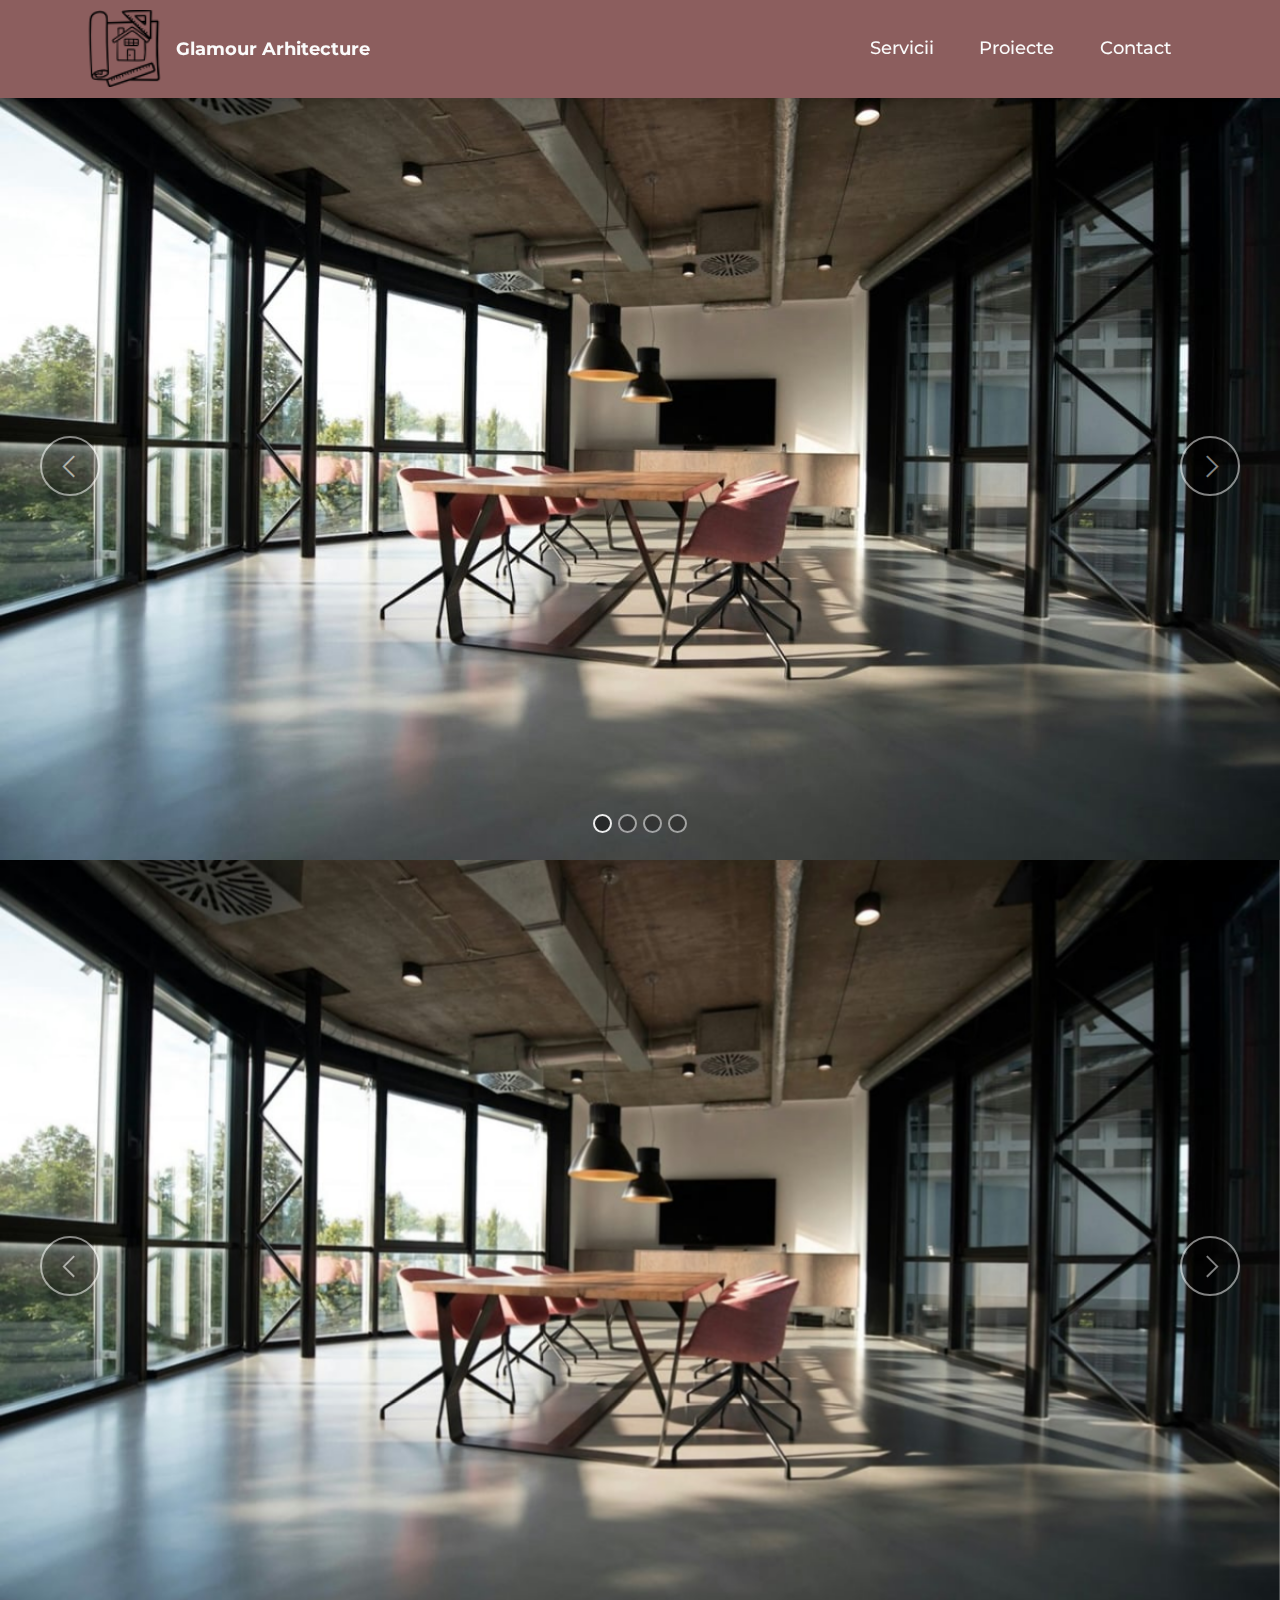
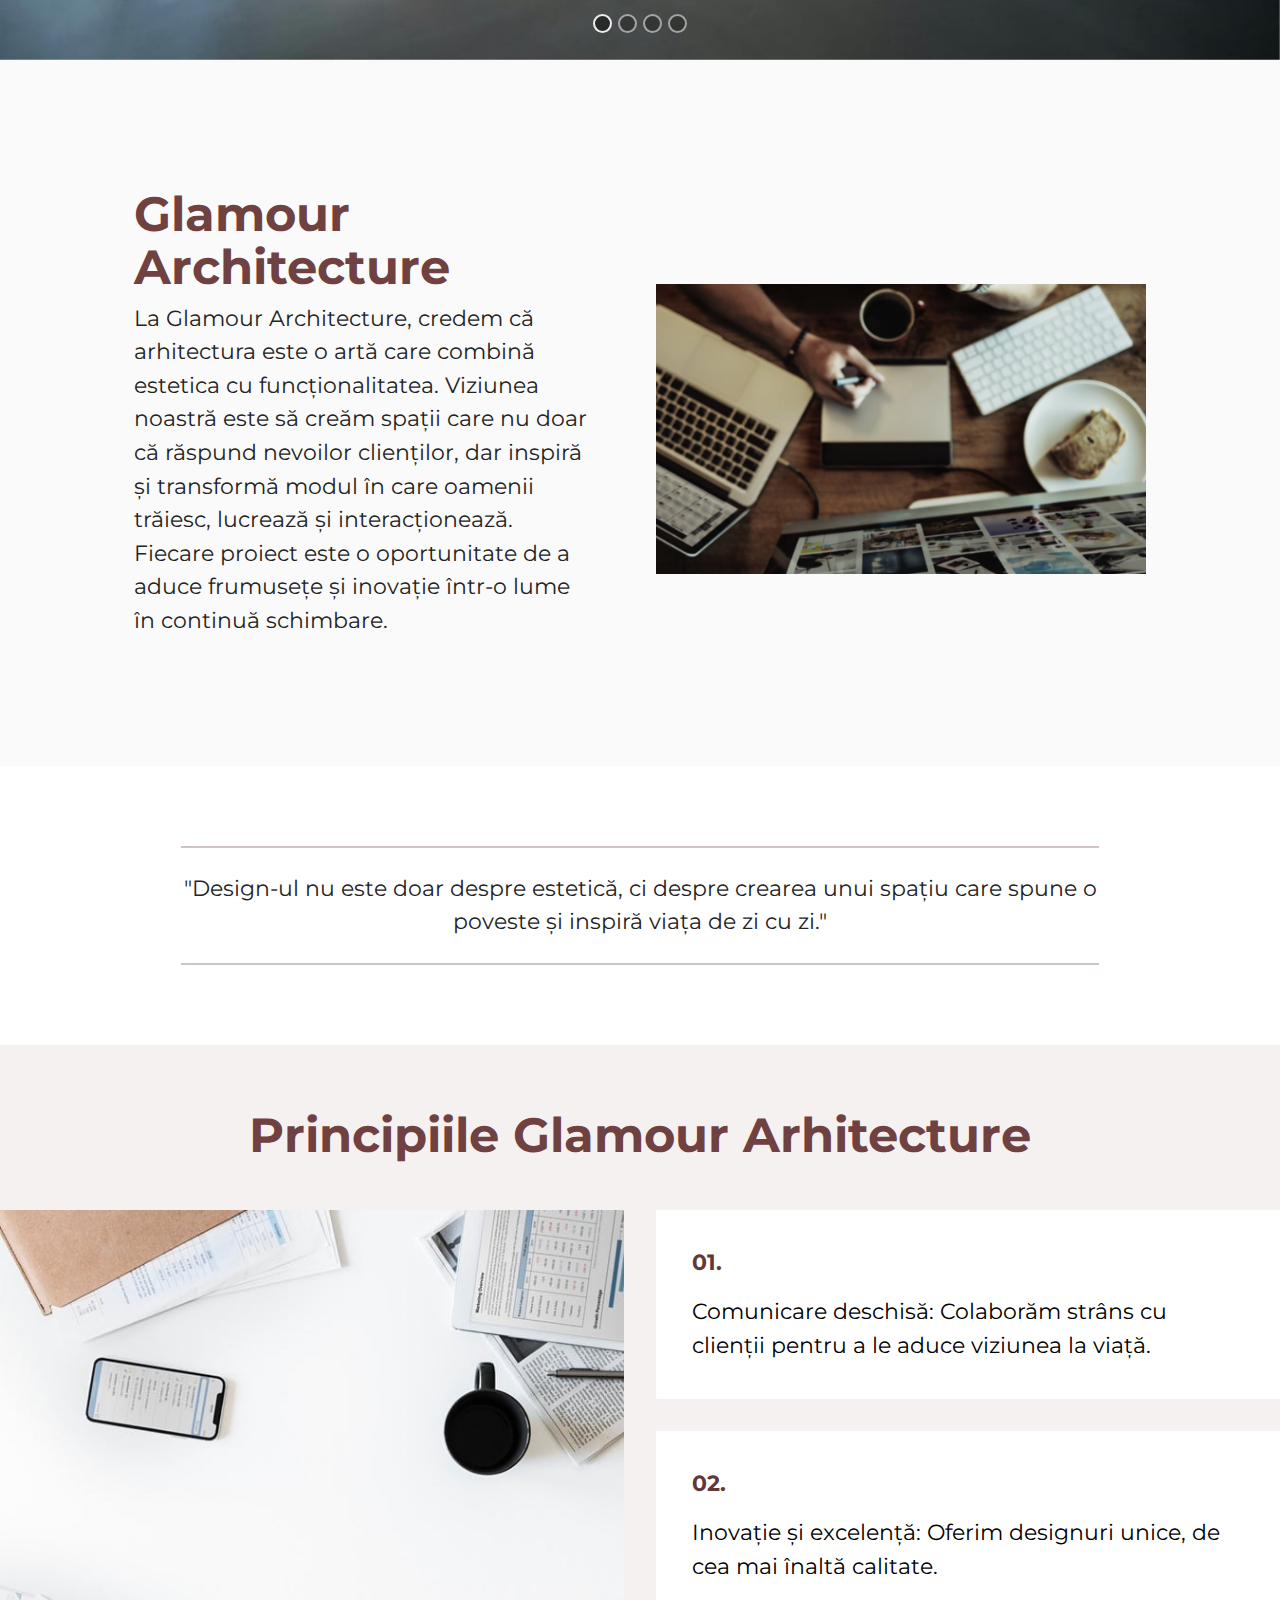
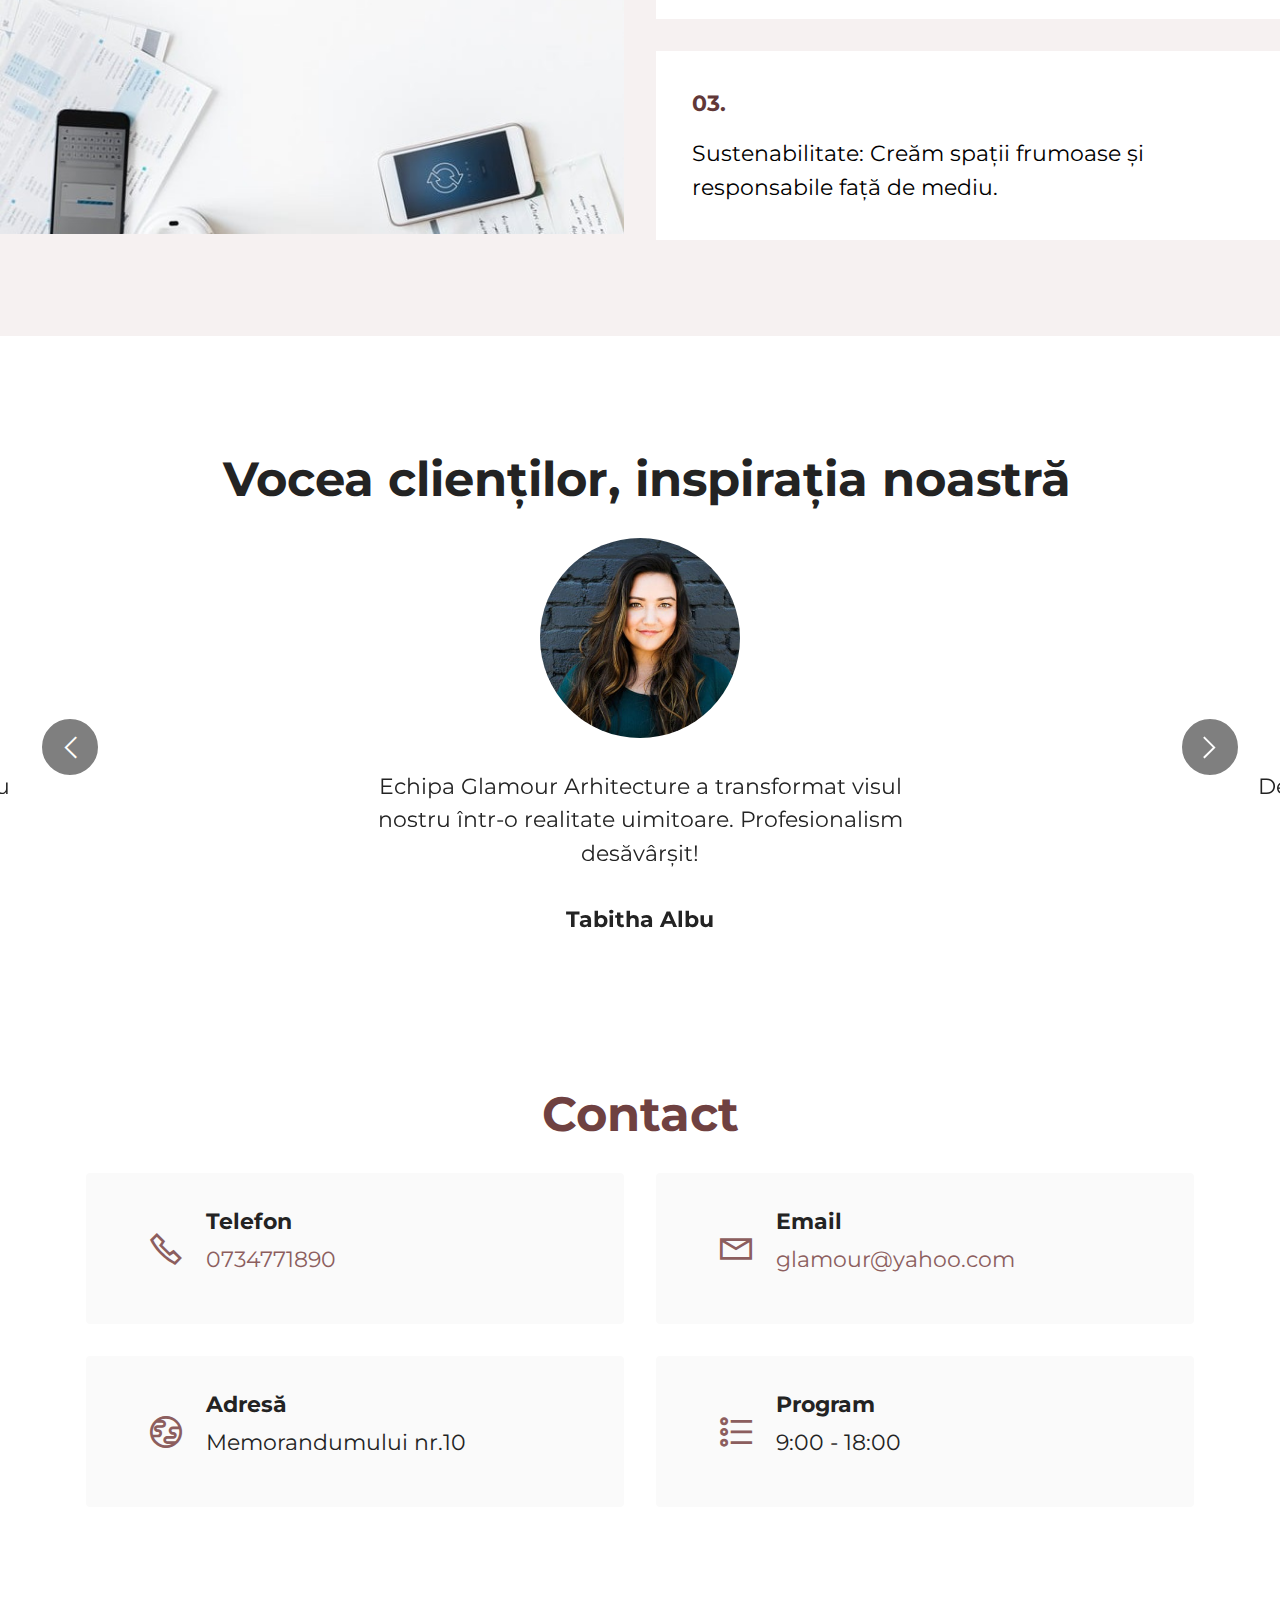
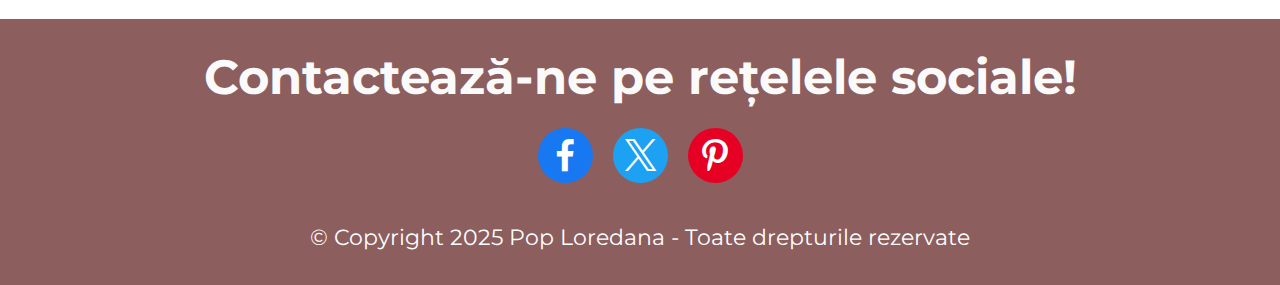
<file: index.html>
<!DOCTYPE html>

<html lang="ro">

<head>

    <meta charset="utf-8">
    <meta name="viewport" content="width=device-width, initial-scale=1">
    <meta name="author" content="Pop Loredana">
    <meta name="keywords" content="Design, Arhitectură, Construcții, Arhitect, Design exterior, Design interior">
    <meta name="description" content="Glamour Architecture este compania de arhitectură care 
                                  creează spații unice și funcționale, combinând design modern 
                                  cu soluții personalizate. Transformăm idei în proiecte sustenabile și inspirate.">


    <title>Glamour Arhitecture</title>
    <link rel="stylesheet" href="assets/web/assets/mobirise-icons2/mobirise2.css">
    <link rel="stylesheet" href="assets/bootstrap/css/bootstrap.min.css">
    <link rel="stylesheet" href="assets/bootstrap/css/bootstrap-grid.min.css">
    <link rel="stylesheet" href="assets/bootstrap/css/bootstrap-reboot.min.css">
    <link rel="stylesheet" href="assets/dropdown/css/style.css">
    <link rel="stylesheet" href="assets/socicon/css/styles.css">
    <link rel="stylesheet" href="assets/theme/css/style.css">
    <link rel="preload"
        href="https://fonts.googleapis.com/css?family=Montserrat:100,200,300,400,500,600,700,800,900,100i,200i,300i,400i,500i,600i,700i,800i,900i&display=swap"
        as="style" onload="this.onload=null;this.rel='stylesheet'">
    <noscript>
        <link rel="stylesheet"
            href="https://fonts.googleapis.com/css?family=Montserrat:100,200,300,400,500,600,700,800,900,100i,200i,300i,400i,500i,600i,700i,800i,900i&display=swap">
    </noscript>
    <link rel="preload" as="style" href="assets/mobirise/css/mbr-additional.css?v=6ENEHE">
    <link rel="stylesheet" href="assets/mobirise/css/mbr-additional.css?v=6ENEHE" type="text/css">


</head>

<body>

    <div class="menu menu2 cid-uzzyaMaHN2" id="menu2-2">
        <nav class="navbar navbar-dropdown navbar-fixed-top navbar-expand-lg">
            <div class="container">
                <div class="navbar-brand">
                    <span class="navbar-logo">
                        <a href="index.html">
                            <img src="assets/images/blueprint-64x64.png" alt="Logo Glamour Arhitecture"
                                style="height: 4.8rem;">
                        </a>
                    </span>
                    <span class="navbar-caption-wrap">
                        <a class="navbar-caption text-white text-primary display-4" href="index.html">Glamour
                            Arhitecture</a>
                    </span>
                </div>

                <button class="navbar-toggler" type="button" data-bs-toggle="collapse"
                    data-bs-target="#navbarSupportedContent" aria-controls="navbarSupportedContent"
                    aria-expanded="false" aria-label="Toggle navigation">
                    <span class="hamburger">
                        <span></span>
                        <span></span>
                        <span></span>
                        <span></span>
                    </span>
                </button>

                <div class="collapse navbar-collapse" id="navbarSupportedContent">
                    <ul class="navbar-nav nav-dropdown nav-right" data-app-modern-menu="true">
                        <li class="nav-item"><a class="nav-link link text-white text-primary display-4"
                                href="servicii.html">Servicii</a></li>
                        <li class="nav-item"><a class="nav-link link text-white text-primary display-4"
                                href="proiecte.html">Proiecte</a></li>
                        <li class="nav-item"><a class="nav-link link text-white text-primary display-4"
                                href="contact.html">Contact</a></li>
                    </ul>
                </div>
            </div>
        </nav>
    </div>


    <div data-bs-version="5.1" class="slider1 cid-uzO26EWSrT" id="slider1-k">
        <div class="carousel slide" id="uzRpl06GOL" data-interval="5000" data-bs-interval="5000">
            <ol class="carousel-indicators">
                <li data-slide-to="0" data-bs-slide-to="0" class="active" data-target="#uzRpl06GOL"
                    data-bs-target="#uzRpl06GOL"></li>
                <li data-slide-to="1" data-bs-slide-to="1" data-target="#uzRpl06GOL" data-bs-target="#uzRpl06GOL"></li>
                <li data-slide-to="2" data-bs-slide-to="2" data-target="#uzRpl06GOL" data-bs-target="#uzRpl06GOL"></li>
                <li data-slide-to="3" data-bs-slide-to="3" data-target="#uzRpl06GOL" data-bs-target="#uzRpl06GOL"></li>
            </ol>
            <div class="carousel-inner">
                <div class="carousel-item slider-image item active">
                    <div class="item-wrapper">
                        <img class="d-block w-100" src="assets/images/corporate-interior-1200x801.jpg"
                            alt="Birou de întâlniri cu feronete mari, în stil industrial, cu masă de lemn stejar și scaune roz"
                            data-slide-to="0" data-bs-slide-to="0">
                    </div>
                </div>
                <div class="carousel-item slider-image item">
                    <div class="item-wrapper">
                        <img class="d-block w-100" src="assets/images/architecture-1200x675.jpg"
                            alt="Living open-space, luminat, cu canapea în L, bucătărie și dining minimalist"
                            data-slide-to="1" data-bs-slide-to="1">
                    </div>
                </div>
                <div class="carousel-item slider-image item">
                    <div class="item-wrapper">
                        <img class="d-block w-100" src="assets/images/baie-1280x676.jpg"
                            alt="Baie încăpătoare, din granit gri, cu doua chiuvete, duș de sticlă și cadă cu vedere la peisaj"
                            data-slide-to="2" data-bs-slide-to="2">
                    </div>
                </div>
                <div class="carousel-item slider-image item">
                    <div class="item-wrapper">
                        <img class="d-block w-100" src="assets/images/canapea-gri-1280x676.jpg"
                            alt="Living primitor cu canapea gri, perne colorate și mobilier vintage" data-slide-to="3"
                            data-bs-slide-to="3">
                    </div>
                </div>
            </div>
            <a class="carousel-control carousel-control-prev" role="button" data-slide="prev" data-bs-slide="prev"
                href="#uzRpl06GOL">
                <span class="mobi-mbri mobi-mbri-arrow-prev" aria-hidden="true"></span>
                <span class="sr-only visually-hidden">Previous</span>
            </a>
            <a class="carousel-control carousel-control-next" role="button" data-slide="next" data-bs-slide="next"
                href="#uzRpl06GOL">
                <span class="mobi-mbri mobi-mbri-arrow-next" aria-hidden="true"></span>
                <span class="sr-only visually-hidden">Next</span>
            </a>
        </div>


        <div class="carousel slide" id="uzRpl06GOL2" data-interval="5000" data-bs-interval="5000">
            <ol class="carousel-indicators">
                <li data-slide-to="0" data-bs-slide-to="0" class="active" data-target="#uzRpl06GOL2"
                    data-bs-target="#uzRpl06GOL2"></li>
                <li data-slide-to="1" data-bs-slide-to="1" data-target="#uzRpl06GOL2" data-bs-target="#uzRpl06GOL2">
                </li>
                <li data-slide-to="2" data-bs-slide-to="2" data-target="#uzRpl06GOL2" data-bs-target="#uzRpl06GOL2">
                </li>
                <li data-slide-to="3" data-bs-slide-to="3" data-target="#uzRpl06GOL2" data-bs-target="#uzRpl06GOL2">
                </li>
            </ol>
            <div class="carousel-inner">
                <div class="carousel-item slider-image item active">
                    <div class="item-wrapper">
                        <img class="d-block w-100" src="assets/images/corporate-interior-1200x801.jpg"
                            alt="Birou de întâlniri cu feronete mari, în stil industrial, cu masă de lemn stejar și scaune roz"
                            data-slide-to="0" data-bs-slide-to="0">
                    </div>
                </div>
                <div class="carousel-item slider-image item">
                    <div class="item-wrapper">
                        <img class="d-block w-100" src="assets/images/architecture-1200x675.jpg"
                            alt="Living open-space, luminat, cu canapea în L, bucătărie și dining minimalist"
                            data-slide-to="1" data-bs-slide-to="1">
                    </div>
                </div>
                <div class="carousel-item slider-image item">
                    <div class="item-wrapper">
                        <img class="d-block w-100" src="assets/images/baie-1280x676.jpg"
                            alt="Baie încăpătoare, din granit gri, cu doua chiuvete, duș de sticlă și cadă cu vedere la peisaj"
                            data-slide-to="2" data-bs-slide-to="2">
                    </div>
                </div>
                <div class="carousel-item slider-image item">
                    <div class="item-wrapper">
                        <img class="d-block w-100" src="assets/images/canapea-gri-1280x676.jpg"
                            alt="Living primitor cu canapea gri, perne colorate și mobilier vintage" data-slide-to="3"
                            data-bs-slide-to="3">
                    </div>
                </div>
            </div>
            <a class="carousel-control carousel-control-prev" role="button" data-slide="prev" data-bs-slide="prev"
                href="#uzRpl06GOL2">
                <span class="mobi-mbri mobi-mbri-arrow-prev" aria-hidden="true"></span>
                <span class="sr-only visually-hidden">Previous</span>
            </a>
            <a class="carousel-control carousel-control-next" role="button" data-slide="next" data-bs-slide="next"
                href="#uzRpl06GOL2">
                <span class="mobi-mbri mobi-mbri-arrow-next" aria-hidden="true"></span>
                <span class="sr-only visually-hidden">Next</span>
            </a>
        </div>
    </div>


    <section data-bs-version="5.1" class="features16 cid-uzzyP8wlvE" id="features16-5">

        <div class="container">
            <div class="content-wrapper">
                <div class="row align-items-center">
                    <div class="col-12 col-lg">
                        <div class="text-wrapper">
                            <h1 class="card-title mbr-fonts-style display-2"><strong>Glamour
                                    Architecture<br></strong></h1>
                            <p class="mbr-text mbr-fonts-style mb-4 display-7">La Glamour Architecture, credem
                                că
                                arhitectura este o artă care combină estetica cu funcționalitatea. Viziunea
                                noastră este
                                să creăm spații care nu doar că răspund nevoilor clienților, dar inspiră și
                                transformă
                                modul în care oamenii trăiesc, lucrează și interacționează. Fiecare proiect este
                                o
                                oportunitate de a aduce frumusețe și inovație într-o lume în continuă schimbare.
                            </p>

                        </div>
                    </div>
                    <div class="col-12 col-lg-6">
                        <div class="image-wrapper">
                            <img src="assets/images/work4-1160x686.jpg"
                                alt="Masă de lucru cu laptop, caiet de lucru, ecran, cafea">
                        </div>
                    </div>
                </div>
            </div>
        </div>
    </section>

    <div class="content6 cid-uzzLlMseqT" id="content6-7">
        <div class="container">
            <div class="row justify-content-center">
                <div class="col-md-12 col-lg-10">
                    <hr class="line">
                    <p class="mbr-text align-center mbr-fonts-style my-4 display-7">"Design-ul nu este doar
                        despre
                        estetică, ci despre crearea unui spațiu care spune o poveste și inspiră viața de zi cu
                        zi."</p>
                    <hr class="line">
                </div>
            </div>
        </div>
    </div>



    <section data-bs-version="5.1" class="features028 cid-uzR29N5rrJ" id="features028-13">
        <div class="container">
            <div class="row justify-content-center">
                <div class="col-md-12 content-head mb-5">
                    <h2 class="mbr-section-title mbr-fonts-style mb-0 display-2">
                        <strong>Principiile Glamour Arhitecture</strong>
                    </h2>

                </div>
            </div>
        </div>


        <div class="row justify-content-center blockContent">

            <div class="col-12 col-lg">

                <div class="item features-without-image col-12 col-md-12 col-lg-12 active">
                    <div class="item-wrapper">
                        <div class="item-content">
                            <p class="mbr-card-title mbr-fonts-style mt-0 mb-3 mbr-number display-7">
                                <strong>01.</strong>
                            </p>

                            <p class="card-text mbr-fonts-style mt-0 mb-0 display-7">Comunicare deschisă:
                                Colaborăm
                                strâns cu clienții pentru a le aduce viziunea la viață.</p>

                        </div>

                    </div>
                </div>
                <div class="item features-without-image col-12 col-md-12 col-lg-12">
                    <div class="item-wrapper">
                        <div class="item-content">
                            <p class="mbr-card-title mbr-fonts-style mt-0 mb-3 mbr-number display-7">
                                <strong>02.</strong>
                            </p>

                            <p class="card-text mbr-fonts-style mt-0 mb-0 display-7">Inovație și excelență:
                                Oferim
                                designuri unice, de cea mai înaltă calitate.</p>

                        </div>

                    </div>
                </div>
                <div class="item features-without-image col-12 col-md-12 col-lg-12">
                    <div class="item-wrapper">
                        <div class="item-content">
                            <p class="mbr-card-title mbr-fonts-style mt-0 mb-3 mbr-number display-7">
                                <strong>03.</strong>
                            </p>

                            <p class="card-text mbr-fonts-style mt-0 mb-0 display-7">Sustenabilitate: Creăm
                                spații
                                frumoase și responsabile față de mediu.</p>

                        </div>
                    </div>
                </div>
            </div>
            <div class="col-12 col-lg-6">
                <div class="image-wrapper">
                    <img class="w-100" src="assets/images/office1-900x658.jpeg"
                        alt="Masă de lucru cu materiale scrise, documente, telefoane și cafea">
                </div>
            </div>
        </div>

    </section>

    <section data-bs-version="5.1" class="people5 mbr-embla cid-uzzXx3HLnE" id="people5-a">



        <div class="position-relative text-center">
            <h2 class="mb-4 mbr-fonts-style display-2"><br><strong>&nbsp;Vocea clienților, inspirația
                    noastră</strong>
            </h2>

            <div class="embla" data-skip-snaps="true" data-align="center" data-loop="true" data-auto-play="true"
                data-auto-play-interval="5" data-draggable="true">
                <div class="embla__viewport container-fluid">
                    <div class="embla__container">
                        <div class="embla__slide slider-image item" style="margin-left: 10rem; margin-right: 10rem;">
                            <div class="user">
                                <div class="user_image">
                                    <div class="item-wrapper position-relative">
                                        <img src="assets/images/tabitha-378x333.jpg" alt="Tabitha Albu, client"
                                            data-slide-to="0" data-bs-slide-to="0">
                                    </div>
                                </div>
                                <div class="user_text mb-4">
                                    <p class="mbr-fonts-style display-7">Echipa Glamour Arhitecture a
                                        transformat visul
                                        nostru într-o realitate uimitoare. Profesionalism desăvârșit!</p>
                                </div>
                                <div class="user_name mbr-fonts-style mb-2 display-7"><strong>Tabitha
                                        Albu</strong>
                                </div>
                            </div>
                        </div>
                        <div class="embla__slide slider-image item" style="margin-left: 10rem; margin-right: 10rem;">
                            <div class="user">
                                <div class="user_image">
                                    <div class="item-wrapper position-relative">
                                        <img src="assets/images/marcus-318x266.jpg" alt="Marcus Jones, client"
                                            data-slide-to="1" data-bs-slide-to="1">
                                    </div>
                                </div>
                                <div class="user_text mb-4">
                                    <p class="mbr-fonts-style display-7">Design inovator, atenție la detalii și
                                        o
                                        comunicare excelentă pe tot parcursul proiectului.”</p>
                                </div>
                                <div class="user_name mbr-fonts-style mb-2 display-7"><strong>Marcus
                                        Jones</strong>
                                </div>
                            </div>
                        </div>
                        <div class="embla__slide slider-image item" style="margin-left: 10rem; margin-right: 10rem;">
                            <div class="user">
                                <div class="user_image">
                                    <div class="item-wrapper position-relative">
                                        <img src="assets/images/emanuel-400x337.jpg" alt="Emanuel Chiș, client"
                                            data-slide-to="2" data-bs-slide-to="2">
                                    </div>
                                </div>
                                <div class="user_text mb-4">
                                    <p class="mbr-fonts-style display-7">Nu doar un proiect, ci o capodoperă!
                                        Recomand
                                        cu încredere.</p>
                                </div>
                                <div class="user_name mbr-fonts-style mb-2 display-7"><strong>Eduard
                                        Chiș</strong></div>
                            </div>
                        </div>
                        <div class="embla__slide slider-image item" style="margin-left: 10rem; margin-right: 10rem;">
                            <div class="user">
                                <div class="user_image">
                                    <div class="item-wrapper position-relative">
                                        <img src="assets/images/w-16-440x333.jpeg" alt="Monica Toader, client"
                                            data-slide-to="3" data-bs-slide-to="3">
                                    </div>
                                </div>
                                <div class="user_text mb-4">
                                    <p class="mbr-fonts-style display-7">Rafinament și funcționalitate – exact
                                        ceea ce
                                        ne-am dorit pentru locuința noastră.</p>
                                </div>
                                <div class="user_name mbr-fonts-style mb-2 display-7"><strong>Monica
                                        Toader</strong>
                                </div>
                            </div>
                        </div>
                        <div class="embla__slide slider-image item" style="margin-left: 10rem; margin-right: 10rem;">
                            <div class="user">
                                <div class="user_image">
                                    <div class="item-wrapper position-relative">
                                        <img src="assets/images/angela-304x250.jpg" alt="Angela Prodan, client"
                                            data-slide-to="4" data-bs-slide-to="4">
                                    </div>
                                </div>
                                <div class="user_text mb-4">
                                    <p class="mbr-fonts-style display-7">O colaborare impecabilă și rezultate
                                        care ne-au
                                        depășit așteptările!</p>
                                </div>
                                <div class="user_name mbr-fonts-style mb-2 display-7"><strong>Angela
                                        Prodan</strong>
                                </div>
                            </div>
                        </div>
                    </div>
                </div>
                <button class="embla__button embla__button--prev">
                    <span class="mobi-mbri mobi-mbri-arrow-prev mbr-iconfont" aria-hidden="true"></span>
                    <span class="sr-only visually-hidden visually-hidden">Previous</span>
                </button>
                <button class="embla__button embla__button--next">
                    <span class="mobi-mbri mobi-mbri-arrow-next mbr-iconfont" aria-hidden="true"></span>
                    <span class="sr-only visually-hidden visually-hidden">Next</span>
                </button>
            </div>
        </div>
    </section>

    <section data-bs-version="5.1" class="contacts2 cid-uzO0l9nHkw" id="contacts2-j">
        <div class="container">
            <div class="mbr-section-head">
                <h2 class="mbr-section-title mbr-fonts-style align-center mb-0 display-2">
                    <strong>Contact</strong>
                </h2>
            </div>
            <div class="row justify-content-center mt-4">
                <div class="card col-12 col-md-6">
                    <div class="card-wrapper">
                        <div class="image-wrapper">
                            <span class="mbr-iconfont mobi-mbri-phone mobi-mbri"></span>
                        </div>
                        <div class="text-wrapper">
                            <p class="card-title mbr-fonts-style mb-1 display-7"><strong>Telefon</strong></p>
                            <p class="mbr-text mbr-fonts-style display-7">
                                <a href="tel:+0734771890" class="text-primary">0734771890</a>
                            </p>
                        </div>
                    </div>
                </div>
                <div class="card col-12 col-md-6">
                    <div class="card-wrapper">
                        <div class="image-wrapper">
                            <span class="mbr-iconfont mobi-mbri-letter mobi-mbri"></span>
                        </div>
                        <div class="text-wrapper">
                            <p class="card-title mbr-fonts-style mb-1 display-7"><strong>Email</strong></p>
                            <p class="mbr-text mbr-fonts-style display-7">
                                <a href="mailto:glamour@yahoo.com" class="text-primary">glamour@yahoo.com</a>
                            </p>
                        </div>
                    </div>
                </div>
                <div class="card col-12 col-md-6">
                    <div class="card-wrapper">
                        <div class="image-wrapper">
                            <span class="mbr-iconfont mobi-mbri-globe mobi-mbri"></span>
                        </div>
                        <div class="text-wrapper">
                            <p class="card-title mbr-fonts-style mb-1 display-7">
                                <strong>Adresă</strong>
                            </p>
                            <p class="mbr-text mbr-fonts-style display-7">Memorandumului nr.10</p>
                        </div>
                    </div>
                </div>
                <div class="card col-12 col-md-6">
                    <div class="card-wrapper">
                        <div class="image-wrapper">
                            <span class="mbr-iconfont mobi-mbri-bulleted-list mobi-mbri"></span>
                        </div>
                        <div class="text-wrapper">
                            <p class="card-title mbr-fonts-style mb-1 display-7"><strong>Program&nbsp;</strong>
                            </p>
                            <p class="mbr-text mbr-fonts-style display-7">
                                9:00 - 18:00
                            </p>
                        </div>
                    </div>
                </div>
            </div>
        </div>
    </section>

    <section data-bs-version="5.1" class="social1 cid-uzQQlCCelE" id="share1-z">
        <div class="container">
            <div class="media-container-row">
                <div class="col-12">
                    <h2 class="mbr-section-title mb-3 align-center mbr-fonts-style display-2">
                        <strong>Contactează-ne pe rețelele sociale!</strong>
                    </h2>
                    <div>
                        <div class="mbr-social-likes align-center">
                            <a href="https://www.facebook.com/groups/Arhitecti.Designeri/" target="_blank"
                                rel="noopener noreferrer">
                                <span class="btn btn-social socicon-bg-facebook facebook m-2">
                                    <i class="socicon socicon-facebook"></i>
                                </span>
                            </a>
                            <a href="https://twitter.com/AmazingArchi" target="_blank" rel="noopener noreferrer">
                                <span class="btn btn-social twitter socicon-bg-twitter m-2">
                                    <i class="socicon socicon-twitter"></i>
                                </span>
                            </a>
                            <a href="https://ro.pinterest.com/adrianlazarpop/arhitectura/" target="_blank"
                                rel="noopener noreferrer">
                                <span class="btn btn-social pinterest socicon-bg-pinterest m-2">
                                    <i class="socicon socicon-pinterest"></i>
                                </span>
                            </a>
                        </div>
                    </div>
                </div>
            </div>
        </div>
    </section>

    <div class="footer7 cid-uzQGYPGXJd" id="footer7-q">
        <div class="container">
            <div class="media-container-row align-center mbr-white">
                <div class="col-12">

                    <div class="footer-content">
                        <p class="mbr-text mb-0 mbr-fonts-style display-7">
                            © Copyright 2025 Pop Loredana - Toate drepturile rezervate
                        </p>
                    </div>
                </div>
            </div>
        </div>
    </div>

    <script src="assets/bootstrap/js/bootstrap.bundle.min.js"></script>
    <script src="assets/smoothscroll/smooth-scroll.js"></script>
    <script src="assets/ytplayer/index.js"></script>
    <script src="assets/dropdown/js/navbar-dropdown.js"></script>
    <script src="assets/embla/embla.min.js"></script>
    <script src="assets/embla/script.js"></script>
    <script src="assets/sociallikes/social-likes.js"></script>
    <script src="assets/theme/js/script.js"></script>





</body>

</html>
</file>
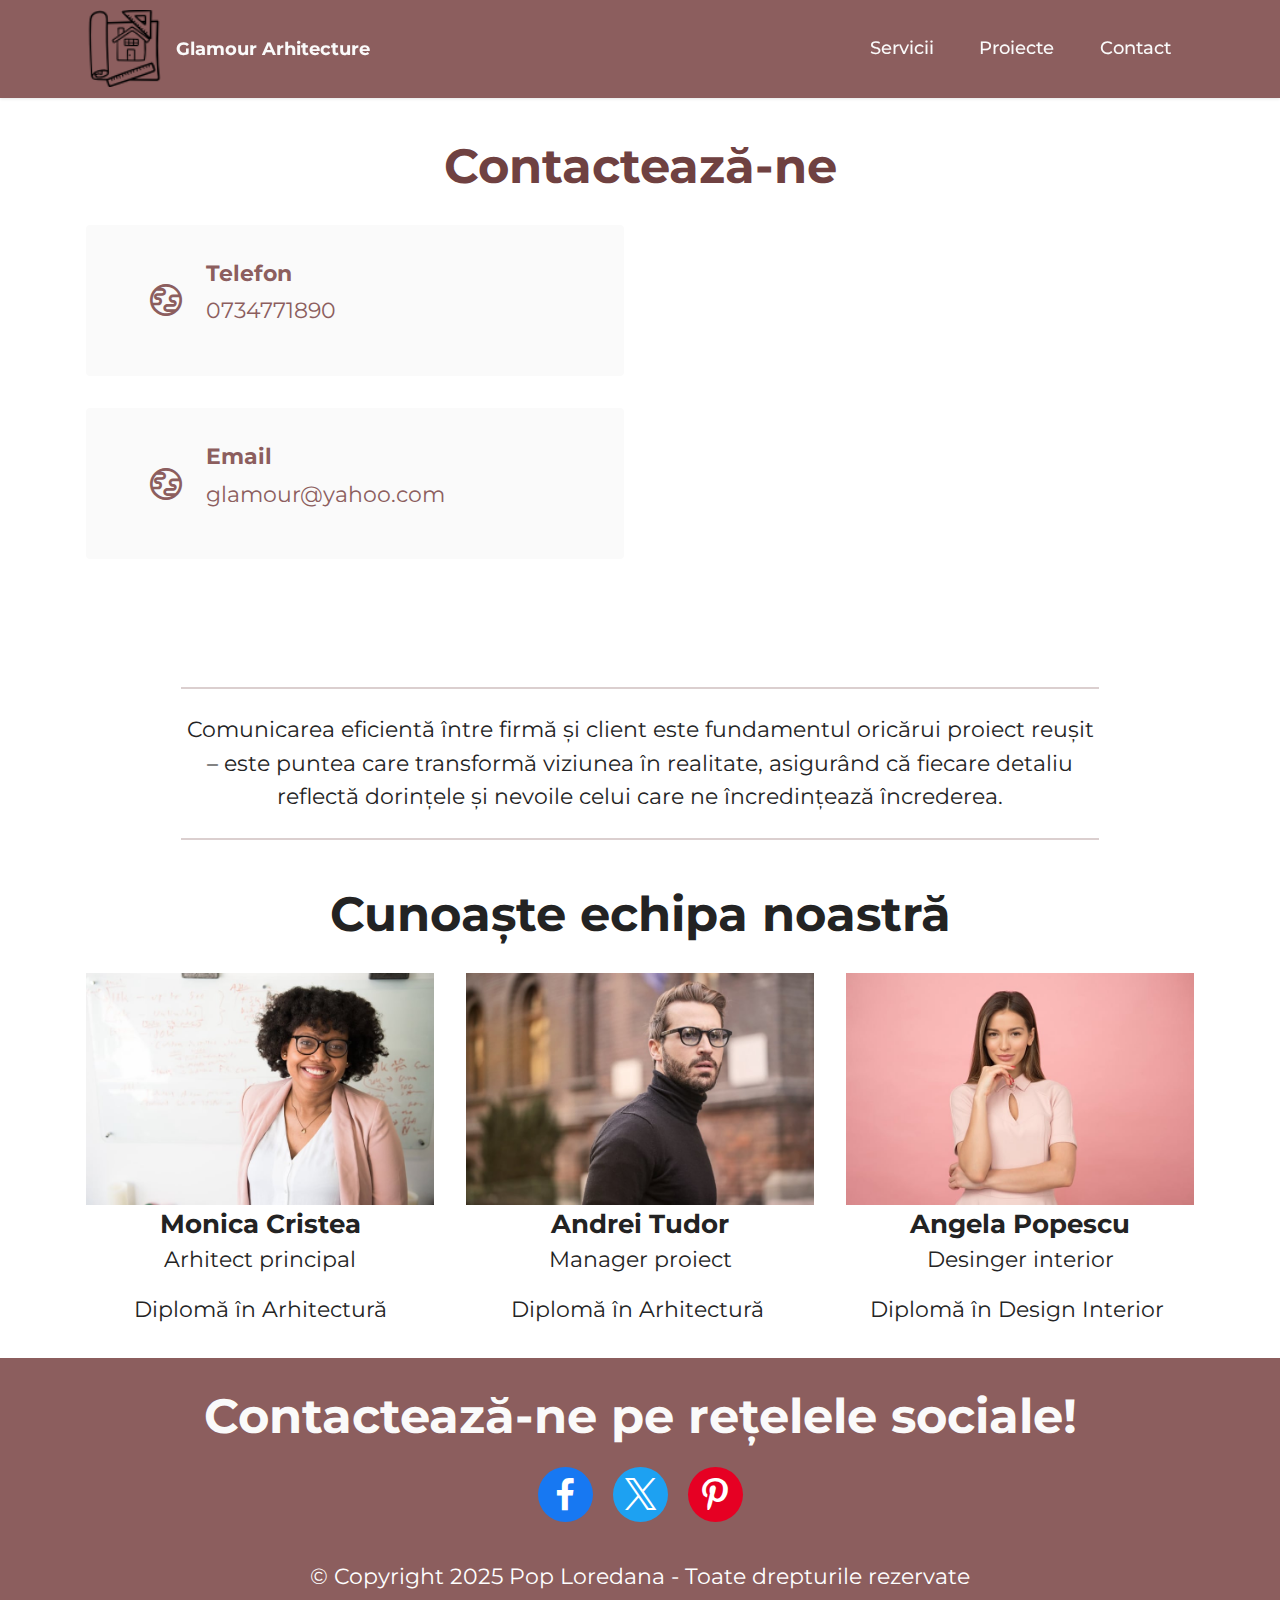
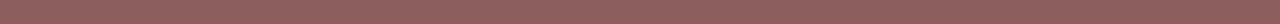
<file: contact.html>
<!DOCTYPE html>

<html lang="ro">

<head>

    <meta charset="utf-8">
    <meta name="viewport" content="width=device-width, initial-scale=1">
    <meta name="author" content="Pop Loredana">
    <meta name="keywords"
        content="Contact, Rețele sociale, Locație, Telefon, Instgram, Facebook, Arhitectură, Construcții, Arhitect, Design exterior, Design interior">
    <meta name="description"
        content="Contactează Glamour Architecture pentru a transforma viziunea ta în realitate. Echipa noastră de arhitecți și designeri oferă soluții inovative și personalizate, orientate către detalii și calitate superioară. Suntem aici pentru a discuta proiectul tău și a-ți oferi suportul necesar pentru a adresa nevoile tale. Începe colaborarea cu noi astăzi!">



    <title>Contact</title>
    <link rel="stylesheet" href="assets/web/assets/mobirise-icons2/mobirise2.css">
    <link rel="stylesheet" href="assets/bootstrap/css/bootstrap.min.css">
    <link rel="stylesheet" href="assets/bootstrap/css/bootstrap-grid.min.css">
    <link rel="stylesheet" href="assets/bootstrap/css/bootstrap-reboot.min.css">
    <link rel="stylesheet" href="assets/parallax/jarallax.css">
    <link rel="stylesheet" href="assets/dropdown/css/style.css">
    <link rel="stylesheet" href="assets/socicon/css/styles.css">
    <link rel="stylesheet" href="assets/theme/css/style.css">
    <link rel="preload"
        href="https://fonts.googleapis.com/css?family=Montserrat:100,200,300,400,500,600,700,800,900,100i,200i,300i,400i,500i,600i,700i,800i,900i&display=swap"
        as="style" onload="this.onload=null;this.rel='stylesheet'">
    <noscript>
        <link rel="stylesheet"
            href="https://fonts.googleapis.com/css?family=Montserrat:100,200,300,400,500,600,700,800,900,100i,200i,300i,400i,500i,600i,700i,800i,900i&display=swap">
    </noscript>
    <link rel="preload" as="style" href="assets/mobirise/css/mbr-additional.css?v=6ENEHE">
    <link rel="stylesheet" href="assets/mobirise/css/mbr-additional.css?v=6ENEHE" type="text/css">



<body>

    <div class="menu menu2 cid-uzzyaMaHN2" id="menu2-2">
        <nav class="navbar navbar-dropdown navbar-fixed-top navbar-expand-lg">
            <div class="container">
                <div class="navbar-brand">
                    <span class="navbar-logo">
                        <a href="index.html">
                            <img src="assets/images/blueprint-64x64.png" alt="Logo Glamour Arhitecture"
                                style="height: 4.8rem;">
                        </a>
                    </span>
                    <span class="navbar-caption-wrap">
                        <a class="navbar-caption text-white text-primary display-4" href="index.html">Glamour
                            Arhitecture</a>
                    </span>
                </div>

                <button class="navbar-toggler" type="button" data-bs-toggle="collapse"
                    data-bs-target="#navbarSupportedContent" aria-controls="navbarSupportedContent"
                    aria-expanded="false" aria-label="Toggle navigation">
                    <span class="hamburger">
                        <span></span>
                        <span></span>
                        <span></span>
                        <span></span>
                    </span>
                </button>

                <div class="collapse navbar-collapse" id="navbarSupportedContent">
                    <ul class="navbar-nav nav-dropdown nav-right" data-app-modern-menu="true">
                        <li class="nav-item"><a class="nav-link link text-white text-primary display-4"
                                href="servicii.html">Servicii</a></li>
                        <li class="nav-item"><a class="nav-link link text-white text-primary display-4"
                                href="proiecte.html">Proiecte</a></li>
                        <li class="nav-item"><a class="nav-link link text-white text-primary display-4"
                                href="contact.html">Contact</a></li>
                    </ul>
                </div>
            </div>
        </nav>
    </div>

    <section data-bs-version="5.1" class="contacts3 map1 cid-uzQAN2xEJV" id="contacts3-l">


        <div class="container">
            <div class="mbr-section-head">
                <h1 class="mbr-section-title mbr-fonts-style align-center mb-0 display-2">
                    <strong>Contactează-ne</strong>
                </h1>

            </div>
            <div class="row justify-content-center mt-4">
                <div class="card col-12 col-md-6">
                    <div class="card-wrapper">
                        <div class="image-wrapper">
                            <span class="mbr-iconfont mobi-mbri-globe mobi-mbri"></span>
                        </div>
                        <div class="text-wrapper">
                            <p class="card-title mbr-fonts-style mb-1 display-7"><strong>Telefon</strong></p>
                            <p class="mbr-text mbr-fonts-style display-7">
                                <a href="tel:+0734771890" class="text-primary">0734771890</a>
                            </p>
                        </div>
                    </div>
                    <div class="card-wrapper">
                        <div class="image-wrapper">
                            <span class="mbr-iconfont mobi-mbri-globe mobi-mbri"></span>
                        </div>
                        <div class="text-wrapper">
                            <p class="card-title mbr-fonts-style mb-1 display-7">
                                <strong>Email</strong>
                            </p>
                            <p class="mbr-text mbr-fonts-style display-7">
                                <a href="mailto:glamour@yahoo.com" class="text-primary">glamour@yahoo.com</a>
                            </p>
                        </div>
                    </div>
                </div>
                <div class="map-wrapper col-12 col-md-6">
                    <div class="google-map">
                        <iframe style="border: none;"
                            src="https://www.google.com/maps/embed?pb=!1m14!1m12!1m3!1d21863.353395369773!2d23.6027904!3d46.7664896!2m3!1f0!2f0!3f0!3m2!1i1024!2i768!4f13.1!5e0!3m2!1sro!2sro!4v1736850869953!5m2!1sro!2sro"
                            allowfullscreen="">
                        </iframe>
                    </div>
                </div>

            </div>
        </div>
    </section>



    <div data-bs-version="5.1" class="content6 cid-uzR1j4S1yM" id="content6-12">
        <div class="container">
            <div class="row justify-content-center">
                <div class="col-md-12 col-lg-10">
                    <hr class="line">
                    <p class="mbr-text align-center mbr-fonts-style my-4 display-7">
                        Comunicarea eficientă între firmă și client este fundamentul oricărui proiect reușit – este
                        puntea care transformă viziunea în realitate, asigurând că fiecare detaliu reflectă dorințele
                        și nevoile celui care ne încredințează încrederea.
                    </p>
                    <hr class="line">
                </div>
            </div>
        </div>
    </div>


    <div class="container">
        <div class="row justify-content-center">
            <div class="col-12">
                <h2 class="mbr-section-title mbr-fonts-style align-center mb-4 display-2"><strong>Cunoaște echipa
                        noastră</strong></h2>

            </div>
            <div class="item features-image mb-4 col-12 col-md-4">
                <div class="item-wrapper">
                    <div class="image-wrap">
                        <img src="assets/images/w-5-815x543.jpg" alt="Arhitect principal">
                    </div>
                    <div class="content-wrap">
                        <h3 class="mbr-section-title card-title mbr-fonts-style align-center m-0 display-5">
                            <strong>Monica Cristea</strong>
                        </h3>
                        <p class="mbr-role mbr-fonts-style align-center mb-3 display-7">Arhitect principal</p>
                        <p class="card-text mbr-fonts-style align-center display-7">Diplomă în Arhitectură</p>


                    </div>
                </div>
            </div>

            <div class="item features-image mb-4 col-12 col-md-4">
                <div class="item-wrapper">
                    <div class="image-wrap">
                        <img src="assets/images/m-20-815x543.jpg" alt="Manager de proiect">
                    </div>
                    <div class="content-wrap">
                        <h3 class="mbr-section-title card-title mbr-fonts-style align-center m-0 display-5">
                            <strong>Andrei Tudor</strong>
                        </h3>
                        <p class="mbr-role mbr-fonts-style align-center mb-3 display-7">
                            Manager proiect</p>
                        <p class="card-text mbr-fonts-style align-center display-7">Diplomă în Arhitectură&nbsp;</p>


                    </div>
                </div>
            </div>

            <div class="item features-image mb-4 col-12 col-md-4">
                <div class="item-wrapper">
                    <div class="image-wrap">
                        <img src="assets/images/w-17-815x543.jpg" alt="Designer interior">
                    </div>
                    <div class="content-wrap">
                        <h3 class="mbr-section-title card-title mbr-fonts-style align-center m-0 display-5">
                            <strong>Angela Popescu</strong>
                        </h3>
                        <p class="mbr-role mbr-fonts-style align-center mb-3 display-7">Desinger interior</p>
                        <p class="card-text mbr-fonts-style align-center display-7">Diplomă în Design Interior&nbsp;
                        </p>
                    </div>
                </div>
            </div>
        </div>
    </div>
 


    <section data-bs-version="5.1" class="social1 cid-uzQQlCCelE" id="share1-z">
        <div class="container">
            <div class="media-container-row">
                <div class="col-12">
                    <h2 class="mbr-section-title mb-3 align-center mbr-fonts-style display-2">
                        <strong>Contactează-ne pe rețelele sociale!</strong>
                    </h2>
                    <div>
                        <div class="mbr-social-likes align-center">
                            <a href="https://www.facebook.com/groups/Arhitecti.Designeri/" target="_blank"
                                rel="noopener noreferrer">
                                <span class="btn btn-social socicon-bg-facebook facebook m-2">
                                    <i class="socicon socicon-facebook"></i>
                                </span>
                            </a>
                            <a href="https://x.com/ArhitectureD" target="_blank" rel="noopener noreferrer">
                                <span class="btn btn-social twitter socicon-bg-twitter m-2">
                                    <i class="socicon socicon-twitter"></i>
                                </span>
                            </a>
                            <a href="https://ro.pinterest.com/adrianlazarpop/arhitectura/" target="_blank"
                                rel="noopener noreferrer">
                                <span class="btn btn-social pinterest socicon-bg-pinterest m-2">
                                    <i class="socicon socicon-pinterest"></i>
                                </span>
                            </a>
                        </div>
                    </div>
                </div>
            </div>
        </div>
    </section>


    <div class="footer7 cid-uzQGYPGXJd" id="footer7-q">
        <div class="container">
            <div class="media-container-row align-center mbr-white">
                <div class="col-12">

                    <div class="footer-content">
                        <p class="mbr-text mb-0 mbr-fonts-style display-7">
                            © Copyright 2025 Pop Loredana - Toate drepturile rezervate
                        </p>
                    </div>
                </div>
            </div>
        </div>
    </div>



    <script src="assets/bootstrap/js/bootstrap.bundle.min.js"></script>
    <script src="assets/smoothscroll/smooth-scroll.js"></script>
    <script src="assets/ytplayer/index.js"></script>
    <script src="assets/dropdown/js/navbar-dropdown.js"></script>
    <script src="assets/embla/embla.min.js"></script>
    <script src="assets/embla/script.js"></script>
    <script src="assets/sociallikes/social-likes.js"></script>
    <script src="assets/theme/js/script.js"></script>

</body>

</html>
</file>
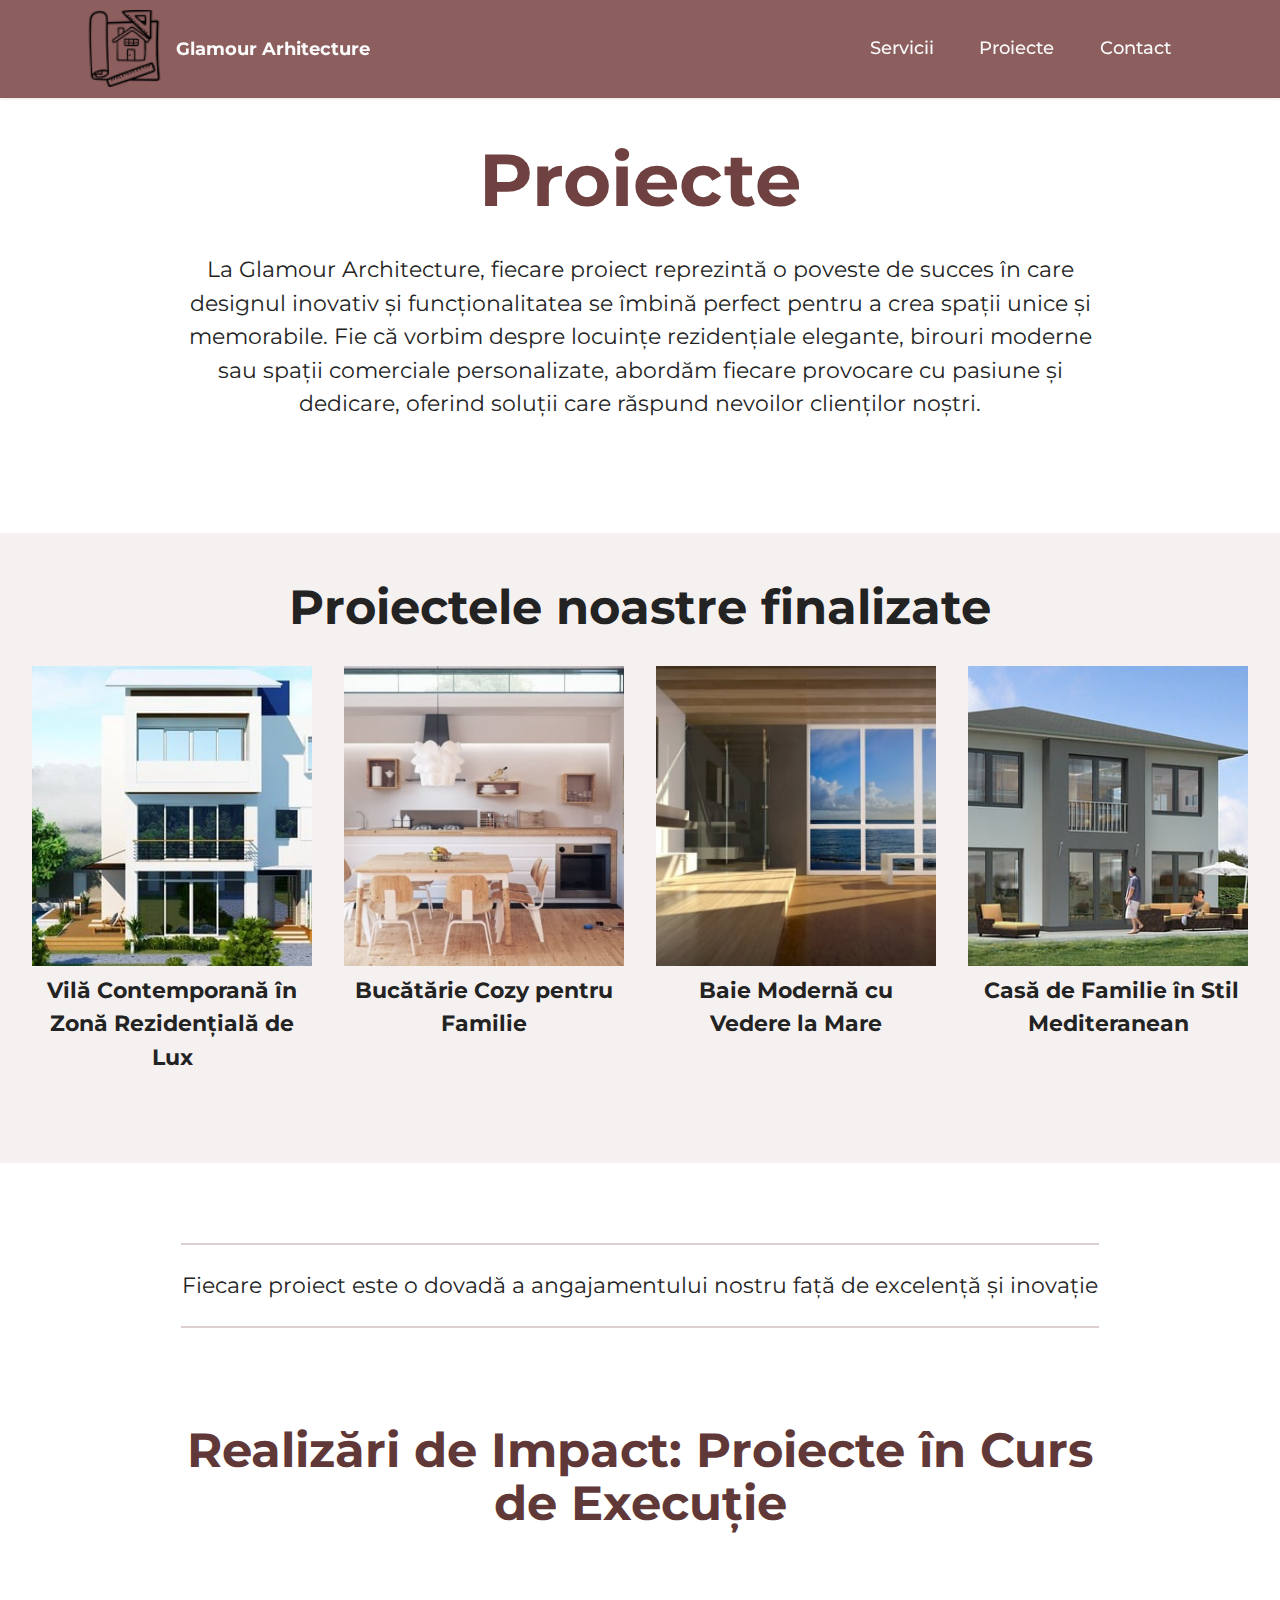
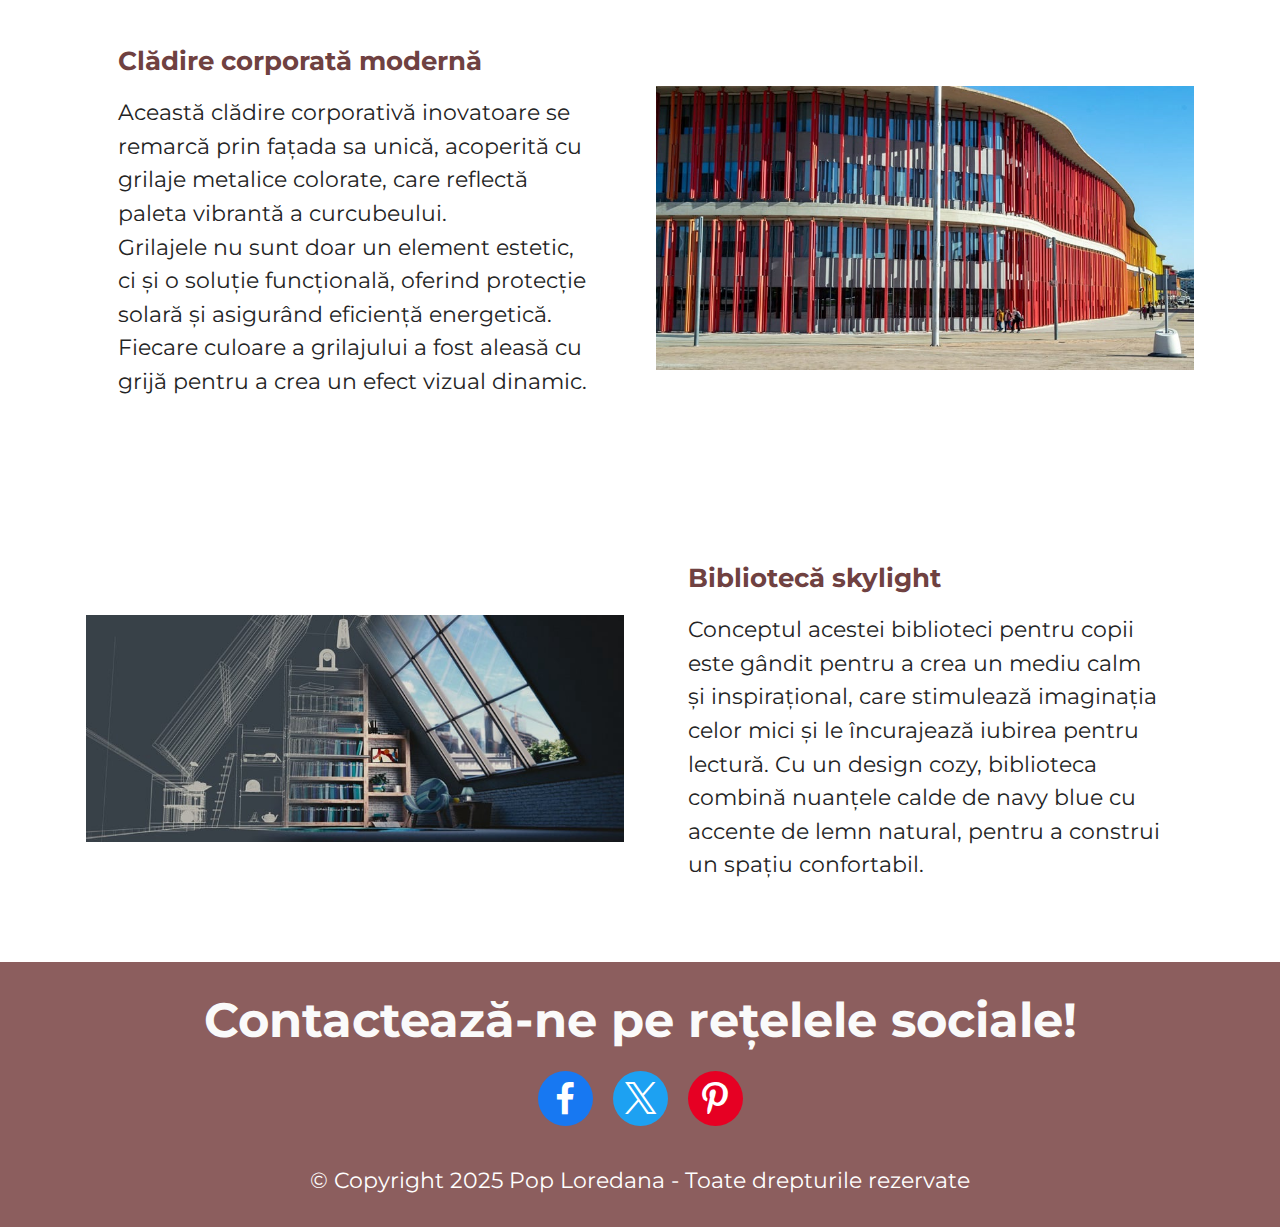
<file: proiecte.html>
<!DOCTYPE html>

<html lang="ro">

<head>

    <meta charset="utf-8">
    <meta name="viewport" content="width=device-width, initial-scale=1">
    <meta name="author" content="Pop Loredana">
    <meta name="keywords" content="Design, Arhitectură, Proiecte, Lucrări, Design exterior, Design interior">
    <meta name="description"
        content="Descoperă portofoliul Glamour Architecture, unde fiecare proiect reflectă pasiunea noastră pentru design inovator și arhitectură de înaltă calitate. Explorează lucrările noastre recente pentru a înțelege cum combinăm estetica și funcționalitatea în fiecare detaliu, oferind soluții unice și personalizate pentru fiecare client.">

    <title>Proiecte</title>
    <link rel="stylesheet" href="assets/web/assets/mobirise-icons2/mobirise2.css">
    <link rel="stylesheet" href="assets/bootstrap/css/bootstrap.min.css">
    <link rel="stylesheet" href="assets/bootstrap/css/bootstrap-grid.min.css">
    <link rel="stylesheet" href="assets/bootstrap/css/bootstrap-reboot.min.css">
    <link rel="stylesheet" href="assets/parallax/jarallax.css">
    <link rel="stylesheet" href="assets/dropdown/css/style.css">
    <link rel="stylesheet" href="assets/socicon/css/styles.css">
    <link rel="stylesheet" href="assets/theme/css/style.css">
    <link rel="preload"
        href="https://fonts.googleapis.com/css?family=Montserrat:100,200,300,400,500,600,700,800,900,100i,200i,300i,400i,500i,600i,700i,800i,900i&display=swap"
        as="style" onload="this.onload=null;this.rel='stylesheet'">
    <noscript>
        <link rel="stylesheet"
            href="https://fonts.googleapis.com/css?family=Montserrat:100,200,300,400,500,600,700,800,900,100i,200i,300i,400i,500i,600i,700i,800i,900i&display=swap">
    </noscript>
    <link rel="preload" as="style" href="assets/mobirise/css/mbr-additional.css?v=6ENEHE">
    <link rel="stylesheet" href="assets/mobirise/css/mbr-additional.css?v=6ENEHE" type="text/css">



</head>

<body>
    <div class="menu menu2 cid-uzzyaMaHN2" id="menu2-2">
        <nav class="navbar navbar-dropdown navbar-fixed-top navbar-expand-lg">
            <div class="container">
                <div class="navbar-brand">
                    <span class="navbar-logo">
                        <a href="index.html">
                            <img src="assets/images/blueprint-64x64.png" alt="Logo Glamour Arhitecture"
                                style="height: 4.8rem;">
                        </a>
                    </span>
                    <span class="navbar-caption-wrap">
                        <a class="navbar-caption text-white text-primary display-4" href="index.html">Glamour
                            Arhitecture</a>
                    </span>
                </div>

                <button class="navbar-toggler" type="button" data-bs-toggle="collapse"
                data-bs-target="#navbarSupportedContent" aria-controls="navbarSupportedContent"
                aria-expanded="false" aria-label="Toggle navigation">
                <span class="hamburger">
                    <span></span>
                    <span></span>
                    <span></span>
                    <span></span>
                </span>
            </button>

                <div class="collapse navbar-collapse" id="navbarSupportedContent">
                    <ul class="navbar-nav nav-dropdown nav-right" data-app-modern-menu="true">
                        <li class="nav-item"><a class="nav-link link text-white text-primary display-4"
                                href="servicii.html">Servicii</a></li>
                        <li class="nav-item"><a class="nav-link link text-white text-primary display-4"
                                href="proiecte.html">Proiecte</a></li>
                        <li class="nav-item"><a class="nav-link link text-white text-primary display-4"
                                href="contact.html">Contact</a></li>
                    </ul>
                </div>
            </div>
        </nav>
    </div>



    <section data-bs-version="5.1" class="content4 cid-uzRa3PzJCj" id="content4-1a">


        <div class="container">
            <div class="row justify-content-center">
                <div class="title col-md-12 col-lg-10">
                    <h1 class="mbr-section-title mbr-fonts-style align-center mb-4 display-1"><strong>Proiecte</strong>
                    </h1>
                    <p class="mbr-section-subtitle align-center mbr-fonts-style mb-4 display-7">La Glamour
                        Architecture, fiecare proiect reprezintă o poveste de succes în care designul inovativ și
                        funcționalitatea se îmbină perfect pentru a crea spații unice și memorabile. Fie că vorbim
                        despre locuințe rezidențiale elegante, birouri moderne sau spații comerciale personalizate,
                        abordăm fiecare provocare cu pasiune și dedicare, oferind soluții care răspund nevoilor
                        clienților noștri.</p>

                </div>
            </div>
        </div>
    </section>

    <section data-bs-version="5.1" class="gallery6 mbr-gallery cid-uzR9VfJqbL" id="gallery6-19">





        <div class="container-fluid">
            <div class="mbr-section-head">
                <h2 class="mbr-section-title mbr-fonts-style align-center m-0 display-2"><strong>Proiectele noastre
                        finalizate</strong></h2>

            </div>
            <div class="row mbr-gallery mt-4">
                <div class="col-12 col-md-6 col-lg-3 item gallery-image">
                    <div class="item-wrapper" data-toggle="modal" data-bs-toggle="modal" data-target="#uzRpmBIJVz-modal"
                        data-bs-target="#uzRpmBIJVz-modal">
                        <img class="w-100" src="assets/images/exterior-500x333.jpg" alt="Mobirise Website Builder"
                            data-slide-to="0" data-bs-slide-to="0" data-target="#lb-uzRpmBIJVz"
                            data-bs-target="#lb-uzRpmBIJVz">
                        <div class="icon-wrapper">
                            <span class="mobi-mbri mobi-mbri-search mbr-iconfont mbr-iconfont-btn"></span>
                        </div>
                    </div>
                    <p class="mbr-item-subtitle mbr-fonts-style align-center mb-2 mt-2 display-7"><strong>Vilă
                            Contemporană în Zonă Rezidențială de Lux</strong></p>
                </div>
                <div class="col-12 col-md-6 col-lg-3 item gallery-image">
                    <div class="item-wrapper" data-toggle="modal" data-bs-toggle="modal" data-target="#uzRpmBIJVz-modal"
                        data-bs-target="#uzRpmBIJVz-modal">
                        <img class="w-100" src="assets/images/kitchen-2-646x363.jpg"
                            alt="Bucătărie cu dining incorporat, luminos și primitor, cu mobilier de lemn"
                            data-slide-to="1" data-bs-slide-to="1" data-target="#lb-uzRpmBIJVz"
                            data-bs-target="#lb-uzRpmBIJVz">
                        <div class="icon-wrapper">
                            <span class="mobi-mbri mobi-mbri-search mbr-iconfont mbr-iconfont-btn"></span>
                        </div>
                    </div>
                    <p class="mbr-item-subtitle mbr-fonts-style align-center mb-2 mt-2 display-7"><strong>Bucătărie
                            Cozy pentru Familie</strong></p>
                </div>
                <div class="col-12 col-md-6 col-lg-3 item gallery-image">
                    <div class="item-wrapper" data-toggle="modal" data-bs-toggle="modal" data-target="#uzRpmBIJVz-modal"
                        data-bs-target="#uzRpmBIJVz-modal">
                        <img class="w-100" src="assets/images/bath-1818945-646x323.jpg"
                            alt="Baie modernă cu parchet de lemn masiv, cu ferestre mari și vedere la mare"
                            data-slide-to="2" data-bs-slide-to="2" data-target="#lb-uzRpmBIJVz"
                            data-bs-target="#lb-uzRpmBIJVz">
                        <div class="icon-wrapper">
                            <span class="mobi-mbri mobi-mbri-search mbr-iconfont mbr-iconfont-btn"></span>
                        </div>
                    </div>
                    <p class="mbr-item-subtitle mbr-fonts-style align-center mb-2 mt-2 display-7"><strong>Baie Modernă
                            cu Vedere la Mare</strong></p>
                </div>
                <div class="col-12 col-md-6 col-lg-3 item gallery-image">
                    <div class="item-wrapper" data-toggle="modal" data-bs-toggle="modal" data-target="#uzRpmBIJVz-modal"
                        data-bs-target="#uzRpmBIJVz-modal">
                        <img class="w-100" src="assets/images/single-family-home-640x317.jpg"
                            alt="Casă mediteraneană gri, cu mult spațiu verde si o curte primitoare" data-slide-to="3"
                            data-bs-slide-to="3" data-target="#lb-uzRpmBIJVz" data-bs-target="#lb-uzRpmBIJVz">
                        <div class="icon-wrapper">
                            <span class="mobi-mbri mobi-mbri-search mbr-iconfont mbr-iconfont-btn"></span>
                        </div>
                    </div>
                    <p class="mbr-item-subtitle mbr-fonts-style align-center mb-2 mt-2 display-7">&nbsp;<strong>Casă de
                            Familie în Stil Mediteranean</strong></p>
                </div>
            </div>

            <div class="modal mbr-slider" tabindex="-1" role="dialog" aria-hidden="true" id="uzRpmBIJVz-modal">
                <div class="modal-dialog" role="document">
                    <div class="modal-content">
                        <div class="modal-body">
                            <div class="carousel slide" id="lb-uzRpmBIJVz" data-interval="5000" data-bs-interval="5000">
                                <div class="carousel-inner">
                                    <div class="carousel-item active">
                                        <img class="d-block w-100" src="assets/images/exterior-500x333.jpg"
                                            alt="Casă modernă, albă, cu geamuri mari și spașiu verde">
                                    </div>
                                    <div class="carousel-item">
                                        <img class="d-block w-100" src="assets/images/kitchen-2-646x363.jpg"
                                            alt="Bucătărie primitoare a unei familii, cu dining incorporat, din lemn">
                                    </div>
                                    <div class="carousel-item">
                                        <img class="d-block w-100" src="assets/images/bath-1818945-646x323.jpg"
                                            alt="Baie modernă și spațioasă, cu parchet de lemn masiv și privire la mare">
                                    </div>
                                    <div class="carousel-item">
                                        <img class="d-block w-100" src="assets/images/single-family-home-640x317.jpg"
                                            alt="Casă mediteraneană gri, cu mult spațiu verde si o curte primitoare">
                                    </div>
                                </div>
                                <ol class="carousel-indicators">
                                    <li data-slide-to="0" data-bs-slide-to="0" class="active"
                                        data-target="#lb-uzRpmBIJVz" data-bs-target="#lb-uzRpmBIJVz"></li>
                                    <li data-slide-to="1" data-bs-slide-to="1" data-target="#lb-uzRpmBIJVz"
                                        data-bs-target="#lb-uzRpmBIJVz"></li>
                                    <li data-slide-to="2" data-bs-slide-to="2" data-target="#lb-uzRpmBIJVz"
                                        data-bs-target="#lb-uzRpmBIJVz"></li>
                                    <li data-slide-to="3" data-bs-slide-to="3" data-target="#lb-uzRpmBIJVz"
                                        data-bs-target="#lb-uzRpmBIJVz"></li>
                                </ol>
                                <a role="button" href="" class="close" data-dismiss="modal" data-bs-dismiss="modal"
                                    aria-label="Close">
                                </a>
                                <a class="carousel-control-prev carousel-control" role="button" data-slide="prev"
                                    data-bs-slide="prev" href="#lb-uzRpmBIJVz">
                                    <span class="mobi-mbri mobi-mbri-arrow-prev" aria-hidden="true"></span>
                                    <span class="sr-only visually-hidden">Previous</span>
                                </a>
                                <a class="carousel-control-next carousel-control" role="button" data-slide="next"
                                    data-bs-slide="next" href="#lb-uzRpmBIJVz">
                                    <span class="mobi-mbri mobi-mbri-arrow-next" aria-hidden="true"></span>
                                    <span class="sr-only visually-hidden">Next</span>
                                </a>
                            </div>
                        </div>
                    </div>
                </div>
            </div>
        </div>
    </section>

    <div data-bs-version="5.1" class="content6 cid-uzRb3lFmpP" id="content6-1b">
        <div class="container">
            <div class="row justify-content-center">
                <div class="col-md-12 col-lg-10">
                    <hr class="line">
                    <p class="mbr-text align-center mbr-fonts-style my-4 display-7">
                        Fiecare proiect este o dovadă a angajamentului nostru față de excelență și inovație
                    </p>
                    <hr class="line">
                </div>
            </div>
        </div>
    </div>


    <section data-bs-version="5.1" class="content4 cid-uzRf3722hV" id="content4-1f">




        <div class="container">
            <div class="row justify-content-center">
                <div class="title col-md-12 col-lg-10">
                    <h2 class="mbr-section-title mbr-fonts-style align-center mb-4 display-2"><strong>Realizări de
                            Impact: Proiecte în Curs de Execuție</strong></h2>


                </div>
            </div>
        </div>
    </section>

    <section data-bs-version="5.1" class="image2 cid-uzReTnaGJz" id="image2-1d">





        <div class="container">
            <div class="row align-items-center">
                <div class="col-12 col-lg-6">
                    <div class="image-wrapper">
                        <img src="assets/images/corporate2-900x475.jpg"
                            alt="Clădire corporată modernă cu grilaje colorate">

                    </div>
                </div>
                <div class="col-12 col-lg">
                    <div class="text-wrapper">
                        <h3 class="mbr-section-title mbr-fonts-style mb-3 display-5"><strong>Clădire corporată
                                modernă</strong></h3>
                        <p class="mbr-text mbr-fonts-style display-7">Această clădire corporativă inovatoare se remarcă
                            prin fațada sa unică, acoperită cu grilaje metalice colorate, care reflectă paleta vibrantă
                            a curcubeului. <br>Grilajele nu sunt doar un element estetic, ci și o soluție funcțională,
                            oferind protecție solară și asigurând eficiență energetică. Fiecare culoare a grilajului a
                            fost aleasă cu grijă pentru a crea un efect vizual dinamic.</p>
                    </div>
                </div>
            </div>
        </div>
    </section>

    <section data-bs-version="5.1" class="image1 cid-uzReVeL2P1" id="image1-1e">





        <div class="container">
            <div class="row align-items-center">
                <div class="col-12 col-lg-6">
                    <div class="image-wrapper">
                        <img src="assets/images/interior-1944348-800x337.jpg"
                            alt="Schița animată a unei biblioteci cu skylight pentru copii">

                    </div>
                </div>
                <div class="col-12 col-lg">
                    <div class="text-wrapper">
                        <h3 class="mbr-section-title mbr-fonts-style mb-3 display-5"><strong>Bibliotecă
                                skylight</strong></h3>
                        <p class="mbr-text mbr-fonts-style display-7">Conceptul acestei biblioteci pentru copii este
                            gândit pentru a crea un mediu calm și inspirațional, care stimulează imaginația celor mici
                            și le încurajează iubirea pentru lectură. Cu un design cozy, biblioteca combină nuanțele
                            calde de navy blue cu accente de lemn natural, pentru a construi un spațiu confortabil.</p>
                    </div>
                </div>
            </div>
        </div>
    </section>


    <section data-bs-version="5.1" class="social1 cid-uzQQlCCelE" id="share1-z">
        <div class="container">
            <div class="media-container-row">
                <div class="col-12">
                    <h2 class="mbr-section-title mb-3 align-center mbr-fonts-style display-2">
                        <strong>Contactează-ne pe rețelele sociale!</strong>
                    </h2>
                    <div>
                        <div class="mbr-social-likes align-center">
                            <a href="https://www.facebook.com/groups/Arhitecti.Designeri/" target="_blank"
                                rel="noopener noreferrer">
                                <span class="btn btn-social socicon-bg-facebook facebook m-2">
                                    <i class="socicon socicon-facebook"></i>
                                </span>
                            </a>
                            <a href="https://twitter.com/AmazingArchi" target="_blank" rel="noopener noreferrer">
                                <span class="btn btn-social twitter socicon-bg-twitter m-2">
                                    <i class="socicon socicon-twitter"></i>
                                </span>
                            </a>
                            <a href="https://ro.pinterest.com/adrianlazarpop/arhitectura/" target="_blank"
                                rel="noopener noreferrer">
                                <span class="btn btn-social pinterest socicon-bg-pinterest m-2">
                                    <i class="socicon socicon-pinterest"></i>
                                </span>
                            </a>
                        </div>
                    </div>
                </div>
            </div>
        </div>
    </section>

    <div class="footer7 cid-uzQGYPGXJd" id="footer7-q">
        <div class="container">
            <div class="media-container-row align-center mbr-white">
                <div class="col-12">

                    <div class="footer-content">
                        <p class="mbr-text mb-0 mbr-fonts-style display-7">
                            © Copyright 2025 Pop Loredana - Toate drepturile rezervate
                        </p>
                    </div>
                </div>
            </div>
        </div>
    </div>


    <script src="assets/bootstrap/js/bootstrap.bundle.min.js"></script>
    <script src="assets/smoothscroll/smooth-scroll.js"></script>
    <script src="assets/ytplayer/index.js"></script>
    <script src="assets/dropdown/js/navbar-dropdown.js"></script>
    <script src="assets/embla/embla.min.js"></script>
    <script src="assets/embla/script.js"></script>
    <script src="assets/sociallikes/social-likes.js"></script>
    <script src="assets/theme/js/script.js"></script>


</body>

</html>
</file>
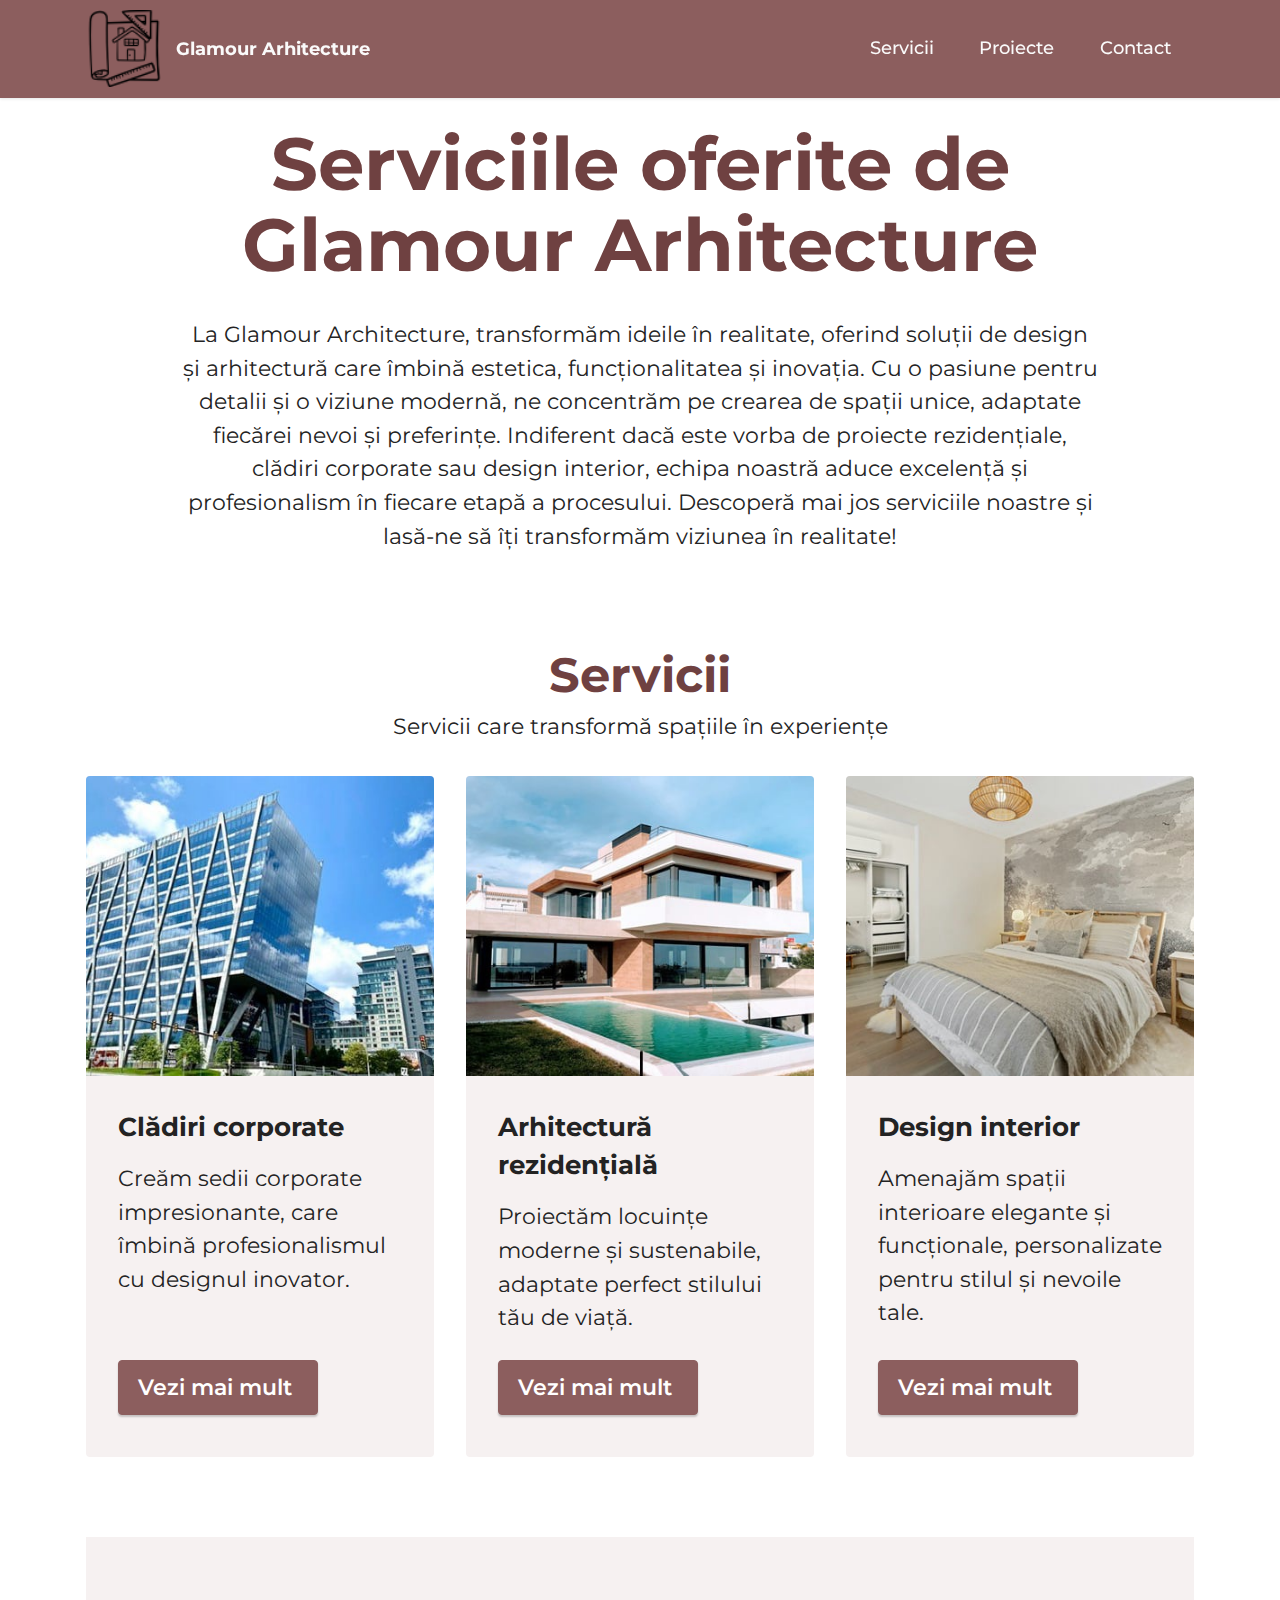
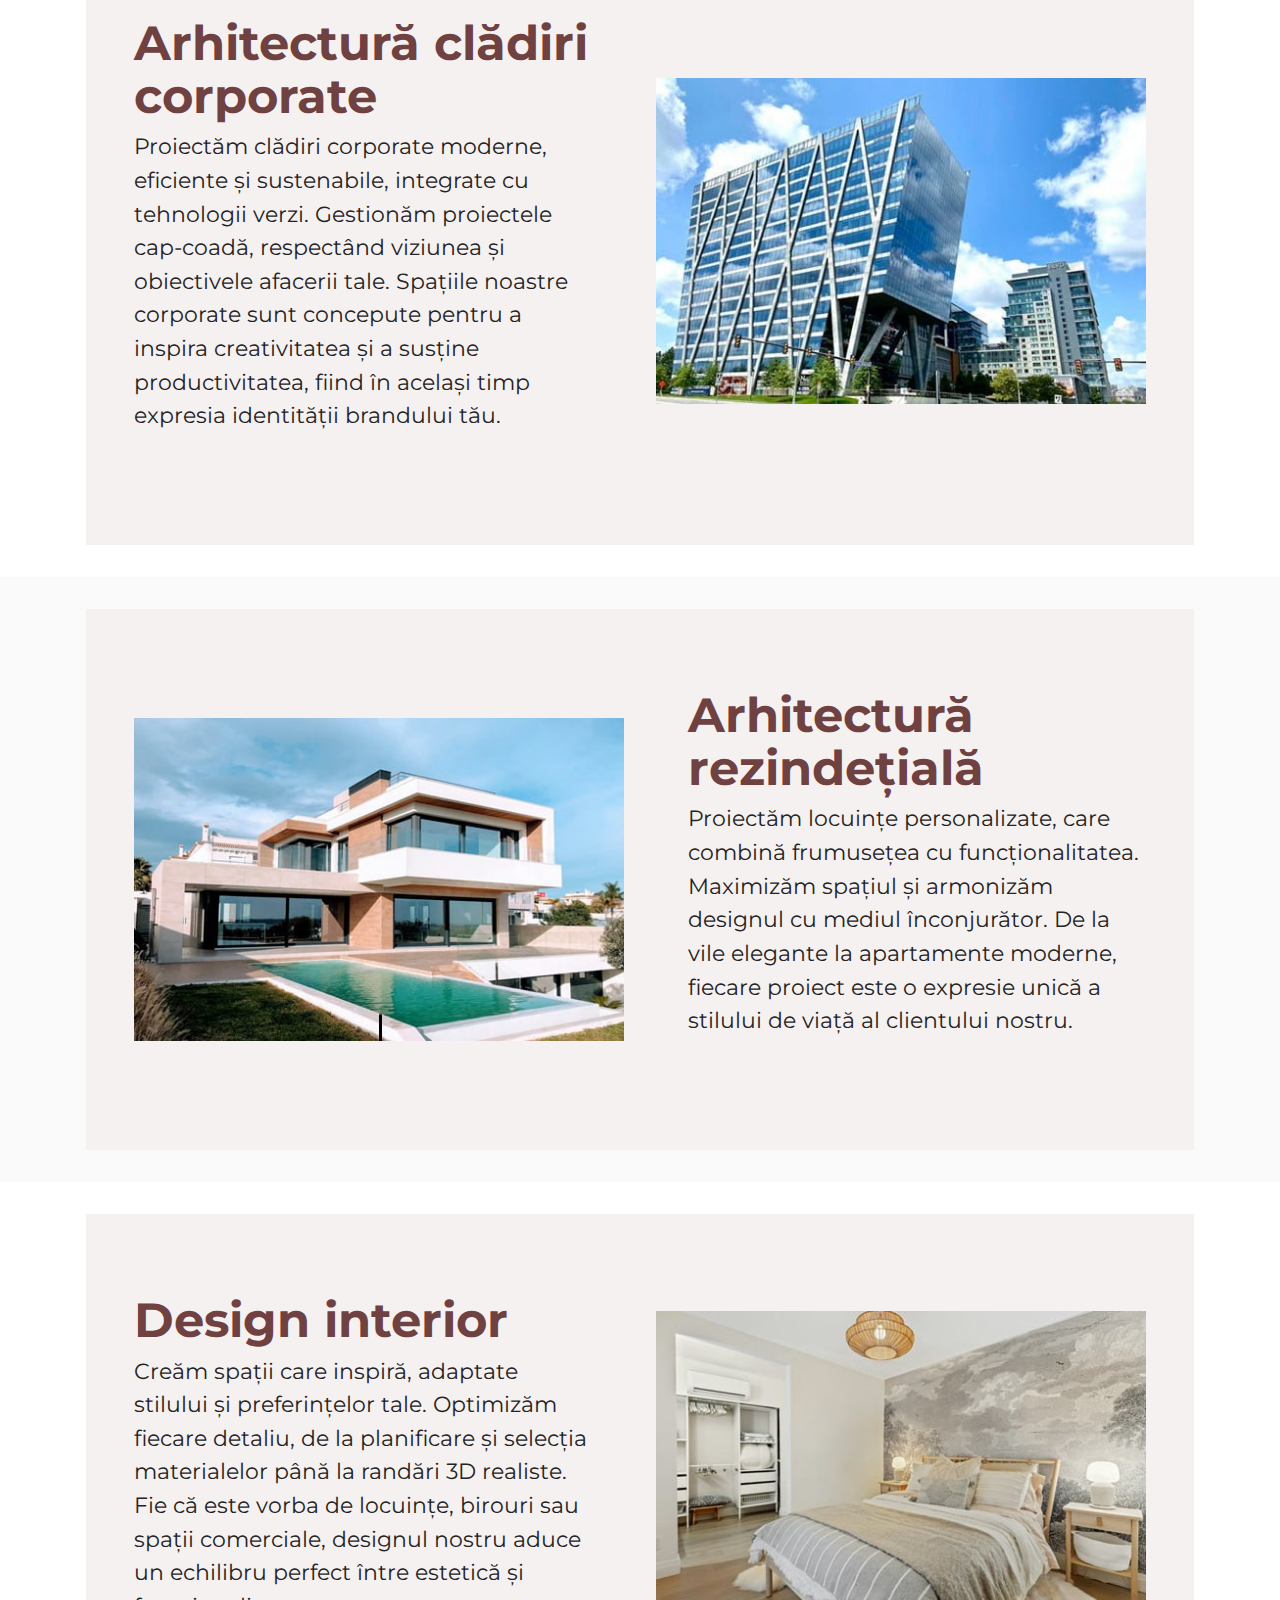
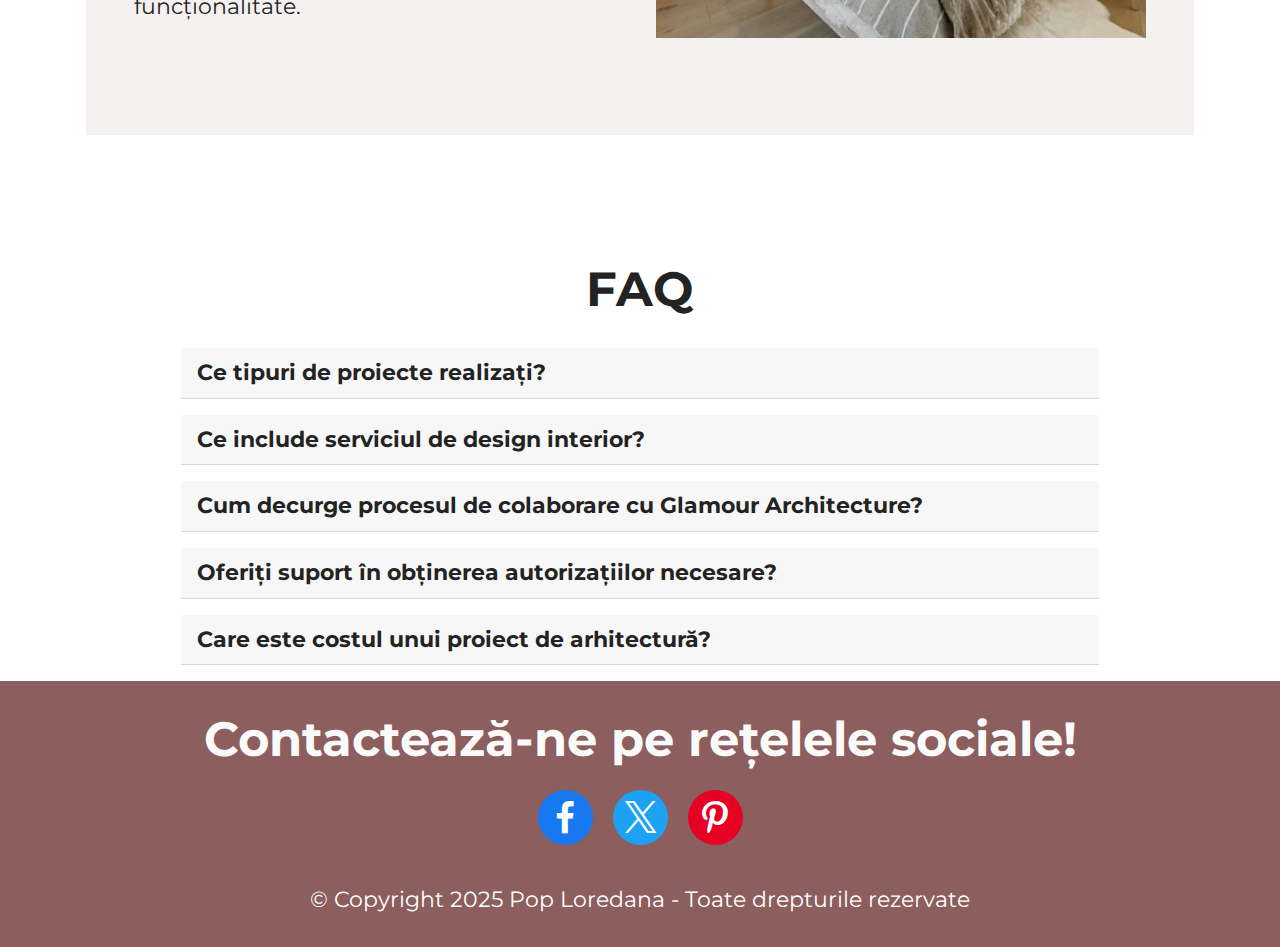
<file: servicii.html>
<!DOCTYPE html>

<html lang="ro">

<head>

    <meta charset="utf-8">
    <meta name="viewport" content="width=device-width, initial-scale=1">
    <meta name="author" content="Pop Loredana">
    <meta name="keywords" content="Servicii, Arhitectură, Construcții, Arhitect, Design exterior, Design interior">
    <meta name="description"
        content="Glamour Architecture oferă o gamă variată de servicii de arhitectură și design, inclusiv consultanță, proiectare personalizată, renovări și dezvoltare de spații comerciale și rezidențiale. Colaborăm strâns cu clienții pentru a crea soluții funcționale și estetice care se potrivesc perfect nevoilor și viziunii lor. Descoperă cum putem să aducem la viață proiectele tale!">


    <title>Servicii</title>
    <link rel="stylesheet" href="assets/web/assets/mobirise-icons2/mobirise2.css">
    <link rel="stylesheet" href="assets/bootstrap/css/bootstrap.min.css">
    <link rel="stylesheet" href="assets/bootstrap/css/bootstrap-grid.min.css">
    <link rel="stylesheet" href="assets/bootstrap/css/bootstrap-reboot.min.css">
    <link rel="stylesheet" href="assets/parallax/jarallax.css">
    <link rel="stylesheet" href="assets/dropdown/css/style.css">
    <link rel="stylesheet" href="assets/socicon/css/styles.css">
    <link rel="stylesheet" href="assets/theme/css/style.css">
    <link rel="preload"
        href="https://fonts.googleapis.com/css?family=Montserrat:100,200,300,400,500,600,700,800,900,100i,200i,300i,400i,500i,600i,700i,800i,900i&display=swap"
        as="style" onload="this.onload=null;this.rel='stylesheet'">
    <noscript>
        <link rel="stylesheet"
            href="https://fonts.googleapis.com/css?family=Montserrat:100,200,300,400,500,600,700,800,900,100i,200i,300i,400i,500i,600i,700i,800i,900i&display=swap">
    </noscript>
    <link rel="preload" as="style" href="assets/mobirise/css/mbr-additional.css?v=6ENEHE">
    <link rel="stylesheet" href="assets/mobirise/css/mbr-additional.css?v=6ENEHE" type="text/css">


</head>

<body>
    <div class="menu menu2 cid-uzzyaMaHN2" id="menu2-2">
        <nav class="navbar navbar-dropdown navbar-fixed-top navbar-expand-lg">
            <div class="container">
                <div class="navbar-brand">
                    <span class="navbar-logo">
                        <a href="index.html">
                            <img src="assets/images/blueprint-64x64.png" alt="Logo Glamour Arhitecture"
                                style="height: 4.8rem;">
                        </a>
                    </span>
                    <span class="navbar-caption-wrap">
                        <a class="navbar-caption text-white text-primary display-4" href="index.html">Glamour
                            Arhitecture</a>
                    </span>
                </div>

                <button class="navbar-toggler" type="button" data-bs-toggle="collapse"
                    data-bs-target="#navbarSupportedContent" aria-controls="navbarSupportedContent"
                    aria-expanded="false" aria-label="Toggle navigation">
                    <span class="hamburger">
                        <span></span>
                        <span></span>
                        <span></span>
                        <span></span>
                    </span>
                </button>

                <div class="collapse navbar-collapse" id="navbarSupportedContent">
                    <ul class="navbar-nav nav-dropdown nav-right" data-app-modern-menu="true">
                        <li class="nav-item"><a class="nav-link link text-white text-primary display-4"
                                href="servicii.html">Servicii</a></li>
                        <li class="nav-item"><a class="nav-link link text-white text-primary display-4"
                                href="proiecte.html">Proiecte</a></li>
                        <li class="nav-item"><a class="nav-link link text-white text-primary display-4"
                                href="contact.html">Contact</a></li>
                    </ul>
                </div>
            </div>
        </nav>
    </div>



    <section data-bs-version="5.1" class="content4 cid-uzQQRvUk8I" id="content4-11">

        <div class="container">
            <div class="row justify-content-center">
                <div class="title col-md-12 col-lg-10">
                    <h1 class="mbr-section-title mbr-fonts-style align-center mb-4 display-1"><strong>Serviciile oferite
                            de Glamour Arhitecture</strong></h1>
                    <p class="mbr-section-subtitle align-center mbr-fonts-style mb-4 display-7">La Glamour
                        Architecture, transformăm ideile în realitate, oferind soluții de design și arhitectură care
                        îmbină estetica, funcționalitatea și inovația. Cu o pasiune pentru detalii și o viziune modernă,
                        ne concentrăm pe crearea de spații unice, adaptate fiecărei nevoi și preferințe. Indiferent dacă
                        este vorba de proiecte rezidențiale, clădiri corporate sau design interior, echipa noastră aduce
                        excelență și profesionalism în fiecare etapă a procesului. Descoperă mai jos serviciile noastre
                        și lasă-ne să îți transformăm viziunea în realitate!</p>
                </div>
            </div>
        </div>
    </section>

    <section data-bs-version="5.1" class="features3 cid-uzR3ValuQq" id="features3-14">

        <div class="container">
            <div class="mbr-section-head">
                <h2 class="mbr-section-title mbr-fonts-style align-center mb-0 display-2"><strong>Servicii</strong></h2>
                <p class="mbr-section-subtitle mbr-fonts-style align-center mb-0 mt-2 display-7">Servicii care
                    transformă spațiile în experiențe</p>
            </div>
            <div class="row mt-4">
                <div class="item features-image col-12 col-md-6 col-lg-4">
                    <div class="item-wrapper">
                        <div class="item-img">
                            <img src="assets/images/corporate-500x333.jpg"
                                alt="Clădire corporată office modernă cu pereți de sticlă " data-slide-to="0"
                                data-bs-slide-to="0">
                        </div>
                        <div class="item-content">
                            <h3 class="item-title mbr-fonts-style display-5"><strong>Clădiri corporate</strong></h3>

                            <p class="mbr-text mbr-fonts-style mt-3 display-7">Creăm sedii corporate impresionante, care
                                îmbină profesionalismul cu designul inovator.</p>
                        </div>
                        <div class="mbr-section-btn item-footer mt-2"><a href="servicii.html#features16-w"
                                class="btn btn-primary item-btn display-7" target="_blank">Vezi mai mult&nbsp;</a></div>
                    </div>
                </div>
                <div class="item features-image col-12 col-md-6 col-lg-4">
                    <div class="item-wrapper">
                        <div class="item-img">
                            <img src="assets/images/modern-house-500x330.jpg" alt="Vilă rezidențială modernă cu piscină"
                                data-slide-to="1" data-bs-slide-to="1">
                        </div>
                        <div class="item-content">
                            <h3 class="item-title mbr-fonts-style display-5"><strong>Arhitectură rezidențială</strong>
                            </h3>

                            <p class="mbr-text mbr-fonts-style mt-3 display-7">Proiectăm locuințe moderne și
                                sustenabile, adaptate perfect stilului tău de viață.</p>
                        </div>
                        <div class="mbr-section-btn item-footer mt-2"><a href="servicii.html#features17-x"
                                class="btn btn-primary item-btn display-7">Vezi mai mult&nbsp;</a></div>
                    </div>
                </div>
                <div class="item features-image col-12 col-md-6 col-lg-4">
                    <div class="item-wrapper">
                        <div class="item-img">
                            <img src="assets/images/dormitor-500x333.jpg"
                                alt="Dormitor primitor în culori calde, cu pat dublu, mobilier de lemn si deschidere către dressing"
                                data-slide-to="2" data-bs-slide-to="2">
                        </div>
                        <div class="item-content">
                            <h3 class="item-title mbr-fonts-style display-5"><strong>Design interior</strong></h3>

                            <p class="mbr-text mbr-fonts-style mt-3 display-7">Amenajăm spații interioare elegante și
                                funcționale, personalizate pentru stilul și nevoile tale.</p>
                        </div>
                        <div class="mbr-section-btn item-footer mt-2"><a href="servicii.html#features16-y"
                                class="btn btn-primary item-btn display-7">Vezi mai mult&nbsp;</a></div>
                    </div>
                </div>
            </div>
        </div>
    </section>

    <section data-bs-version="5.1" class="features16 cid-uzQQbXRhKk" id="features16-w">

        <div class="container">
            <div class="content-wrapper">
                <div class="row align-items-center">
                    <div class="col-12 col-lg">
                        <div class="text-wrapper">
                            <h3 class="card-title mbr-fonts-style display-2"><strong>Arhitectură clădiri
                                    corporate</strong></h3>
                            <p class="mbr-text mbr-fonts-style mb-4 display-7">Proiectăm clădiri corporate moderne,
                                eficiente și sustenabile, integrate cu tehnologii verzi. Gestionăm proiectele cap-coadă,
                                respectând viziunea și obiectivele afacerii tale. Spațiile noastre corporate sunt
                                concepute pentru a inspira creativitatea și a susține productivitatea, fiind în același
                                timp expresia identității brandului tău.</p>

                        </div>
                    </div>
                    <div class="col-12 col-lg-6">
                        <div class="image-wrapper">
                            <img src="assets/images/corporate-500x333.jpg"
                                alt="Clădire corporată office modernă cu pereți de sticlă ">
                        </div>
                    </div>
                </div>
            </div>
        </div>
    </section>

    <section data-bs-version="5.1" class="features17 cid-uzQQgonnwz" id="features17-x">

        <div class="container">
            <div class="content-wrapper">
                <div class="row align-items-center">
                    <div class="col-12 col-lg-6">
                        <div class="image-wrapper">
                            <img src="assets/images/modern-house-500x330.jpg"
                                alt="Vilă rezidențială modernă cu piscină">
                        </div>
                    </div>
                    <div class="col-12 col-lg">
                        <div class="text-wrapper">
                            <h3 class="card-title mbr-fonts-style display-2"><strong>Arhitectură rezindețială</strong>
                            </h3>
                            <p class="mbr-text mbr-fonts-style mb-4 display-7">Proiectăm locuințe personalizate, care
                                combină frumusețea cu funcționalitatea. Maximizăm spațiul și armonizăm designul cu
                                mediul înconjurător. De la vile elegante la apartamente moderne, fiecare proiect este o
                                expresie unică a stilului de viață al clientului nostru.</p>
                        </div>
                    </div>
                </div>
            </div>
        </div>
    </section>

    <section data-bs-version="5.1" class="features16 cid-uzQQh7pkM2" id="features16-y">

        <div class="container">
            <div class="content-wrapper">
                <div class="row align-items-center">
                    <div class="col-12 col-lg">
                        <div class="text-wrapper">
                            <h3 class="card-title mbr-fonts-style display-2"><strong>Design interior</strong></h3>
                            <p class="mbr-text mbr-fonts-style mb-4 display-7">Creăm spații care inspiră, adaptate
                                stilului și preferințelor tale. Optimizăm fiecare detaliu, de la planificare și selecția
                                materialelor până la randări 3D realiste. Fie că este vorba de locuințe, birouri sau
                                spații comerciale, designul nostru aduce un echilibru perfect între estetică și
                                funcționalitate.</p>

                        </div>
                    </div>
                    <div class="col-12 col-lg-6">
                        <div class="image-wrapper">
                            <img src="assets/images/dormitor-500x333.jpg"
                                alt="Dormitor primitor în culori calde, cu pat dublu, mobilier de lemn si deschidere către dressing">
                        </div>
                    </div>
                </div>
            </div>
        </div>
    </section>

    <div data-bs-version="5.1" class="content17 cid-uzQQt0XwO7" id="content17-10"></div>

    <div class="container">
        <div class="row justify-content-center">
            <div class="col-12 col-md-10">
                <div class="section-head align-center mb-4">
                    <h2 class="mbr-section-title mb-0 mbr-fonts-style display-2"><strong>FAQ</strong></h2>
                </div>

                <div class="toggle-panel accordionStyles tab-content">
                    <div role="tablist">
                        <div class="card mb-3">
                            <div class="card-header" role="tab" id="headingOne">
                                <a role="button" class="collapsed panel-title text-black" data-toggle="collapse"
                                    data-bs-toggle="collapse" href="#collapse1_32" aria-expanded="false"
                                    aria-controls="collapse1">
                                    <div class="panel-title-edit mbr-fonts-style mb-0 display-7"><strong>Ce tipuri
                                            de proiecte realizați?</strong></div>
                                    <span class="sign mbr-iconfont mbri-arrow-down"></span>
                                </a>
                            </div>
                            <div id="collapse1_32" class="panel-collapse noScroll collapse" role="tabpanel"
                                aria-labelledby="headingOne">
                                <div class="panel-body">
                                    <p class="mbr-fonts-style panel-text display-7">Realizăm proiecte de design
                                        interior, arhitectură rezidențială și arhitectură pentru clădiri corporate.
                                        De la locuințe personalizate și birouri moderne, până la spații comerciale
                                        și showroom-uri, ne adaptăm cerințelor fiecărui client.</p>
                                </div>
                            </div>
                        </div>

                        <div class="card mb-3">
                            <div class="card-header" role="tab" id="headingTwo">
                                <a role="button" class="collapsed panel-title text-black" data-toggle="collapse"
                                    data-bs-toggle="collapse" href="#collapse2_32" aria-expanded="false"
                                    aria-controls="collapse2">
                                    <div class="panel-title-edit mbr-fonts-style mb-0 display-7"><strong>Ce include
                                            serviciul de design interior?</strong></div>
                                    <span class="sign mbr-iconfont mbri-arrow-down"></span>
                                </a>
                            </div>
                            <div id="collapse2_32" class="panel-collapse noScroll collapse" role="tabpanel"
                                aria-labelledby="headingTwo">
                                <div class="panel-body">
                                    <p class="mbr-fonts-style panel-text display-7">Serviciul de design interior
                                        include consultanță, planuri detaliate, selecția materialelor și
                                        mobilierului, precum și realizarea de randări 3D pentru a vizualiza
                                        rezultatul final. Ne asigurăm că fiecare detaliu este gândit pentru a
                                        reflecta stilul și funcționalitatea dorită.</p>
                                </div>
                            </div>
                        </div>

                        <div class="card mb-3">
                            <div class="card-header" role="tab" id="headingThree">
                                <a role="button" class="collapsed panel-title text-black" data-toggle="collapse"
                                    data-bs-toggle="collapse" href="#collapse3_32" aria-expanded="false"
                                    aria-controls="collapse3">
                                    <div class="panel-title-edit mbr-fonts-style mb-0 display-7"><strong>Cum decurge
                                            procesul de colaborare cu Glamour Architecture?</strong></div>
                                    <span class="sign mbr-iconfont mbri-arrow-down"></span>
                                </a>
                            </div>
                            <div id="collapse3_32" class="panel-collapse noScroll collapse" role="tabpanel"
                                aria-labelledby="headingThree">
                                <div class="panel-body">
                                    <p class="mbr-fonts-style panel-text display-7">Procesul începe cu o consultație
                                        pentru a înțelege viziunea și nevoile tale. Apoi, dezvoltăm conceptul,
                                        realizăm planurile și randările 3D, iar ulterior coordonăm implementarea
                                        proiectului. Ne asigurăm că ești informat pe tot parcursul colaborării.</p>
                                </div>
                            </div>
                        </div>

                        <div class="card mb-3">
                            <div class="card-header" role="tab" id="headingFour">
                                <a role="button" class="collapsed panel-title text-black" data-toggle="collapse"
                                    data-bs-toggle="collapse" href="#collapse4_32" aria-expanded="false"
                                    aria-controls="collapse4">
                                    <div class="panel-title-edit mbr-fonts-style mb-0 display-7"><strong>Oferiți
                                            suport în obținerea autorizațiilor necesare?</strong></div>
                                    <span class="sign mbr-iconfont mbri-arrow-down"></span>
                                </a>
                            </div>
                            <div id="collapse4_32" class="panel-collapse noScroll collapse" role="tabpanel"
                                aria-labelledby="headingFour">
                                <div class="panel-body">
                                    <p class="mbr-fonts-style panel-text display-7">
                                        Oferim suport complet în obținerea autorizațiilor necesare. Echipa noastră se va
                                        ocupa de documentația și procedurile administrative, asigurându-se că proiectul
                                        respectă toate reglementările locale și naționale.
                                    </p>
                                </div>
                            </div>
                        </div>

                        <div class="card mb-3">
                            <div class="card-header" role="tab" id="headingFive">
                                <a role="button" class="collapsed panel-title text-black" data-toggle="collapse"
                                    data-bs-toggle="collapse" href="#collapse5_32" aria-expanded="false"
                                    aria-controls="collapse5">
                                    <div class="panel-title-edit mbr-fonts-style mb-0 display-7"><strong>Care este
                                            costul unui proiect de arhitectură?</strong></div>
                                    <span class="sign mbr-iconfont mbri-arrow-down"></span>
                                </a>
                            </div>
                            <div id="collapse5_32" class="panel-collapse noScroll collapse" role="tabpanel"
                                aria-labelledby="headingFive">
                                <div class="panel-body">
                                    <p class="mbr-fonts-style panel-text display-7">Costul unui proiect variază în
                                        funcție de complexitatea acestuia, de mărimea spațiului și de cerințele
                                        specifice. După o discuție inițială și o evaluare a nevoilor tale, îți putem
                                        oferi o ofertă detaliată și transparentă.</p>
                                </div>
                            </div>
                        </div>

                    </div>
                </div>
            </div>
        </div>
    </div>

    <section data-bs-version="5.1" class="social1 cid-uzQQlCCelE" id="share1-z">
        <div class="container">
            <div class="media-container-row">
                <div class="col-12">
                    <h2 class="mbr-section-title mb-3 align-center mbr-fonts-style display-2">
                        <strong>Contactează-ne pe rețelele sociale!</strong>
                    </h2>
                    <div>
                        <div class="mbr-social-likes align-center">
                            <a href="https://www.facebook.com/groups/Arhitecti.Designeri/" target="_blank"
                                rel="noopener noreferrer">
                                <span class="btn btn-social socicon-bg-facebook facebook m-2">
                                    <i class="socicon socicon-facebook"></i>
                                </span>
                            </a>
                            <a href="https://twitter.com/AmazingArchi" target="_blank" rel="noopener noreferrer">
                                <span class="btn btn-social twitter socicon-bg-twitter m-2">
                                    <i class="socicon socicon-twitter"></i>
                                </span>
                            </a>
                            <a href="https://ro.pinterest.com/adrianlazarpop/arhitectura/" target="_blank"
                                rel="noopener noreferrer">
                                <span class="btn btn-social pinterest socicon-bg-pinterest m-2">
                                    <i class="socicon socicon-pinterest"></i>
                                </span>
                            </a>
                        </div>
                    </div>
                </div>
            </div>
        </div>
    </section>

    <div class="footer7 cid-uzQGYPGXJd" id="footer7-q">
        <div class="container">
            <div class="media-container-row align-center mbr-white">
                <div class="col-12">

                    <div class="footer-content">
                        <p class="mbr-text mb-0 mbr-fonts-style display-7">
                            © Copyright 2025 Pop Loredana - Toate drepturile rezervate
                        </p>
                    </div>
                </div>
            </div>
        </div>
    </div>


    <script src="assets/bootstrap/js/bootstrap.bundle.min.js"></script>
    <script src="assets/smoothscroll/smooth-scroll.js"></script>
    <script src="assets/ytplayer/index.js"></script>
    <script src="assets/dropdown/js/navbar-dropdown.js"></script>
    <script src="assets/embla/embla.min.js"></script>
    <script src="assets/embla/script.js"></script>
    <script src="assets/sociallikes/social-likes.js"></script>
    <script src="assets/theme/js/script.js"></script>


</body>

</html>
</file>
<file: assets/web/assets/mobirise-icons2/mobirise2.css>
@font-face {
  font-family: 'Moririse2';
  font-display: swap;
  src:  url('mobirise2.eot?f2bix4');
  src:  url('mobirise2.eot?f2bix4#iefix') format('embedded-opentype'),
    url('mobirise2.ttf?f2bix4') format('truetype'),
    url('mobirise2.woff?f2bix4') format('woff'),
    url('mobirise2.svg?f2bix4#mobirise2') format('svg');
  font-weight: normal;
  font-style: normal;
}

[class^="mobi-"], [class*=" mobi-"] {
  /* use !important to prevent issues with browser extensions that change fonts */
  font-family: 'Moririse2' !important;
  speak: none;
  font-style: normal;
  font-weight: normal;
  font-variant: normal;
  text-transform: none;
  line-height: 1;

  /* Better Font Rendering =========== */
  -webkit-font-smoothing: antialiased;
  -moz-osx-font-smoothing: grayscale;
}

.mobi-mbri-add-submenu:before {
  content: "\e900";
}
.mobi-mbri-alert:before {
  content: "\e901";
}
.mobi-mbri-align-center:before {
  content: "\e902";
}
.mobi-mbri-align-justify:before {
  content: "\e903";
}
.mobi-mbri-align-left:before {
  content: "\e904";
}
.mobi-mbri-align-right:before {
  content: "\e905";
}
.mobi-mbri-android:before {
  content: "\e906";
}
.mobi-mbri-apple:before {
  content: "\e907";
}
.mobi-mbri-arrow-down:before {
  content: "\e908";
}
.mobi-mbri-arrow-next:before {
  content: "\e909";
}
.mobi-mbri-arrow-prev:before {
  content: "\e90a";
}
.mobi-mbri-arrow-up:before {
  content: "\e90b";
}
.mobi-mbri-bold:before {
  content: "\e90c";
}
.mobi-mbri-bookmark:before {
  content: "\e90d";
}
.mobi-mbri-bootstrap:before {
  content: "\e90e";
}
.mobi-mbri-briefcase:before {
  content: "\e90f";
}
.mobi-mbri-browse:before {
  content: "\e910";
}
.mobi-mbri-bulleted-list:before {
  content: "\e911";
}
.mobi-mbri-calendar:before {
  content: "\e912";
}
.mobi-mbri-camera:before {
  content: "\e913";
}
.mobi-mbri-cart-add:before {
  content: "\e914";
}
.mobi-mbri-cart-full:before {
  content: "\e915";
}
.mobi-mbri-cash:before {
  content: "\e916";
}
.mobi-mbri-change-style:before {
  content: "\e917";
}
.mobi-mbri-chat:before {
  content: "\e918";
}
.mobi-mbri-clock:before {
  content: "\e919";
}
.mobi-mbri-close:before {
  content: "\e91a";
}
.mobi-mbri-cloud:before {
  content: "\e91b";
}
.mobi-mbri-code:before {
  content: "\e91c";
}
.mobi-mbri-contact-form:before {
  content: "\e91d";
}
.mobi-mbri-credit-card:before {
  content: "\e91e";
}
.mobi-mbri-cursor-click:before {
  content: "\e91f";
}
.mobi-mbri-cust-feedback:before {
  content: "\e920";
}
.mobi-mbri-database:before {
  content: "\e921";
}
.mobi-mbri-delivery:before {
  content: "\e922";
}
.mobi-mbri-desktop:before {
  content: "\e923";
}
.mobi-mbri-devices:before {
  content: "\e924";
}
.mobi-mbri-down:before {
  content: "\e925";
}
.mobi-mbri-download-2:before {
  content: "\e926";
}
.mobi-mbri-download:before {
  content: "\e927";
}
.mobi-mbri-drag-n-drop-2:before {
  content: "\e928";
}
.mobi-mbri-drag-n-drop:before {
  content: "\e929";
}
.mobi-mbri-edit-2:before {
  content: "\e92a";
}
.mobi-mbri-edit:before {
  content: "\e92b";
}
.mobi-mbri-error:before {
  content: "\e92c";
}
.mobi-mbri-extension:before {
  content: "\e92d";
}
.mobi-mbri-features:before {
  content: "\e92e";
}
.mobi-mbri-file:before {
  content: "\e92f";
}
.mobi-mbri-flag:before {
  content: "\e930";
}
.mobi-mbri-folder:before {
  content: "\e931";
}
.mobi-mbri-gift:before {
  content: "\e932";
}
.mobi-mbri-github:before {
  content: "\e933";
}
.mobi-mbri-globe-2:before {
  content: "\e934";
}
.mobi-mbri-globe:before {
  content: "\e935";
}
.mobi-mbri-growing-chart:before {
  content: "\e936";
}
.mobi-mbri-hearth:before {
  content: "\e937";
}
.mobi-mbri-help:before {
  content: "\e938";
}
.mobi-mbri-home:before {
  content: "\e939";
}
.mobi-mbri-hot-cup:before {
  content: "\e93a";
}
.mobi-mbri-idea:before {
  content: "\e93b";
}
.mobi-mbri-image-gallery:before {
  content: "\e93c";
}
.mobi-mbri-image-slider:before {
  content: "\e93d";
}
.mobi-mbri-info:before {
  content: "\e93e";
}
.mobi-mbri-italic:before {
  content: "\e93f";
}
.mobi-mbri-key:before {
  content: "\e940";
}
.mobi-mbri-laptop:before {
  content: "\e941";
}
.mobi-mbri-layers:before {
  content: "\e942";
}
.mobi-mbri-left-right:before {
  content: "\e943";
}
.mobi-mbri-left:before {
  content: "\e944";
}
.mobi-mbri-letter:before {
  content: "\e945";
}
.mobi-mbri-like:before {
  content: "\e946";
}
.mobi-mbri-link:before {
  content: "\e947";
}
.mobi-mbri-lock:before {
  content: "\e948";
}
.mobi-mbri-login:before {
  content: "\e949";
}
.mobi-mbri-logout:before {
  content: "\e94a";
}
.mobi-mbri-magic-stick:before {
  content: "\e94b";
}
.mobi-mbri-map-pin:before {
  content: "\e94c";
}
.mobi-mbri-menu:before {
  content: "\e94d";
}
.mobi-mbri-mobile-2:before {
  content: "\e94e";
}
.mobi-mbri-mobile-horizontal:before {
  content: "\e94f";
}
.mobi-mbri-mobile:before {
  content: "\e950";
}
.mobi-mbri-mobirise:before {
  content: "\e951";
}
.mobi-mbri-more-horizontal:before {
  content: "\e952";
}
.mobi-mbri-more-vertical:before {
  content: "\e953";
}
.mobi-mbri-music:before {
  content: "\e954";
}
.mobi-mbri-new-file:before {
  content: "\e955";
}
.mobi-mbri-numbered-list:before {
  content: "\e956";
}
.mobi-mbri-opened-folder:before {
  content: "\e957";
}
.mobi-mbri-pages:before {
  content: "\e958";
}
.mobi-mbri-paper-plane:before {
  content: "\e959";
}
.mobi-mbri-paperclip:before {
  content: "\e95a";
}
.mobi-mbri-phone:before {
  content: "\e95b";
}
.mobi-mbri-photo:before {
  content: "\e95c";
}
.mobi-mbri-photos:before {
  content: "\e95d";
}
.mobi-mbri-pin:before {
  content: "\e95e";
}
.mobi-mbri-play:before {
  content: "\e95f";
}
.mobi-mbri-plus:before {
  content: "\e960";
}
.mobi-mbri-preview:before {
  content: "\e961";
}
.mobi-mbri-print:before {
  content: "\e962";
}
.mobi-mbri-protect:before {
  content: "\e963";
}
.mobi-mbri-question:before {
  content: "\e964";
}
.mobi-mbri-quote-left:before {
  content: "\e965";
}
.mobi-mbri-quote-right:before {
  content: "\e966";
}
.mobi-mbri-redo:before {
  content: "\e967";
}
.mobi-mbri-refresh:before {
  content: "\e968";
}
.mobi-mbri-responsive-2:before {
  content: "\e969";
}
.mobi-mbri-responsive:before {
  content: "\e96a";
}
.mobi-mbri-right:before {
  content: "\e96b";
}
.mobi-mbri-rocket:before {
  content: "\e96c";
}
.mobi-mbri-sad-face:before {
  content: "\e96d";
}
.mobi-mbri-sale:before {
  content: "\e96e";
}
.mobi-mbri-save:before {
  content: "\e96f";
}
.mobi-mbri-search:before {
  content: "\e970";
}
.mobi-mbri-setting-2:before {
  content: "\e971";
}
.mobi-mbri-setting-3:before {
  content: "\e972";
}
.mobi-mbri-setting:before {
  content: "\e973";
}
.mobi-mbri-share:before {
  content: "\e974";
}
.mobi-mbri-shopping-bag:before {
  content: "\e975";
}
.mobi-mbri-shopping-basket:before {
  content: "\e976";
}
.mobi-mbri-shopping-cart:before {
  content: "\e977";
}
.mobi-mbri-sites:before {
  content: "\e978";
}
.mobi-mbri-smile-face:before {
  content: "\e979";
}
.mobi-mbri-speed:before {
  content: "\e97a";
}
.mobi-mbri-star:before {
  content: "\e97b";
}
.mobi-mbri-success:before {
  content: "\e97c";
}
.mobi-mbri-sun:before {
  content: "\e97d";
}
.mobi-mbri-sun2:before {
  content: "\e97e";
}
.mobi-mbri-tablet-vertical:before {
  content: "\e97f";
}
.mobi-mbri-tablet:before {
  content: "\e980";
}
.mobi-mbri-target:before {
  content: "\e981";
}
.mobi-mbri-timer:before {
  content: "\e982";
}
.mobi-mbri-to-ftp:before {
  content: "\e983";
}
.mobi-mbri-to-local-drive:before {
  content: "\e984";
}
.mobi-mbri-touch-swipe:before {
  content: "\e985";
}
.mobi-mbri-touch:before {
  content: "\e986";
}
.mobi-mbri-trash:before {
  content: "\e987";
}
.mobi-mbri-underline:before {
  content: "\e988";
}
.mobi-mbri-undo:before {
  content: "\e989";
}
.mobi-mbri-unlink:before {
  content: "\e98a";
}
.mobi-mbri-unlock:before {
  content: "\e98b";
}
.mobi-mbri-up-down:before {
  content: "\e98c";
}
.mobi-mbri-up:before {
  content: "\e98d";
}
.mobi-mbri-update:before {
  content: "\e98e";
}
.mobi-mbri-upload-2:before {
  content: "\e98f";
}
.mobi-mbri-upload:before {
  content: "\e990";
}
.mobi-mbri-user-2:before {
  content: "\e991";
}
.mobi-mbri-user:before {
  content: "\e992";
}
.mobi-mbri-users:before {
  content: "\e993";
}
.mobi-mbri-video-play:before {
  content: "\e994";
}
.mobi-mbri-video:before {
  content: "\e995";
}
.mobi-mbri-watch:before {
  content: "\e996";
}
.mobi-mbri-website-theme-2:before {
  content: "\e997";
}
.mobi-mbri-website-theme:before {
  content: "\e998";
}
.mobi-mbri-wifi:before {
  content: "\e999";
}
.mobi-mbri-windows:before {
  content: "\e99a";
}
.mobi-mbri-zoom-in:before {
  content: "\e99b";
}
.mobi-mbri-zoom-out:before {
  content: "\e99c";
}
</file>
<file: assets/dropdown/css/style.css>
.navbar-dropdown {
  left: 0;
  padding: 0;
  position: absolute;
  right: 0;
  top: 0;
  transition: all 0.45s ease;
  z-index: 1030;
  background: #282828; }
  .navbar-dropdown .navbar-logo {
    margin-right: 0.8rem;
    transition: margin 0.3s ease-in-out;
    vertical-align: middle; }
    .navbar-dropdown .navbar-logo img {
      height: 3.125rem;
      transition: all 0.3s ease-in-out; }
    .navbar-dropdown .navbar-logo.mbr-iconfont {
      font-size: 3.125rem;
      line-height: 3.125rem; }
  .navbar-dropdown .navbar-caption {
    font-weight: 700;
    white-space: normal;
    vertical-align: -4px;
    line-height: 3.125rem !important; }
    .navbar-dropdown .navbar-caption, .navbar-dropdown .navbar-caption:hover {
      color: inherit;
      text-decoration: none; }
  .navbar-dropdown .mbr-iconfont + .navbar-caption {
    vertical-align: -1px; }
  .navbar-dropdown.navbar-fixed-top {
    position: fixed; }
  .navbar-dropdown .navbar-brand span {
    vertical-align: -4px; }
  .navbar-dropdown.bg-color.transparent {
    background: none; }
  .navbar-dropdown.navbar-short .navbar-brand {
    padding: 0.625rem 0; }
    .navbar-dropdown.navbar-short .navbar-brand span {
      vertical-align: -1px; }
  .navbar-dropdown.navbar-short .navbar-caption {
    line-height: 2.375rem !important;
    vertical-align: -2px; }
  .navbar-dropdown.navbar-short .navbar-logo {
    margin-right: 0.5rem; }
    .navbar-dropdown.navbar-short .navbar-logo img {
      height: 2.375rem; }
    .navbar-dropdown.navbar-short .navbar-logo.mbr-iconfont {
      font-size: 2.375rem;
      line-height: 2.375rem; }
  .navbar-dropdown.navbar-short .mbr-table-cell {
    height: 3.625rem; }
  .navbar-dropdown .navbar-close {
    left: 0.6875rem;
    position: fixed;
    top: 0.75rem;
    z-index: 1000; }
  .navbar-dropdown .hamburger-icon {
    content: "";
    display: inline-block;
    vertical-align: middle;
    width: 16px;
    -webkit-box-shadow: 0 -6px 0 1px #282828,0 0 0 1px #282828,0 6px 0 1px #282828;
    -moz-box-shadow: 0 -6px 0 1px #282828,0 0 0 1px #282828,0 6px 0 1px #282828;
    box-shadow: 0 -6px 0 1px #282828,0 0 0 1px #282828,0 6px 0 1px #282828; }

.dropdown-menu .dropdown-toggle[data-toggle="dropdown-submenu"]::after {
  border-bottom: 0.35em solid transparent;
  border-left: 0.35em solid;
  border-right: 0;
  border-top: 0.35em solid transparent;
  margin-left: 0.3rem; }

.dropdown-menu .dropdown-item:focus {
  outline: 0; }

.nav-dropdown {
  font-size: 0.75rem;
  font-weight: 500;
  height: auto !important; }
  .nav-dropdown .nav-btn {
    padding-left: 1rem; }
  .nav-dropdown .link {
    margin: .667em 1.667em;
    font-weight: 500;
    padding: 0;
    transition: color .2s ease-in-out; }
    .nav-dropdown .link.dropdown-toggle {
      margin-right: 2.583em; }
      .nav-dropdown .link.dropdown-toggle::after {
        margin-left: .25rem;
        border-top: 0.35em solid;
        border-right: 0.35em solid transparent;
        border-left: 0.35em solid transparent;
        border-bottom: 0; }
      .nav-dropdown .link.dropdown-toggle[aria-expanded="true"] {
        margin: 0;
        padding: 0.667em 3.263em  0.667em 1.667em; }
  .nav-dropdown .link::after,
  .nav-dropdown .dropdown-item::after {
    color: inherit; }
  .nav-dropdown .btn {
    font-size: 0.75rem;
    font-weight: 700;
    letter-spacing: 0;
    margin-bottom: 0;
    padding-left: 1.25rem;
    padding-right: 1.25rem; }
  .nav-dropdown .dropdown-menu {
    border-radius: 0;
    border: 0;
    left: 0;
    margin: 0;
    padding-bottom: 1.25rem;
    padding-top: 1.25rem;
    position: relative; }
  .nav-dropdown .dropdown-submenu {
    margin-left: 0.125rem;
    top: 0; }
  .nav-dropdown .dropdown-item {
    font-weight: 500;
    line-height: 2;
    padding: 0.3846em 4.615em 0.3846em 1.5385em;
    position: relative;
    transition: color .2s ease-in-out, background-color .2s ease-in-out; }
    .nav-dropdown .dropdown-item::after {
      margin-top: -0.3077em;
      position: absolute;
      right: 1.1538em;
      top: 50%; }
    .nav-dropdown .dropdown-item:focus, .nav-dropdown .dropdown-item:hover {
      background: none; }

@media (max-width: 767px) {
  .nav-dropdown.navbar-toggleable-sm {
    bottom: 0;
    display: none;
    left: 0;
    overflow-x: hidden;
    position: fixed;
    top: 0;
    transform: translateX(-100%);
    -ms-transform: translateX(-100%);
    -webkit-transform: translateX(-100%);
    width: 18.75rem;
    z-index: 999; } }
.nav-dropdown.navbar-toggleable-xl {
  bottom: 0;
  display: none;
  left: 0;
  overflow-x: hidden;
  position: fixed;
  top: 0;
  transform: translateX(-100%);
  -ms-transform: translateX(-100%);
  -webkit-transform: translateX(-100%);
  width: 18.75rem;
  z-index: 999; }

.nav-dropdown-sm {
  display: block !important;
  overflow-x: hidden;
  overflow: auto;
  padding-top: 3.875rem; }
  .nav-dropdown-sm::after {
    content: "";
    display: block;
    height: 3rem;
    width: 100%; }
  .nav-dropdown-sm.collapse.in ~ .navbar-close {
    display: block !important; }
  .nav-dropdown-sm.collapsing, .nav-dropdown-sm.collapse.in {
    transform: translateX(0);
    -ms-transform: translateX(0);
    -webkit-transform: translateX(0);
    transition: all 0.25s ease-out;
    -webkit-transition: all 0.25s ease-out;
    background: #282828; }
  .nav-dropdown-sm.collapsing[aria-expanded="false"] {
    transform: translateX(-100%);
    -ms-transform: translateX(-100%);
    -webkit-transform: translateX(-100%); }
  .nav-dropdown-sm .nav-item {
    display: block;
    margin-left: 0 !important;
    padding-left: 0; }
  .nav-dropdown-sm .link,
  .nav-dropdown-sm .dropdown-item {
    border-top: 1px dotted rgba(255, 255, 255, 0.1);
    font-size: 0.8125rem;
    line-height: 1.6;
    margin: 0 !important;
    padding: 0.875rem 2.4rem 0.875rem 1.5625rem !important;
    position: relative;
    white-space: normal; }
    .nav-dropdown-sm .link:focus, .nav-dropdown-sm .link:hover,
    .nav-dropdown-sm .dropdown-item:focus,
    .nav-dropdown-sm .dropdown-item:hover {
      background: rgba(0, 0, 0, 0.2) !important;
      color: #c0a375; }
  .nav-dropdown-sm .nav-btn {
    position: relative;
    padding: 1.5625rem 1.5625rem 0 1.5625rem; }
    .nav-dropdown-sm .nav-btn::before {
      border-top: 1px dotted rgba(255, 255, 255, 0.1);
      content: "";
      left: 0;
      position: absolute;
      top: 0;
      width: 100%; }
    .nav-dropdown-sm .nav-btn + .nav-btn {
      padding-top: 0.625rem; }
      .nav-dropdown-sm .nav-btn + .nav-btn::before {
        display: none; }
  .nav-dropdown-sm .btn {
    padding: 0.625rem 0; }
  .nav-dropdown-sm .dropdown-toggle[data-toggle="dropdown-submenu"]::after {
    margin-left: .25rem;
    border-top: 0.35em solid;
    border-right: 0.35em solid transparent;
    border-left: 0.35em solid transparent;
    border-bottom: 0; }
  .nav-dropdown-sm .dropdown-toggle[data-toggle="dropdown-submenu"][aria-expanded="true"]::after {
    border-top: 0;
    border-right: 0.35em solid transparent;
    border-left: 0.35em solid transparent;
    border-bottom: 0.35em solid; }
  .nav-dropdown-sm .dropdown-menu {
    margin: 0;
    padding: 0;
    position: relative;
    top: 0;
    left: 0;
    width: 100%;
    border: 0;
    float: none;
    border-radius: 0;
    background: none; }
  .nav-dropdown-sm .dropdown-submenu {
    left: 100%;
    margin-left: 0.125rem;
    margin-top: -1.25rem;
    top: 0; }

.navbar-toggleable-sm .nav-dropdown .dropdown-menu {
  position: absolute; }

.navbar-toggleable-sm .nav-dropdown .dropdown-submenu {
  left: 100%;
  margin-left: 0.125rem;
  margin-top: -1.25rem;
  top: 0; }

.navbar-toggleable-sm.opened .nav-dropdown .dropdown-menu {
  position: relative; }

.navbar-toggleable-sm.opened .nav-dropdown .dropdown-submenu {
  left: 0;
  margin-left: 00rem;
  margin-top: 0rem;
  top: 0; }

.is-builder .nav-dropdown.collapsing {
  transition: none !important; }
</file>
<file: assets/socicon/css/styles.css>
@charset "UTF-8";

@font-face {
  font-family: 'Socicon';
  src:  url('../fonts/socicon.eot');
  src:  url('../fonts/socicon.eot?#iefix') format('embedded-opentype'),
    url('../fonts/socicon.woff2') format('woff2'),
    url('../fonts/socicon.ttf') format('truetype'),
    url('../fonts/socicon.woff') format('woff'),
    url('../fonts/socicon.svg#socicon') format('svg');
  font-weight: normal;
  font-style: normal;
  font-display: swap;
}

[data-icon]:before {
  font-family: "socicon" !important;
  content: attr(data-icon);
  font-style: normal !important;
  font-weight: normal !important;
  font-variant: normal !important;
  text-transform: none !important;
  speak: none;
  line-height: 1;
  -webkit-font-smoothing: antialiased;
  -moz-osx-font-smoothing: grayscale;
}

[class^="socicon-"], [class*=" socicon-"] {
  /* use !important to prevent issues with browser extensions that change fonts */
  font-family: 'Socicon' !important;
  speak: none;
  font-style: normal;
  font-weight: normal;
  font-variant: normal;
  text-transform: none;
  line-height: 1;

  /* Better Font Rendering =========== */
  -webkit-font-smoothing: antialiased;
  -moz-osx-font-smoothing: grayscale;
}

.socicon-500px:before {
  content: "\e000";
}
.socicon-8tracks:before {
  content: "\e001";
}
.socicon-airbnb:before {
  content: "\e002";
}
.socicon-alliance:before {
  content: "\e003";
}
.socicon-amazon:before {
  content: "\e004";
}
.socicon-amplement:before {
  content: "\e005";
}
.socicon-android:before {
  content: "\e006";
}
.socicon-angellist:before {
  content: "\e007";
}
.socicon-apple:before {
  content: "\e008";
}
.socicon-appnet:before {
  content: "\e009";
}
.socicon-baidu:before {
  content: "\e00a";
}
.socicon-bandcamp:before {
  content: "\e00b";
}
.socicon-battlenet:before {
  content: "\e00c";
}
.socicon-mixer:before {
  content: "\e00d";
}
.socicon-bebee:before {
  content: "\e00e";
}
.socicon-bebo:before {
  content: "\e00f";
}
.socicon-behance:before {
  content: "\e010";
}
.socicon-blizzard:before {
  content: "\e011";
}
.socicon-blogger:before {
  content: "\e012";
}
.socicon-buffer:before {
  content: "\e013";
}
.socicon-chrome:before {
  content: "\e014";
}
.socicon-coderwall:before {
  content: "\e015";
}
.socicon-curse:before {
  content: "\e016";
}
.socicon-dailymotion:before {
  content: "\e017";
}
.socicon-deezer:before {
  content: "\e018";
}
.socicon-delicious:before {
  content: "\e019";
}
.socicon-deviantart:before {
  content: "\e01a";
}
.socicon-diablo:before {
  content: "\e01b";
}
.socicon-digg:before {
  content: "\e01c";
}
.socicon-discord:before {
  content: "\e01d";
}
.socicon-disqus:before {
  content: "\e01e";
}
.socicon-douban:before {
  content: "\e01f";
}
.socicon-draugiem:before {
  content: "\e020";
}
.socicon-dribbble:before {
  content: "\e021";
}
.socicon-drupal:before {
  content: "\e022";
}
.socicon-ebay:before {
  content: "\e023";
}
.socicon-ello:before {
  content: "\e024";
}
.socicon-endomodo:before {
  content: "\e025";
}
.socicon-envato:before {
  content: "\e026";
}
.socicon-etsy:before {
  content: "\e027";
}
.socicon-facebook:before {
  content: "\e028";
}
.socicon-feedburner:before {
  content: "\e029";
}
.socicon-filmweb:before {
  content: "\e02a";
}
.socicon-firefox:before {
  content: "\e02b";
}
.socicon-flattr:before {
  content: "\e02c";
}
.socicon-flickr:before {
  content: "\e02d";
}
.socicon-formulr:before {
  content: "\e02e";
}
.socicon-forrst:before {
  content: "\e02f";
}
.socicon-foursquare:before {
  content: "\e030";
}
.socicon-friendfeed:before {
  content: "\e031";
}
.socicon-github:before {
  content: "\e032";
}
.socicon-goodreads:before {
  content: "\e033";
}
.socicon-google:before {
  content: "\e034";
}
.socicon-googlescholar:before {
  content: "\e035";
}
.socicon-googlegroups:before {
  content: "\e036";
}
.socicon-googlephotos:before {
  content: "\e037";
}
.socicon-googleplus:before {
  content: "\e038";
}
.socicon-grooveshark:before {
  content: "\e039";
}
.socicon-hackerrank:before {
  content: "\e03a";
}
.socicon-hearthstone:before {
  content: "\e03b";
}
.socicon-hellocoton:before {
  content: "\e03c";
}
.socicon-heroes:before {
  content: "\e03d";
}
.socicon-smashcast:before {
  content: "\e03e";
}
.socicon-horde:before {
  content: "\e03f";
}
.socicon-houzz:before {
  content: "\e040";
}
.socicon-icq:before {
  content: "\e041";
}
.socicon-identica:before {
  content: "\e042";
}
.socicon-imdb:before {
  content: "\e043";
}
.socicon-instagram:before {
  content: "\e044";
}
.socicon-issuu:before {
  content: "\e045";
}
.socicon-istock:before {
  content: "\e046";
}
.socicon-itunes:before {
  content: "\e047";
}
.socicon-keybase:before {
  content: "\e048";
}
.socicon-lanyrd:before {
  content: "\e049";
}
.socicon-lastfm:before {
  content: "\e04a";
}
.socicon-line:before {
  content: "\e04b";
}
.socicon-linkedin:before {
  content: "\e04c";
}
.socicon-livejournal:before {
  content: "\e04d";
}
.socicon-lyft:before {
  content: "\e04e";
}
.socicon-macos:before {
  content: "\e04f";
}
.socicon-mail:before {
  content: "\e050";
}
.socicon-medium:before {
  content: "\e051";
}
.socicon-meetup:before {
  content: "\e052";
}
.socicon-mixcloud:before {
  content: "\e053";
}
.socicon-modelmayhem:before {
  content: "\e054";
}
.socicon-mumble:before {
  content: "\e055";
}
.socicon-myspace:before {
  content: "\e056";
}
.socicon-newsvine:before {
  content: "\e057";
}
.socicon-nintendo:before {
  content: "\e058";
}
.socicon-npm:before {
  content: "\e059";
}
.socicon-odnoklassniki:before {
  content: "\e05a";
}
.socicon-openid:before {
  content: "\e05b";
}
.socicon-opera:before {
  content: "\e05c";
}
.socicon-outlook:before {
  content: "\e05d";
}
.socicon-overwatch:before {
  content: "\e05e";
}
.socicon-patreon:before {
  content: "\e05f";
}
.socicon-paypal:before {
  content: "\e060";
}
.socicon-periscope:before {
  content: "\e061";
}
.socicon-persona:before {
  content: "\e062";
}
.socicon-pinterest:before {
  content: "\e063";
}
.socicon-play:before {
  content: "\e064";
}
.socicon-player:before {
  content: "\e065";
}
.socicon-playstation:before {
  content: "\e066";
}
.socicon-pocket:before {
  content: "\e067";
}
.socicon-qq:before {
  content: "\e068";
}
.socicon-quora:before {
  content: "\e069";
}
.socicon-raidcall:before {
  content: "\e06a";
}
.socicon-ravelry:before {
  content: "\e06b";
}
.socicon-reddit:before {
  content: "\e06c";
}
.socicon-renren:before {
  content: "\e06d";
}
.socicon-researchgate:before {
  content: "\e06e";
}
.socicon-residentadvisor:before {
  content: "\e06f";
}
.socicon-reverbnation:before {
  content: "\e070";
}
.socicon-rss:before {
  content: "\e071";
}
.socicon-sharethis:before {
  content: "\e072";
}
.socicon-skype:before {
  content: "\e073";
}
.socicon-slideshare:before {
  content: "\e074";
}
.socicon-smugmug:before {
  content: "\e075";
}
.socicon-snapchat:before {
  content: "\e076";
}
.socicon-songkick:before {
  content: "\e077";
}
.socicon-soundcloud:before {
  content: "\e078";
}
.socicon-spotify:before {
  content: "\e079";
}
.socicon-stackexchange:before {
  content: "\e07a";
}
.socicon-stackoverflow:before {
  content: "\e07b";
}
.socicon-starcraft:before {
  content: "\e07c";
}
.socicon-stayfriends:before {
  content: "\e07d";
}
.socicon-steam:before {
  content: "\e07e";
}
.socicon-storehouse:before {
  content: "\e07f";
}
.socicon-strava:before {
  content: "\e080";
}
.socicon-streamjar:before {
  content: "\e081";
}
.socicon-stumbleupon:before {
  content: "\e082";
}
.socicon-swarm:before {
  content: "\e083";
}
.socicon-teamspeak:before {
  content: "\e084";
}
.socicon-teamviewer:before {
  content: "\e085";
}
.socicon-technorati:before {
  content: "\e086";
}
.socicon-telegram:before {
  content: "\e087";
}
.socicon-tripadvisor:before {
  content: "\e088";
}
.socicon-tripit:before {
  content: "\e089";
}
.socicon-triplej:before {
  content: "\e08a";
}
.socicon-tumblr:before {
  content: "\e08b";
}
.socicon-twitch:before {
  content: "\e08c";
}
.socicon-twitter:before {
  content: "\e08d";
}
.socicon-uber:before {
  content: "\e08e";
}
.socicon-ventrilo:before {
  content: "\e08f";
}
.socicon-viadeo:before {
  content: "\e090";
}
.socicon-viber:before {
  content: "\e091";
}
.socicon-viewbug:before {
  content: "\e092";
}
.socicon-vimeo:before {
  content: "\e093";
}
.socicon-vine:before {
  content: "\e094";
}
.socicon-vkontakte:before {
  content: "\e095";
}
.socicon-warcraft:before {
  content: "\e096";
}
.socicon-wechat:before {
  content: "\e097";
}
.socicon-weibo:before {
  content: "\e098";
}
.socicon-whatsapp:before {
  content: "\e099";
}
.socicon-wikipedia:before {
  content: "\e09a";
}
.socicon-windows:before {
  content: "\e09b";
}
.socicon-wordpress:before {
  content: "\e09c";
}
.socicon-wykop:before {
  content: "\e09d";
}
.socicon-xbox:before {
  content: "\e09e";
}
.socicon-xing:before {
  content: "\e09f";
}
.socicon-yahoo:before {
  content: "\e0a0";
}
.socicon-yammer:before {
  content: "\e0a1";
}
.socicon-yandex:before {
  content: "\e0a2";
}
.socicon-yelp:before {
  content: "\e0a3";
}
.socicon-younow:before {
  content: "\e0a4";
}
.socicon-youtube:before {
  content: "\e0a5";
}
.socicon-zapier:before {
  content: "\e0a6";
}
.socicon-zerply:before {
  content: "\e0a7";
}
.socicon-zomato:before {
  content: "\e0a8";
}
.socicon-zynga:before {
  content: "\e0a9";
}
.socicon-spreadshirt:before {
  content: "\e901";
}
.socicon-gamejolt:before {
  content: "\e902";
}
.socicon-trello:before {
  content: "\e903";
}
.socicon-tunein:before {
  content: "\e904";
}
.socicon-bloglovin:before {
  content: "\e905";
}
.socicon-gamewisp:before {
  content: "\e906";
}
.socicon-messenger:before {
  content: "\e907";
}
.socicon-pandora:before {
  content: "\e908";
}
.socicon-augment:before {
  content: "\e909";
}
.socicon-bitbucket:before {
  content: "\e90a";
}
.socicon-fyuse:before {
  content: "\e90b";
}
.socicon-yt-gaming:before {
  content: "\e90c";
}
.socicon-sketchfab:before {
  content: "\e90d";
}
.socicon-mobcrush:before {
  content: "\e90e";
}
.socicon-microsoft:before {
  content: "\e90f";
}
.socicon-realtor:before {
  content: "\e910";
}
.socicon-tidal:before {
  content: "\e911";
}
.socicon-qobuz:before {
  content: "\e912";
}
.socicon-natgeo:before {
  content: "\e913";
}
.socicon-mastodon:before {
  content: "\e914";
}
.socicon-unsplash:before {
  content: "\e915";
}
.socicon-homeadvisor:before {
  content: "\e916";
}
.socicon-angieslist:before {
  content: "\e917";
}
.socicon-codepen:before {
  content: "\e918";
}
.socicon-slack:before {
  content: "\e919";
}
.socicon-openaigym:before {
  content: "\e91a";
}
.socicon-logmein:before {
  content: "\e91b";
}
.socicon-fiverr:before {
  content: "\e91c";
}
.socicon-gotomeeting:before {
  content: "\e91d";
}
.socicon-aliexpress:before {
  content: "\e91e";
}
.socicon-guru:before {
  content: "\e91f";
}
.socicon-appstore:before {
  content: "\e920";
}
.socicon-homes:before {
  content: "\e921";
}
.socicon-zoom:before {
  content: "\e922";
}
.socicon-alibaba:before {
  content: "\e923";
}
.socicon-craigslist:before {
  content: "\e924";
}
.socicon-wix:before {
  content: "\e925";
}
.socicon-redfin:before {
  content: "\e926";
}
.socicon-googlecalendar:before {
  content: "\e927";
}
.socicon-shopify:before {
  content: "\e928";
}
.socicon-freelancer:before {
  content: "\e929";
}
.socicon-seedrs:before {
  content: "\e92a";
}
.socicon-bing:before {
  content: "\e92b";
}
.socicon-doodle:before {
  content: "\e92c";
}
.socicon-bonanza:before {
  content: "\e92d";
}
.socicon-squarespace:before {
  content: "\e92e";
}
.socicon-toptal:before {
  content: "\e92f";
}
.socicon-gust:before {
  content: "\e930";
}
.socicon-ask:before {
  content: "\e931";
}
.socicon-trulia:before {
  content: "\e932";
}
.socicon-loomly:before {
  content: "\e933";
}
.socicon-ghost:before {
  content: "\e934";
}
.socicon-upwork:before {
  content: "\e935";
}
.socicon-fundable:before {
  content: "\e936";
}
.socicon-booking:before {
  content: "\e937";
}
.socicon-googlemaps:before {
  content: "\e938";
}
.socicon-zillow:before {
  content: "\e939";
}
.socicon-niconico:before {
  content: "\e93a";
}
.socicon-toneden:before {
  content: "\e93b";
}
.socicon-crunchbase:before {
  content: "\e93c";
}
.socicon-homefy:before {
  content: "\e93d";
}
.socicon-calendly:before {
  content: "\e93e";
}
.socicon-livemaster:before {
  content: "\e93f";
}
.socicon-udemy:before {
  content: "\e940";
}
.socicon-codered:before {
  content: "\e941";
}
.socicon-origin:before {
  content: "\e942";
}
.socicon-nextdoor:before {
  content: "\e943";
}
.socicon-portfolio:before {
  content: "\e944";
}
.socicon-instructables:before {
  content: "\e945";
}
.socicon-gitlab:before {
  content: "\e946";
}
.socicon-hackernews:before {
  content: "\e947";
}
.socicon-smashwords:before {
  content: "\e948";
}
.socicon-kobo:before {
  content: "\e949";
}
.socicon-bookbub:before {
  content: "\e94a";
}
.socicon-mailru:before {
  content: "\e94b";
}
.socicon-moddb:before {
  content: "\e94c";
}
.socicon-indiedb:before {
  content: "\e94d";
}
.socicon-traxsource:before {
  content: "\e94e";
}
.socicon-gamefor:before {
  content: "\e94f";
}
.socicon-pixiv:before {
  content: "\e950";
}
.socicon-myanimelist:before {
  content: "\e951";
}
.socicon-blackberry:before {
  content: "\e952";
}
.socicon-wickr:before {
  content: "\e953";
}
.socicon-spip:before {
  content: "\e954";
}
.socicon-napster:before {
  content: "\e955";
}
.socicon-beatport:before {
  content: "\e956";
}
.socicon-hackerone:before {
  content: "\e957";
}
.socicon-internet:before {
  content: "\e958";
}
.socicon-ubuntu:before {
  content: "\e959";
}
.socicon-artstation:before {
  content: "\e95a";
}
.socicon-invision:before {
  content: "\e95b";
}
.socicon-torial:before {
  content: "\e95c";
}
.socicon-collectorz:before {
  content: "\e95d";
}
.socicon-seenthis:before {
  content: "\e95e";
}
.socicon-googleplaymusic:before {
  content: "\e95f";
}
.socicon-debian:before {
  content: "\e960";
}
.socicon-filmfreeway:before {
  content: "\e961";
}
.socicon-gnome:before {
  content: "\e962";
}
.socicon-itchio:before {
  content: "\e963";
}
.socicon-jamendo:before {
  content: "\e964";
}
.socicon-mix:before {
  content: "\e965";
}
.socicon-sharepoint:before {
  content: "\e966";
}
.socicon-tinder:before {
  content: "\e967";
}
.socicon-windguru:before {
  content: "\e968";
}
.socicon-cdbaby:before {
  content: "\e969";
}
.socicon-elementaryos:before {
  content: "\e96a";
}
.socicon-stage32:before {
  content: "\e96b";
}
.socicon-tiktok:before {
  content: "\e96c";
}
.socicon-gitter:before {
  content: "\e96d";
}
.socicon-letterboxd:before {
  content: "\e96e";
}
.socicon-threema:before {
  content: "\e96f";
}
.socicon-splice:before {
  content: "\e970";
}
.socicon-metapop:before {
  content: "\e971";
}
.socicon-naver:before {
  content: "\e972";
}
.socicon-remote:before {
  content: "\e973";
}
.socicon-flipboard:before {
  content: "\e974";
}
.socicon-googlehangouts:before {
  content: "\e975";
}
.socicon-dlive:before {
  content: "\e976";
}
.socicon-vsco:before {
  content: "\e977";
}
.socicon-stitcher:before {
  content: "\e978";
}
.socicon-avvo:before {
  content: "\e979";
}
.socicon-redbubble:before {
  content: "\e97a";
}
.socicon-society6:before {
  content: "\e97b";
}
.socicon-zazzle:before {
  content: "\e97c";
}
.socicon-eitaa:before {
  content: "\e97d";
}
.socicon-soroush:before {
  content: "\e97e";
}
.socicon-bale:before {
  content: "\e97f";
}
</file>
<file: assets/theme/css/style.css>
@charset "UTF-8";
section {
  background-color: #ffffff;
}

body {
  font-style: normal;
  line-height: 1.5;
  font-weight: 400;
  color: #232323;
  position: relative;
}

button {
  background-color: transparent;
  border-color: transparent;
}

section,
.container,
.container-fluid {
  position: relative;
  word-wrap: break-word;
}

a.mbr-iconfont:hover {
  text-decoration: none;
}

.article .lead p,
.article .lead ul,
.article .lead ol,
.article .lead pre,
.article .lead blockquote {
  margin-bottom: 0;
}

a {
  font-style: normal;
  font-weight: 400;
  cursor: pointer;
}
a, a:hover {
  text-decoration: none;
}

.mbr-section-title {
  font-style: normal;
  line-height: 1.3;
}

.mbr-section-subtitle {
  line-height: 1.3;
}

.mbr-text {
  font-style: normal;
  line-height: 1.7;
}

h1,
h2,
h3,
h4,
h5,
h6,
.display-1,
.display-2,
.display-4,
.display-5,
.display-7,
span,
p,
a {
  line-height: 1;
  word-break: break-word;
  word-wrap: break-word;
  font-weight: 400;
}

b,
strong {
  font-weight: bold;
}

input:-webkit-autofill, input:-webkit-autofill:hover, input:-webkit-autofill:focus, input:-webkit-autofill:active {
  transition-delay: 9999s;
  -webkit-transition-property: background-color, color;
  transition-property: background-color, color;
}

textarea[type=hidden] {
  display: none;
}

section {
  background-position: 50% 50%;
  background-repeat: no-repeat;
  background-size: cover;
}
section .mbr-background-video,
section .mbr-background-video-preview {
  position: absolute;
  bottom: 0;
  left: 0;
  right: 0;
  top: 0;
}

.hidden {
  visibility: hidden;
}

.mbr-z-index20 {
  z-index: 20;
}

/*! Base colors */
.mbr-white {
  color: #ffffff;
}

.mbr-black {
  color: #111111;
}

.mbr-bg-white {
  background-color: #ffffff;
}

.mbr-bg-black {
  background-color: #000000;
}

/*! Text-aligns */
.align-left {
  text-align: left;
}

.align-center {
  text-align: center;
}

.align-right {
  text-align: right;
}

/*! Font-weight  */
.mbr-light {
  font-weight: 300;
}

.mbr-regular {
  font-weight: 400;
}

.mbr-semibold {
  font-weight: 500;
}

.mbr-bold {
  font-weight: 700;
}

/*! Media  */
.media-content {
  flex-basis: 100%;
}

.media-container-row {
  display: flex;
  flex-direction: row;
  flex-wrap: wrap;
  justify-content: center;
  align-content: center;
  align-items: start;
}
.media-container-row .media-size-item {
  width: 400px;
}

.media-container-column {
  display: flex;
  flex-direction: column;
  flex-wrap: wrap;
  justify-content: center;
  align-content: center;
  align-items: stretch;
}
.media-container-column > * {
  width: 100%;
}

@media (min-width: 992px) {
  .media-container-row {
    flex-wrap: nowrap;
  }
}
figure {
  margin-bottom: 0;
  overflow: hidden;
}

figure[mbr-media-size] {
  transition: width 0.1s;
}

img,
iframe {
  display: block;
  width: 100%;
}

.card {
  background-color: transparent;
  border: none;
}

.card-box {
  width: 100%;
}

.card-img {
  text-align: center;
  flex-shrink: 0;
  -webkit-flex-shrink: 0;
}

.media {
  max-width: 100%;
  margin: 0 auto;
}

.mbr-figure {
  align-self: center;
}

.media-container > div {
  max-width: 100%;
}

.mbr-figure img,
.card-img img {
  width: 100%;
}

@media (max-width: 991px) {
  .media-size-item {
    width: auto !important;
  }

  .media {
    width: auto;
  }

  .mbr-figure {
    width: 100% !important;
  }
}
/*! Buttons */
.mbr-section-btn {
  margin-left: -0.6rem;
  margin-right: -0.6rem;
  font-size: 0;
}

.btn {
  font-weight: 600;
  border-width: 1px;
  font-style: normal;
  margin: 0.6rem 0.6rem;
  white-space: normal;
  transition: all 0.2s ease-in-out;
  display: inline-flex;
  align-items: center;
  justify-content: center;
  word-break: break-word;
}

.btn-sm {
  font-weight: 600;
  letter-spacing: 0px;
  transition: all 0.3s ease-in-out;
}

.btn-md {
  font-weight: 600;
  letter-spacing: 0px;
  transition: all 0.3s ease-in-out;
}

.btn-lg {
  font-weight: 600;
  letter-spacing: 0px;
  transition: all 0.3s ease-in-out;
}

.btn-form {
  margin: 0;
}
.btn-form:hover {
  cursor: pointer;
}

nav .mbr-section-btn {
  margin-left: 0rem;
  margin-right: 0rem;
}

/*! Btn icon margin */
.btn .mbr-iconfont,
.btn.btn-sm .mbr-iconfont {
  order: 1;
  cursor: pointer;
  margin-left: 0.5rem;
  vertical-align: sub;
}

.btn.btn-md .mbr-iconfont,
.btn.btn-md .mbr-iconfont {
  margin-left: 0.8rem;
}

.mbr-regular {
  font-weight: 400;
}

.mbr-semibold {
  font-weight: 500;
}

.mbr-bold {
  font-weight: 700;
}

[type=submit] {
  -webkit-appearance: none;
}

/*! Full-screen */
.mbr-fullscreen .mbr-overlay {
  min-height: 100vh;
}

.mbr-fullscreen {
  display: flex;
  display: -moz-flex;
  display: -ms-flex;
  display: -o-flex;
  align-items: center;
  min-height: 100vh;
  padding-top: 3rem;
  padding-bottom: 3rem;
}

/*! Map */
.map {
  height: 25rem;
  position: relative;
}
.map iframe {
  width: 100%;
  height: 100%;
}

/*! Scroll to top arrow */
.mbr-arrow-up {
  bottom: 25px;
  right: 90px;
  position: fixed;
  text-align: right;
  z-index: 5000;
  color: #ffffff;
  font-size: 22px;
}

.mbr-arrow-up a {
  background: rgba(0, 0, 0, 0.2);
  border-radius: 50%;
  color: #fff;
  display: inline-block;
  height: 60px;
  width: 60px;
  border: 2px solid #fff;
  outline-style: none !important;
  position: relative;
  text-decoration: none;
  transition: all 0.3s ease-in-out;
  cursor: pointer;
  text-align: center;
}
.mbr-arrow-up a:hover {
  background-color: rgba(0, 0, 0, 0.4);
}
.mbr-arrow-up a i {
  line-height: 60px;
}

.mbr-arrow-up-icon {
  display: block;
  color: #fff;
}

.mbr-arrow-up-icon::before {
  content: "›";
  display: inline-block;
  font-family: serif;
  font-size: 22px;
  line-height: 1;
  font-style: normal;
  position: relative;
  top: 6px;
  left: -4px;
  transform: rotate(-90deg);
}

/*! Arrow Down */
.mbr-arrow {
  position: absolute;
  bottom: 45px;
  left: 50%;
  width: 60px;
  height: 60px;
  cursor: pointer;
  background-color: rgba(80, 80, 80, 0.5);
  border-radius: 50%;
  transform: translateX(-50%);
}
@media (max-width: 767px) {
  .mbr-arrow {
    display: none;
  }
}
.mbr-arrow > a {
  display: inline-block;
  text-decoration: none;
  outline-style: none;
  -webkit-animation: arrowdown 1.7s ease-in-out infinite;
          animation: arrowdown 1.7s ease-in-out infinite;
  color: #ffffff;
}
.mbr-arrow > a > i {
  position: absolute;
  top: -2px;
  left: 15px;
  font-size: 2rem;
}

#scrollToTop a i::before {
  content: "";
  position: absolute;
  display: block;
  border-bottom: 2.5px solid #fff;
  border-left: 2.5px solid #fff;
  width: 27.8%;
  height: 27.8%;
  left: 50%;
  top: 51%;
  transform: translateY(-30%) translateX(-50%) rotate(135deg);
}

@keyframes arrowdown {
  0% {
    transform: translateY(0px);
  }
  50% {
    transform: translateY(-5px);
  }
  100% {
    transform: translateY(0px);
  }
}
@-webkit-keyframes arrowdown {
  0% {
    transform: translateY(0px);
  }
  50% {
    transform: translateY(-5px);
  }
  100% {
    transform: translateY(0px);
  }
}
@media (max-width: 500px) {
  .mbr-arrow-up {
    left: 0;
    right: 0;
    text-align: center;
  }
}
/*Gradients animation*/
@keyframes gradient-animation {
  from {
    background-position: 0% 100%;
    -webkit-animation-timing-function: ease-in-out;
            animation-timing-function: ease-in-out;
  }
  to {
    background-position: 100% 0%;
    -webkit-animation-timing-function: ease-in-out;
            animation-timing-function: ease-in-out;
  }
}
@-webkit-keyframes gradient-animation {
  from {
    background-position: 0% 100%;
    -webkit-animation-timing-function: ease-in-out;
            animation-timing-function: ease-in-out;
  }
  to {
    background-position: 100% 0%;
    -webkit-animation-timing-function: ease-in-out;
            animation-timing-function: ease-in-out;
  }
}
.bg-gradient {
  background-size: 200% 200%;
  animation: gradient-animation 5s infinite alternate;
  -webkit-animation: gradient-animation 5s infinite alternate;
}

.menu .navbar-brand {
  display: -webkit-flex;
}
.menu .navbar-brand span {
  display: flex;
  display: -webkit-flex;
}
.menu .navbar-brand .navbar-caption-wrap {
  display: -webkit-flex;
}
.menu .navbar-brand .navbar-logo img {
  display: -webkit-flex;
  width: auto;
}
@media (min-width: 768px) and (max-width: 991px) {
  .menu .navbar-toggleable-sm .navbar-nav {
    display: -ms-flexbox;
  }
}
@media (max-width: 991px) {
  .menu .navbar-collapse {
    max-height: 93.5vh;
  }
  .menu .navbar-collapse.show {
    overflow: auto;
  }
}
@media (min-width: 992px) {
  .menu .navbar-nav.nav-dropdown {
    display: -webkit-flex;
  }
  .menu .navbar-toggleable-sm .navbar-collapse {
    display: -webkit-flex !important;
  }
  .menu .collapsed .navbar-collapse {
    max-height: 93.5vh;
  }
  .menu .collapsed .navbar-collapse.show {
    overflow: auto;
  }
}
@media (max-width: 767px) {
  .menu .navbar-collapse {
    max-height: 80vh;
  }
}

.nav-link .mbr-iconfont {
  margin-right: 0.5rem;
}

.navbar {
  display: -webkit-flex;
  -webkit-flex-wrap: wrap;
  -webkit-align-items: center;
  -webkit-justify-content: space-between;
}

.navbar-collapse {
  -webkit-flex-basis: 100%;
  -webkit-flex-grow: 1;
  -webkit-align-items: center;
}

.nav-dropdown .link {
  padding: 0.667em 1.667em !important;
  margin: 0 !important;
}

.nav {
  display: -webkit-flex;
  -webkit-flex-wrap: wrap;
}

.row {
  display: -webkit-flex;
  -webkit-flex-wrap: wrap;
}

.justify-content-center {
  -webkit-justify-content: center;
}

.form-inline {
  display: -webkit-flex;
}

.card-wrapper {
  -webkit-flex: 1;
}

.carousel-control {
  z-index: 10;
  display: -webkit-flex;
}

.carousel-controls {
  display: -webkit-flex;
}

.media {
  display: -webkit-flex;
}

.form-group:focus {
  outline: none;
}

.jq-selectbox__select {
  padding: 7px 0;
  position: relative;
}

.jq-selectbox__dropdown {
  overflow: hidden;
  border-radius: 10px;
  position: absolute;
  top: 100%;
  left: 0 !important;
  width: 100% !important;
}

.jq-selectbox__trigger-arrow {
  right: 0;
  transform: translateY(-50%);
}

.jq-selectbox li {
  padding: 1.07em 0.5em;
}

input[type=range] {
  padding-left: 0 !important;
  padding-right: 0 !important;
}

.modal-dialog,
.modal-content {
  height: 100%;
}

.modal-dialog .carousel-inner {
  height: calc(100vh - 1.75rem);
}
@media (max-width: 575px) {
  .modal-dialog .carousel-inner {
    height: calc(100vh - 1rem);
  }
}

.carousel-item {
  text-align: center;
}

.carousel-item img {
  margin: auto;
}

.navbar-toggler {
  align-self: flex-start;
  padding: 0.25rem 0.75rem;
  font-size: 1.25rem;
  line-height: 1;
  background: transparent;
  border: 1px solid transparent;
  border-radius: 0.25rem;
}

.navbar-toggler:focus,
.navbar-toggler:hover {
  text-decoration: none;
  box-shadow: none;
}

.navbar-toggler-icon {
  display: inline-block;
  width: 1.5em;
  height: 1.5em;
  vertical-align: middle;
  content: "";
  background: no-repeat center center;
  background-size: 100% 100%;
}

.navbar-toggler-left {
  position: absolute;
  left: 1rem;
}

.navbar-toggler-right {
  position: absolute;
  right: 1rem;
}

.card-img {
  width: auto;
}

.menu .navbar.collapsed:not(.beta-menu) {
  flex-direction: column;
}

.carousel-item.active,
.carousel-item-next,
.carousel-item-prev {
  display: flex;
}

.note-air-layout .dropup .dropdown-menu,
.note-air-layout .navbar-fixed-bottom .dropdown .dropdown-menu {
  bottom: initial !important;
}

html,
body {
  height: auto;
  min-height: 100vh;
}

.dropup .dropdown-toggle::after {
  display: none;
}

.form-asterisk {
  font-family: initial;
  position: absolute;
  top: -2px;
  font-weight: normal;
}

.form-control-label {
  position: relative;
  cursor: pointer;
  margin-bottom: 0.357em;
  padding: 0;
}

.alert {
  color: #ffffff;
  border-radius: 0;
  border: 0;
  font-size: 1.1rem;
  line-height: 1.5;
  margin-bottom: 1.875rem;
  padding: 1.25rem;
  position: relative;
  text-align: center;
}
.alert.alert-form::after {
  background-color: inherit;
  bottom: -7px;
  content: "";
  display: block;
  height: 14px;
  left: 50%;
  margin-left: -7px;
  position: absolute;
  transform: rotate(45deg);
  width: 14px;
}

.form-control {
  background-color: #ffffff;
  background-clip: border-box;
  color: #232323;
  line-height: 1rem !important;
  height: auto;
  padding: 0.6rem 1.2rem;
  transition: border-color 0.25s ease 0s;
  border: 1px solid transparent !important;
  border-radius: 4px;
  box-shadow: rgba(0, 0, 0, 0.07) 0px 1px 1px 0px, rgba(0, 0, 0, 0.07) 0px 1px 3px 0px, rgba(0, 0, 0, 0.03) 0px 0px 0px 1px;
}
.form-active .form-control:invalid {
  border-color: red;
}

form .row {
  margin-left: -0.6rem;
  margin-right: -0.6rem;
}
form .row [class*=col] {
  padding-left: 0.6rem;
  padding-right: 0.6rem;
}

form .mbr-section-btn {
  margin: 0;
  padding-left: 0.6rem;
  padding-right: 0.6rem;
}

form .btn {
  display: flex;
  padding: 0.6rem 1.2rem;
  margin: 0;
}

form .form-check-input {
  margin-top: 0.5;
}

textarea.form-control {
  line-height: 1.5rem !important;
}

.form-group {
  margin-bottom: 1.2rem;
}

.form-control,
form .btn {
  min-height: 48px;
}

.gdpr-block label span.textGDPR input[name=gdpr] {
  top: 7px;
}

.form-control:focus {
  box-shadow: none;
}

:focus {
  outline: none;
}

.mbr-overlay {
  background-color: #000;
  bottom: 0;
  left: 0;
  opacity: 0.5;
  position: absolute;
  right: 0;
  top: 0;
  z-index: 0;
  pointer-events: none;
}

blockquote {
  font-style: italic;
  padding: 3rem;
  font-size: 1.09rem;
  position: relative;
  border-left: 3px solid;
}

ul,
ol,
pre,
blockquote {
  margin-bottom: 2.3125rem;
}

.mt-4 {
  margin-top: 2rem !important;
}

.mb-4 {
  margin-bottom: 2rem !important;
}

@media (min-width: 992px) {
  .container {
    padding-left: 16px;
    padding-right: 16px;
  }

  .row {
    margin-left: -16px;
    margin-right: -16px;
  }
  .row > [class*=col] {
    padding-left: 16px;
    padding-right: 16px;
  }
}
@media (min-width: 768px) {
  .container-fluid {
    padding-left: 32px;
    padding-right: 32px;
  }
}
@media (min-width: 768px) and (max-width: 991px) {
  .mbr-container {
    padding-left: 32px;
    padding-right: 32px;
  }
}
@media (max-width: 767px) {
  .mbr-container {
    padding-left: 16px;
    padding-right: 16px;
  }
}
.card-wrapper,
.item-wrapper {
  overflow: hidden;
}

.app-video-wrapper > img {
  opacity: 1;
}

.item {
  position: relative;
}

.dropdown-menu .dropdown-menu {
  left: 100%;
}

.dropdown-item + .dropdown-menu {
  display: none;
}

.dropdown-item:hover + .dropdown-menu,
.dropdown-menu:hover {
  display: block;
}

@media (min-aspect-ratio: 16/9) {
  .mbr-video-foreground {
    height: 300% !important;
    top: -100% !important;
  }
}
@media (max-aspect-ratio: 16/9) {
  .mbr-video-foreground {
    width: 300% !important;
    left: -100% !important;
  }
}.engine {
	position: absolute;
	text-indent: -2400px;
	text-align: center;
	padding: 0;
	top: 0;
	left: -2400px;
}
</file>
<file: assets/mobirise/css/mbr-additional.css>
body {
  font-family: Jost;
}
.display-1 {
  font-family: 'Montserrat', sans-serif;
  font-size: 4.6rem;
  line-height: 1.1;
}
.display-1 > .mbr-iconfont {
  font-size: 5.75rem;
}
.display-2 {
  font-family: 'Montserrat', sans-serif;
  font-size: 3rem;
  line-height: 1.1;
}
.display-2 > .mbr-iconfont {
  font-size: 3.75rem;
}
.display-4 {
  font-family: 'Montserrat', sans-serif;
  font-size: 1.1rem;
  line-height: 1.5;
}
.display-4 > .mbr-iconfont {
  font-size: 1.375rem;
}
.display-5 {
  font-family: 'Montserrat', sans-serif;
  font-size: 1.6rem;
  line-height: 1.5;
}
.display-5 > .mbr-iconfont {
  font-size: 2rem;
}
.display-7 {
  font-family: 'Montserrat', sans-serif;
  font-size: 1.4rem;
  line-height: 1.5;
}
.display-7 > .mbr-iconfont {
  font-size: 1.75rem;
}
/* ---- Fluid typography for mobile devices ---- */
/* 1.4 - font scale ratio ( bootstrap == 1.42857 ) */
/* 100vw - current viewport width */
/* (48 - 20)  48 == 48rem == 768px, 20 == 20rem == 320px(minimal supported viewport) */
/* 0.65 - min scale variable, may vary */
@media (max-width: 992px) {
  .display-1 {
    font-size: 3.68rem;
  }
}
@media (max-width: 768px) {
  .display-1 {
    font-size: 3.22rem;
    font-size: calc( 2.26rem + (4.6 - 2.26) * ((100vw - 20rem) / (48 - 20)));
    line-height: calc( 1.1 * (2.26rem + (4.6 - 2.26) * ((100vw - 20rem) / (48 - 20))));
  }
  .display-2 {
    font-size: 2.4rem;
    font-size: calc( 1.7rem + (3 - 1.7) * ((100vw - 20rem) / (48 - 20)));
    line-height: calc( 1.3 * (1.7rem + (3 - 1.7) * ((100vw - 20rem) / (48 - 20))));
  }
  .display-4 {
    font-size: 0.88rem;
    font-size: calc( 1.0350000000000001rem + (1.1 - 1.0350000000000001) * ((100vw - 20rem) / (48 - 20)));
    line-height: calc( 1.4 * (1.0350000000000001rem + (1.1 - 1.0350000000000001) * ((100vw - 20rem) / (48 - 20))));
  }
  .display-5 {
    font-size: 1.28rem;
    font-size: calc( 1.21rem + (1.6 - 1.21) * ((100vw - 20rem) / (48 - 20)));
    line-height: calc( 1.4 * (1.21rem + (1.6 - 1.21) * ((100vw - 20rem) / (48 - 20))));
  }
  .display-7 {
    font-size: 1.12rem;
    font-size: calc( 1.14rem + (1.4 - 1.14) * ((100vw - 20rem) / (48 - 20)));
    line-height: calc( 1.4 * (1.14rem + (1.4 - 1.14) * ((100vw - 20rem) / (48 - 20))));
  }
}
/* Buttons */
.btn {
  padding: 0.6rem 1.2rem;
  border-radius: 4px;
}
.btn-sm {
  padding: 0.6rem 1.2rem;
  border-radius: 4px;
}
.btn-md {
  padding: 0.6rem 1.2rem;
  border-radius: 4px;
}
.btn-lg {
  padding: 1rem 2.6rem;
  border-radius: 4px;
}
.bg-primary {
  background-color: #8c5e5e !important;
}
.bg-success {
  background-color: #40b0bf !important;
}
.bg-info {
  background-color: #47b5ed !important;
}
.bg-warning {
  background-color: #ffe161 !important;
}
.bg-danger {
  background-color: #ff9966 !important;
}
.btn-primary,
.btn-primary:active {
  background-color: #8c5e5e !important;
  border-color: #8c5e5e !important;
  color: #ffffff !important;
  box-shadow: 0 2px 2px 0 rgba(0, 0, 0, 0.2);
}
.btn-primary:hover,
.btn-primary:focus,
.btn-primary.focus,
.btn-primary.active {
  color: #ffffff !important;
  background-color: #583b3b !important;
  border-color: #583b3b !important;
  box-shadow: 0 2px 5px 0 rgba(0, 0, 0, 0.2);
}
.btn-primary.disabled,
.btn-primary:disabled {
  color: #ffffff !important;
  background-color: #583b3b !important;
  border-color: #583b3b !important;
}
.btn-secondary,
.btn-secondary:active {
  background-color: #613838 !important;
  border-color: #613838 !important;
  color: #ffffff !important;
  box-shadow: 0 2px 2px 0 rgba(0, 0, 0, 0.2);
}
.btn-secondary:hover,
.btn-secondary:focus,
.btn-secondary.focus,
.btn-secondary.active {
  color: #ffffff !important;
  background-color: #2a1818 !important;
  border-color: #2a1818 !important;
  box-shadow: 0 2px 5px 0 rgba(0, 0, 0, 0.2);
}
.btn-secondary.disabled,
.btn-secondary:disabled {
  color: #ffffff !important;
  background-color: #2a1818 !important;
  border-color: #2a1818 !important;
}
.btn-info,
.btn-info:active {
  background-color: #47b5ed !important;
  border-color: #47b5ed !important;
  color: #ffffff !important;
  box-shadow: 0 2px 2px 0 rgba(0, 0, 0, 0.2);
}
.btn-info:hover,
.btn-info:focus,
.btn-info.focus,
.btn-info.active {
  color: #ffffff !important;
  background-color: #148cca !important;
  border-color: #148cca !important;
  box-shadow: 0 2px 5px 0 rgba(0, 0, 0, 0.2);
}
.btn-info.disabled,
.btn-info:disabled {
  color: #ffffff !important;
  background-color: #148cca !important;
  border-color: #148cca !important;
}
.btn-success,
.btn-success:active {
  background-color: #40b0bf !important;
  border-color: #40b0bf !important;
  color: #ffffff !important;
  box-shadow: 0 2px 2px 0 rgba(0, 0, 0, 0.2);
}
.btn-success:hover,
.btn-success:focus,
.btn-success.focus,
.btn-success.active {
  color: #ffffff !important;
  background-color: #2a747e !important;
  border-color: #2a747e !important;
  box-shadow: 0 2px 5px 0 rgba(0, 0, 0, 0.2);
}
.btn-success.disabled,
.btn-success:disabled {
  color: #ffffff !important;
  background-color: #2a747e !important;
  border-color: #2a747e !important;
}
.btn-warning,
.btn-warning:active {
  background-color: #ffe161 !important;
  border-color: #ffe161 !important;
  color: #614f00 !important;
  box-shadow: 0 2px 2px 0 rgba(0, 0, 0, 0.2);
}
.btn-warning:hover,
.btn-warning:focus,
.btn-warning.focus,
.btn-warning.active {
  color: #0a0800 !important;
  background-color: #ffd10a !important;
  border-color: #ffd10a !important;
  box-shadow: 0 2px 5px 0 rgba(0, 0, 0, 0.2);
}
.btn-warning.disabled,
.btn-warning:disabled {
  color: #614f00 !important;
  background-color: #ffd10a !important;
  border-color: #ffd10a !important;
}
.btn-danger,
.btn-danger:active {
  background-color: #ff9966 !important;
  border-color: #ff9966 !important;
  color: #ffffff !important;
  box-shadow: 0 2px 2px 0 rgba(0, 0, 0, 0.2);
}
.btn-danger:hover,
.btn-danger:focus,
.btn-danger.focus,
.btn-danger.active {
  color: #ffffff !important;
  background-color: #ff5f0f !important;
  border-color: #ff5f0f !important;
  box-shadow: 0 2px 5px 0 rgba(0, 0, 0, 0.2);
}
.btn-danger.disabled,
.btn-danger:disabled {
  color: #ffffff !important;
  background-color: #ff5f0f !important;
  border-color: #ff5f0f !important;
}
.btn-white,
.btn-white:active {
  background-color: #fafafa !important;
  border-color: #fafafa !important;
  color: #7a7a7a !important;
  box-shadow: 0 2px 2px 0 rgba(0, 0, 0, 0.2);
}
.btn-white:hover,
.btn-white:focus,
.btn-white.focus,
.btn-white.active {
  color: #4f4f4f !important;
  background-color: #cfcfcf !important;
  border-color: #cfcfcf !important;
  box-shadow: 0 2px 5px 0 rgba(0, 0, 0, 0.2);
}
.btn-white.disabled,
.btn-white:disabled {
  color: #7a7a7a !important;
  background-color: #cfcfcf !important;
  border-color: #cfcfcf !important;
}
.btn-black,
.btn-black:active {
  background-color: #232323 !important;
  border-color: #232323 !important;
  color: #ffffff !important;
  box-shadow: 0 2px 2px 0 rgba(0, 0, 0, 0.2);
}
.btn-black:hover,
.btn-black:focus,
.btn-black.focus,
.btn-black.active {
  color: #ffffff !important;
  background-color: #000000 !important;
  border-color: #000000 !important;
  box-shadow: 0 2px 5px 0 rgba(0, 0, 0, 0.2);
}
.btn-black.disabled,
.btn-black:disabled {
  color: #ffffff !important;
  background-color: #000000 !important;
  border-color: #000000 !important;
}
.btn-primary-outline,
.btn-primary-outline:active {
  background-color: transparent !important;
  border-color: transparent;
  color: #8c5e5e;
}
.btn-primary-outline:hover,
.btn-primary-outline:focus,
.btn-primary-outline.focus,
.btn-primary-outline.active {
  color: #583b3b !important;
  background-color: transparent!important;
  border-color: transparent!important;
  box-shadow: none!important;
}
.btn-primary-outline.disabled,
.btn-primary-outline:disabled {
  color: #ffffff !important;
  background-color: #8c5e5e !important;
  border-color: #8c5e5e !important;
}
.btn-secondary-outline,
.btn-secondary-outline:active {
  background-color: transparent !important;
  border-color: transparent;
  color: #613838;
}
.btn-secondary-outline:hover,
.btn-secondary-outline:focus,
.btn-secondary-outline.focus,
.btn-secondary-outline.active {
  color: #2a1818 !important;
  background-color: transparent!important;
  border-color: transparent!important;
  box-shadow: none!important;
}
.btn-secondary-outline.disabled,
.btn-secondary-outline:disabled {
  color: #ffffff !important;
  background-color: #613838 !important;
  border-color: #613838 !important;
}
.btn-info-outline,
.btn-info-outline:active {
  background-color: transparent !important;
  border-color: transparent;
  color: #47b5ed;
}
.btn-info-outline:hover,
.btn-info-outline:focus,
.btn-info-outline.focus,
.btn-info-outline.active {
  color: #148cca !important;
  background-color: transparent!important;
  border-color: transparent!important;
  box-shadow: none!important;
}
.btn-info-outline.disabled,
.btn-info-outline:disabled {
  color: #ffffff !important;
  background-color: #47b5ed !important;
  border-color: #47b5ed !important;
}
.btn-success-outline,
.btn-success-outline:active {
  background-color: transparent !important;
  border-color: transparent;
  color: #40b0bf;
}
.btn-success-outline:hover,
.btn-success-outline:focus,
.btn-success-outline.focus,
.btn-success-outline.active {
  color: #2a747e !important;
  background-color: transparent!important;
  border-color: transparent!important;
  box-shadow: none!important;
}
.btn-success-outline.disabled,
.btn-success-outline:disabled {
  color: #ffffff !important;
  background-color: #40b0bf !important;
  border-color: #40b0bf !important;
}
.btn-warning-outline,
.btn-warning-outline:active {
  background-color: transparent !important;
  border-color: transparent;
  color: #ffe161;
}
.btn-warning-outline:hover,
.btn-warning-outline:focus,
.btn-warning-outline.focus,
.btn-warning-outline.active {
  color: #ffd10a !important;
  background-color: transparent!important;
  border-color: transparent!important;
  box-shadow: none!important;
}
.btn-warning-outline.disabled,
.btn-warning-outline:disabled {
  color: #614f00 !important;
  background-color: #ffe161 !important;
  border-color: #ffe161 !important;
}
.btn-danger-outline,
.btn-danger-outline:active {
  background-color: transparent !important;
  border-color: transparent;
  color: #ff9966;
}
.btn-danger-outline:hover,
.btn-danger-outline:focus,
.btn-danger-outline.focus,
.btn-danger-outline.active {
  color: #ff5f0f !important;
  background-color: transparent!important;
  border-color: transparent!important;
  box-shadow: none!important;
}
.btn-danger-outline.disabled,
.btn-danger-outline:disabled {
  color: #ffffff !important;
  background-color: #ff9966 !important;
  border-color: #ff9966 !important;
}
.btn-black-outline,
.btn-black-outline:active {
  background-color: transparent !important;
  border-color: transparent;
  color: #232323;
}
.btn-black-outline:hover,
.btn-black-outline:focus,
.btn-black-outline.focus,
.btn-black-outline.active {
  color: #000000 !important;
  background-color: transparent!important;
  border-color: transparent!important;
  box-shadow: none!important;
}
.btn-black-outline.disabled,
.btn-black-outline:disabled {
  color: #ffffff !important;
  background-color: #232323 !important;
  border-color: #232323 !important;
}
.btn-white-outline,
.btn-white-outline:active {
  background-color: transparent !important;
  border-color: transparent;
  color: #fafafa;
}
.btn-white-outline:hover,
.btn-white-outline:focus,
.btn-white-outline.focus,
.btn-white-outline.active {
  color: #cfcfcf !important;
  background-color: transparent!important;
  border-color: transparent!important;
  box-shadow: none!important;
}
.btn-white-outline.disabled,
.btn-white-outline:disabled {
  color: #7a7a7a !important;
  background-color: #fafafa !important;
  border-color: #fafafa !important;
}
.text-primary {
  color: #8c5e5e !important;
}
.text-secondary {
  color: #613838 !important;
}
.text-success {
  color: #40b0bf !important;
}
.text-info {
  color: #47b5ed !important;
}
.text-warning {
  color: #ffe161 !important;
}
.text-danger {
  color: #ff9966 !important;
}
.text-white {
  color: #fafafa !important;
}
.text-black {
  color: #232323 !important;
}
a.text-primary:hover,
a.text-primary:focus,
a.text-primary.active {
  color: #4f3535 !important;
}
a.text-secondary:hover,
a.text-secondary:focus,
a.text-secondary.active {
  color: #201313 !important;
}
a.text-success:hover,
a.text-success:focus,
a.text-success.active {
  color: #266a73 !important;
}
a.text-info:hover,
a.text-info:focus,
a.text-info.active {
  color: #1283bc !important;
}
a.text-warning:hover,
a.text-warning:focus,
a.text-warning.active {
  color: #facb00 !important;
}
a.text-danger:hover,
a.text-danger:focus,
a.text-danger.active {
  color: #ff5500 !important;
}
a.text-white:hover,
a.text-white:focus,
a.text-white.active {
  color: #c7c7c7 !important;
}
a.text-black:hover,
a.text-black:focus,
a.text-black.active {
  color: #000000 !important;
}
a[class*="text-"]:not(.nav-link):not(.dropdown-item):not([role]):not(.navbar-caption) {
  position: relative;
  background-image: transparent;
  background-size: 10000px 2px;
  background-repeat: no-repeat;
  background-position: 0px 1.2em;
  background-position: -10000px 1.2em;
}
a[class*="text-"]:not(.nav-link):not(.dropdown-item):not([role]):not(.navbar-caption):hover {
  transition: background-position 2s ease-in-out;
  background-image: linear-gradient(currentColor 50%, currentColor 50%);
  background-position: 0px 1.2em;
}
.nav-tabs .nav-link.active {
  color: #8c5e5e;
}
.nav-tabs .nav-link:not(.active) {
  color: #232323;
}
.alert-success {
  background-color: #70c770;
}
.alert-info {
  background-color: #47b5ed;
}
.alert-warning {
  background-color: #ffe161;
}
.alert-danger {
  background-color: #ff9966;
}
.mbr-gallery-filter li.active .btn {
  background-color: #8c5e5e;
  border-color: #8c5e5e;
  color: #ffffff;
}
.mbr-gallery-filter li.active .btn:focus {
  box-shadow: none;
}
a,
a:hover {
  color: #8c5e5e;
}
.mbr-plan-header.bg-primary .mbr-plan-subtitle,
.mbr-plan-header.bg-primary .mbr-plan-price-desc {
  color: #c3a6a6;
}
.mbr-plan-header.bg-success .mbr-plan-subtitle,
.mbr-plan-header.bg-success .mbr-plan-price-desc {
  color: #a0d8df;
}
.mbr-plan-header.bg-info .mbr-plan-subtitle,
.mbr-plan-header.bg-info .mbr-plan-price-desc {
  color: #ffffff;
}
.mbr-plan-header.bg-warning .mbr-plan-subtitle,
.mbr-plan-header.bg-warning .mbr-plan-price-desc {
  color: #ffffff;
}
.mbr-plan-header.bg-danger .mbr-plan-subtitle,
.mbr-plan-header.bg-danger .mbr-plan-price-desc {
  color: #ffffff;
}
/* Scroll to top button*/
.scrollToTop_wraper {
  display: none;
}
.form-control {
  font-family: 'Montserrat', sans-serif;
  font-size: 1.1rem;
  line-height: 1.5;
  font-weight: 400;
}
.form-control > .mbr-iconfont {
  font-size: 1.375rem;
}
.form-control:hover,
.form-control:focus {
  box-shadow: rgba(0, 0, 0, 0.07) 0px 1px 1px 0px, rgba(0, 0, 0, 0.07) 0px 1px 3px 0px, rgba(0, 0, 0, 0.03) 0px 0px 0px 1px;
  border-color: #8c5e5e !important;
}
.form-control:-webkit-input-placeholder {
  font-family: 'Montserrat', sans-serif;
  font-size: 1.1rem;
  line-height: 1.5;
  font-weight: 400;
}
.form-control:-webkit-input-placeholder > .mbr-iconfont {
  font-size: 1.375rem;
}
blockquote {
  border-color: #8c5e5e;
}
/* Forms */
.jq-selectbox li:hover,
.jq-selectbox li.selected {
  background-color: #8c5e5e;
  color: #ffffff;
}
.jq-number__spin {
  transition: 0.25s ease;
}
.jq-number__spin:hover {
  border-color: #8c5e5e;
}
.jq-selectbox .jq-selectbox__trigger-arrow,
.jq-number__spin.minus:after,
.jq-number__spin.plus:after {
  transition: 0.4s;
  border-top-color: #353535;
  border-bottom-color: #353535;
}
.jq-selectbox:hover .jq-selectbox__trigger-arrow,
.jq-number__spin.minus:hover:after,
.jq-number__spin.plus:hover:after {
  border-top-color: #8c5e5e;
  border-bottom-color: #8c5e5e;
}
.xdsoft_datetimepicker .xdsoft_calendar td.xdsoft_default,
.xdsoft_datetimepicker .xdsoft_calendar td.xdsoft_current,
.xdsoft_datetimepicker .xdsoft_timepicker .xdsoft_time_box > div > div.xdsoft_current {
  color: #ffffff !important;
  background-color: #8c5e5e !important;
  box-shadow: none !important;
}
.xdsoft_datetimepicker .xdsoft_calendar td:hover,
.xdsoft_datetimepicker .xdsoft_timepicker .xdsoft_time_box > div > div:hover {
  color: #ffffff !important;
  background: #613838 !important;
  box-shadow: none !important;
}
.lazy-bg {
  background-image: none !important;
}
.lazy-placeholder:not(section),
.lazy-none {
  display: block;
  position: relative;
  padding-bottom: 56.25%;
  width: 100%;
  height: auto;
}
iframe.lazy-placeholder,
.lazy-placeholder:after {
  content: '';
  position: absolute;
  width: 200px;
  height: 200px;
  background: transparent no-repeat center;
  background-size: contain;
  top: 50%;
  left: 50%;
  transform: translateX(-50%) translateY(-50%);
  background-image: url("data:image/svg+xml;charset=UTF-8,%3csvg width='32' height='32' viewBox='0 0 64 64' xmlns='http://www.w3.org/2000/svg' stroke='%238c5e5e' %3e%3cg fill='none' fill-rule='evenodd'%3e%3cg transform='translate(16 16)' stroke-width='2'%3e%3ccircle stroke-opacity='.5' cx='16' cy='16' r='16'/%3e%3cpath d='M32 16c0-9.94-8.06-16-16-16'%3e%3canimateTransform attributeName='transform' type='rotate' from='0 16 16' to='360 16 16' dur='1s' repeatCount='indefinite'/%3e%3c/path%3e%3c/g%3e%3c/g%3e%3c/svg%3e");
}
section.lazy-placeholder:after {
  opacity: 0.5;
}
body {
  overflow-x: hidden;
}
a {
  transition: color 0.6s;
}
.cid-uzzyaMaHN2 {
  z-index: 1000;
  width: 100%;
  position: relative;
  min-height: 60px;
}
.cid-uzzyaMaHN2 nav.navbar {
  position: fixed;
}
.cid-uzzyaMaHN2 .dropdown-item:before {
  font-family: Moririse2 !important;
  content: "\e966";
  display: inline-block;
  width: 0;
  position: absolute;
  left: 1rem;
  top: 0.5rem;
  margin-right: 0.5rem;
  line-height: 1;
  font-size: inherit;
  vertical-align: middle;
  text-align: center;
  overflow: hidden;
  transform: scale(0, 1);
  transition: all 0.25s ease-in-out;
}
.cid-uzzyaMaHN2 .dropdown-menu {
  padding: 0;
  border-radius: 4px;
  box-shadow: 0 1px 3px 0 rgba(0, 0, 0, 0.1);
}
.cid-uzzyaMaHN2 .dropdown-item {
  border-bottom: 1px solid #e6e6e6;
}
.cid-uzzyaMaHN2 .dropdown-item:hover,
.cid-uzzyaMaHN2 .dropdown-item:focus {
  background: #8c5e5e !important;
  color: white !important;
}
.cid-uzzyaMaHN2 .dropdown-item:hover span {
  color: white;
}
.cid-uzzyaMaHN2 .dropdown-item:first-child {
  border-top-left-radius: 4px;
  border-top-right-radius: 4px;
}
.cid-uzzyaMaHN2 .dropdown-item:last-child {
  border-bottom: none;
  border-bottom-left-radius: 4px;
  border-bottom-right-radius: 4px;
}
.cid-uzzyaMaHN2 .nav-dropdown .link {
  padding: 0 0.3em !important;
  margin: 0.667em 1em !important;
}
.cid-uzzyaMaHN2 .nav-dropdown .link.dropdown-toggle::after {
  margin-left: 0.5rem;
  margin-top: 0.2rem;
}
.cid-uzzyaMaHN2 .nav-link {
  position: relative;
}
.cid-uzzyaMaHN2 .container {
  display: flex;
  margin: auto;
  flex-wrap: nowrap;
}
@media (max-width: 991px) {
  .cid-uzzyaMaHN2 .container {
    flex-wrap: wrap;
  }
}
.cid-uzzyaMaHN2 .container-fluid {
  flex-wrap: nowrap;
}
@media (max-width: 991px) {
  .cid-uzzyaMaHN2 .container-fluid {
    flex-wrap: wrap;
  }
}
.cid-uzzyaMaHN2 .iconfont-wrapper {
  color: #000000 !important;
  font-size: 1.5rem;
  padding-right: 0.5rem;
}
.cid-uzzyaMaHN2 .dropdown-menu,
.cid-uzzyaMaHN2 .navbar.opened {
  background: #8c5e5e !important;
}
.cid-uzzyaMaHN2 .nav-item:focus,
.cid-uzzyaMaHN2 .nav-link:focus {
  outline: none;
}
.cid-uzzyaMaHN2 .dropdown .dropdown-menu .dropdown-item {
  width: auto;
  transition: all 0.25s ease-in-out;
}
.cid-uzzyaMaHN2 .dropdown .dropdown-menu .dropdown-item::after {
  right: 0.5rem;
}
.cid-uzzyaMaHN2 .dropdown .dropdown-menu .dropdown-item .mbr-iconfont {
  margin-right: 0.5rem;
  vertical-align: sub;
}
.cid-uzzyaMaHN2 .dropdown .dropdown-menu .dropdown-item .mbr-iconfont:before {
  display: inline-block;
  transform: scale(1, 1);
  transition: all 0.25s ease-in-out;
}
.cid-uzzyaMaHN2 .collapsed .dropdown-menu .dropdown-item:before {
  display: none;
}
.cid-uzzyaMaHN2 .collapsed .dropdown .dropdown-menu .dropdown-item {
  padding: 0.235em 1.5em 0.235em 1.5em !important;
  transition: none;
  margin: 0 !important;
}
.cid-uzzyaMaHN2 .navbar {
  min-height: 70px;
  transition: all 0.3s;
  border-bottom: 1px solid transparent;
  box-shadow: 0 1px 3px 0 rgba(0, 0, 0, 0.1);
  background: #8c5e5e;
}
.cid-uzzyaMaHN2 .navbar.opened {
  transition: all 0.3s;
}
.cid-uzzyaMaHN2 .navbar .dropdown-item {
  padding: 0.5rem 1.8rem;
}
.cid-uzzyaMaHN2 .navbar .navbar-logo img {
  width: auto;
}
.cid-uzzyaMaHN2 .navbar .navbar-collapse {
  justify-content: flex-end;
  z-index: 1;
}
.cid-uzzyaMaHN2 .navbar.collapsed {
  justify-content: center;
}
.cid-uzzyaMaHN2 .navbar.collapsed .nav-item .nav-link::before {
  display: none;
}
.cid-uzzyaMaHN2 .navbar.collapsed.opened .dropdown-menu {
  top: 0;
}
@media (min-width: 992px) {
  .cid-uzzyaMaHN2 .navbar.collapsed.opened:not(.navbar-short) .navbar-collapse {
    max-height: calc(98.5vh - 4.8rem);
  }
}
.cid-uzzyaMaHN2 .navbar.collapsed .dropdown-menu .dropdown-submenu {
  left: 0 !important;
}
.cid-uzzyaMaHN2 .navbar.collapsed .dropdown-menu .dropdown-item:after {
  right: auto;
}
.cid-uzzyaMaHN2 .navbar.collapsed .dropdown-menu .dropdown-toggle[data-toggle="dropdown-submenu"]:after {
  margin-left: 0.5rem;
  margin-top: 0.2rem;
  border-top: 0.35em solid;
  border-right: 0.35em solid transparent;
  border-left: 0.35em solid transparent;
  border-bottom: 0;
  top: 41%;
}
.cid-uzzyaMaHN2 .navbar.collapsed ul.navbar-nav li {
  margin: auto;
}
.cid-uzzyaMaHN2 .navbar.collapsed .dropdown-menu .dropdown-item {
  padding: 0.25rem 1.5rem;
  text-align: center;
}
.cid-uzzyaMaHN2 .navbar.collapsed .icons-menu {
  padding-left: 0;
  padding-right: 0;
  padding-top: 0.5rem;
  padding-bottom: 0.5rem;
}
@media (max-width: 991px) {
  .cid-uzzyaMaHN2 .navbar .nav-item .nav-link::before {
    display: none;
  }
  .cid-uzzyaMaHN2 .navbar.opened .dropdown-menu {
    top: 0;
  }
  .cid-uzzyaMaHN2 .navbar .dropdown-menu .dropdown-submenu {
    left: 0 !important;
  }
  .cid-uzzyaMaHN2 .navbar .dropdown-menu .dropdown-item:after {
    right: auto;
  }
  .cid-uzzyaMaHN2 .navbar .dropdown-menu .dropdown-toggle[data-toggle="dropdown-submenu"]:after {
    margin-left: 0.5rem;
    margin-top: 0.2rem;
    border-top: 0.35em solid;
    border-right: 0.35em solid transparent;
    border-left: 0.35em solid transparent;
    border-bottom: 0;
    top: 40%;
  }
  .cid-uzzyaMaHN2 .navbar .navbar-logo img {
    height: 3rem !important;
  }
  .cid-uzzyaMaHN2 .navbar ul.navbar-nav li {
    margin: auto;
  }
  .cid-uzzyaMaHN2 .navbar .dropdown-menu .dropdown-item {
    padding: 0.25rem 1.5rem !important;
    text-align: center;
  }
  .cid-uzzyaMaHN2 .navbar .navbar-brand {
    flex-shrink: initial;
    flex-basis: auto;
    word-break: break-word;
    padding-right: 2rem;
  }
  .cid-uzzyaMaHN2 .navbar .navbar-toggler {
    flex-basis: auto;
  }
  .cid-uzzyaMaHN2 .navbar .icons-menu {
    padding-left: 0;
    padding-top: 0.5rem;
    padding-bottom: 0.5rem;
  }
}
@media (max-width: 991px) and (max-width: 767px) {
  .cid-uzzyaMaHN2 .navbar .navbar-brand {
    width: calc(100% - 31px);
  }
}
.cid-uzzyaMaHN2 .navbar.navbar-short {
  min-height: 60px;
}
.cid-uzzyaMaHN2 .navbar.navbar-short .navbar-logo img {
  height: 2.5rem !important;
}
.cid-uzzyaMaHN2 .navbar.navbar-short .navbar-brand {
  min-height: 60px;
  padding: 0;
}
.cid-uzzyaMaHN2 .navbar-brand {
  min-height: 70px;
  flex-shrink: 0;
  align-items: center;
  margin-right: 0;
  padding: 10px 0;
  transition: all 0.3s;
  word-break: break-word;
  z-index: 1;
}
.cid-uzzyaMaHN2 .navbar-brand .navbar-caption {
  line-height: inherit !important;
}
.cid-uzzyaMaHN2 .navbar-brand .navbar-logo a {
  outline: none;
}
.cid-uzzyaMaHN2 .dropdown-item.active,
.cid-uzzyaMaHN2 .dropdown-item:active {
  background-color: transparent;
}
.cid-uzzyaMaHN2 .navbar-expand-lg .navbar-nav .nav-link {
  padding: 0;
}
.cid-uzzyaMaHN2 .nav-dropdown .link.dropdown-toggle {
  margin-right: 1.667em;
}
.cid-uzzyaMaHN2 .nav-dropdown .link.dropdown-toggle[aria-expanded="true"] {
  margin-right: 0;
  padding: 0.667em 1.667em;
}
.cid-uzzyaMaHN2 .navbar.navbar-expand-lg .dropdown .dropdown-menu {
  background: #8c5e5e;
}
.cid-uzzyaMaHN2 .navbar.navbar-expand-lg .dropdown .dropdown-menu .dropdown-submenu {
  margin: 0;
  left: 100%;
}
.cid-uzzyaMaHN2 .navbar .dropdown.open > .dropdown-menu {
  display: block;
}
.cid-uzzyaMaHN2 ul.navbar-nav {
  flex-wrap: wrap;
}
.cid-uzzyaMaHN2 .navbar-buttons {
  text-align: center;
  min-width: 170px;
}
.cid-uzzyaMaHN2 button.navbar-toggler {
  outline: none;
  width: 31px;
  height: 20px;
  cursor: pointer;
  transition: all 0.2s;
  position: relative;
  align-self: center;
}
.cid-uzzyaMaHN2 button.navbar-toggler .hamburger span {
  position: absolute;
  right: 0;
  width: 30px;
  height: 2px;
  border-right: 5px;
  background-color: #ffffff;
}
.cid-uzzyaMaHN2 button.navbar-toggler .hamburger span:nth-child(1) {
  top: 0;
  transition: all 0.2s;
}
.cid-uzzyaMaHN2 button.navbar-toggler .hamburger span:nth-child(2) {
  top: 8px;
  transition: all 0.15s;
}
.cid-uzzyaMaHN2 button.navbar-toggler .hamburger span:nth-child(3) {
  top: 8px;
  transition: all 0.15s;
}
.cid-uzzyaMaHN2 button.navbar-toggler .hamburger span:nth-child(4) {
  top: 16px;
  transition: all 0.2s;
}
.cid-uzzyaMaHN2 nav.opened .hamburger span:nth-child(1) {
  top: 8px;
  width: 0;
  opacity: 0;
  right: 50%;
  transition: all 0.2s;
}
.cid-uzzyaMaHN2 nav.opened .hamburger span:nth-child(2) {
  transform: rotate(45deg);
  transition: all 0.25s;
}
.cid-uzzyaMaHN2 nav.opened .hamburger span:nth-child(3) {
  transform: rotate(-45deg);
  transition: all 0.25s;
}
.cid-uzzyaMaHN2 nav.opened .hamburger span:nth-child(4) {
  top: 8px;
  width: 0;
  opacity: 0;
  right: 50%;
  transition: all 0.2s;
}
.cid-uzzyaMaHN2 .navbar-dropdown {
  padding: 0 1rem;
  position: fixed;
}
.cid-uzzyaMaHN2 a.nav-link {
  display: flex;
  align-items: center;
  justify-content: center;
}
.cid-uzzyaMaHN2 .icons-menu {
  flex-wrap: nowrap;
  display: flex;
  justify-content: center;
  padding-left: 1rem;
  padding-right: 1rem;
  padding-top: 0.3rem;
  text-align: center;
}
@media screen and (-ms-high-contrast: active), (-ms-high-contrast: none) {
  .cid-uzzyaMaHN2 .navbar {
    height: 70px;
  }
  .cid-uzzyaMaHN2 .navbar.opened {
    height: auto;
  }
  .cid-uzzyaMaHN2 .nav-item .nav-link:hover::before {
    width: 175%;
    max-width: calc(100% + 2rem);
    left: -1rem;
  }
}
.cid-uzO26EWSrT {
  padding-top: 0rem;
  padding-bottom: 0rem;
  background-color: #fafafa;
}
.cid-uzO26EWSrT .carousel {
  height: 800px;
}
.cid-uzO26EWSrT .carousel img {
  width: 100%;
  height: 100%;
  object-fit: cover;
}
.cid-uzO26EWSrT .carousel-item,
.cid-uzO26EWSrT .carousel-inner {
  height: 100%;
}
.cid-uzO26EWSrT .carousel-caption {
  bottom: 40px;
}
.cid-uzO26EWSrT .mobi-mbri-arrow-next {
  margin-left: 5px;
}
.cid-uzO26EWSrT .mobi-mbri-arrow-prev {
  margin-right: 5px;
}
.cid-uzO26EWSrT .carousel-control:hover {
  background: #1b1b1b;
  color: #fff;
  opacity: 1;
}
.cid-uzO26EWSrT .item-wrapper {
  width: 100%;
}
@media (max-width: 767px) {
  .cid-uzO26EWSrT .container .carousel-control {
    margin-bottom: 0;
  }
  .cid-uzO26EWSrT .content-slider-wrap {
    width: 100% !important;
  }
}
.cid-uzO26EWSrT .container .carousel-indicators {
  margin-bottom: 3px;
}
.cid-uzO26EWSrT .carousel-control {
  top: 50%;
  width: 60px;
  height: 60px;
  margin-top: -1.5rem;
  font-size: 22px;
  background-color: rgba(0, 0, 0, 0.5);
  border: 2px solid #fff;
  border-radius: 50%;
  transition: all 0.3s;
}
.cid-uzO26EWSrT .carousel-control.carousel-control-prev {
  left: 0;
  margin-left: 2.5rem;
}
.cid-uzO26EWSrT .carousel-control.carousel-control-next {
  right: 0;
  margin-right: 2.5rem;
}
@media (max-width: 767px) {
  .cid-uzO26EWSrT .carousel-control {
    top: auto;
    bottom: 1rem;
  }
}
.cid-uzO26EWSrT .carousel-indicators {
  position: absolute;
  bottom: 0;
  margin-bottom: 1.5rem !important;
}
.cid-uzO26EWSrT .carousel-indicators li {
  max-width: 15px;
  height: 15px;
  width: 15px;
  max-height: 15px;
  margin: 3px;
  background-color: rgba(0, 0, 0, 0.5);
  border: 2px solid #fff;
  border-radius: 50%;
  opacity: 0.5;
  transition: all 0.3s;
}
.cid-uzO26EWSrT .carousel-indicators li.active,
.cid-uzO26EWSrT .carousel-indicators li:hover {
  opacity: 0.9;
}
.cid-uzO26EWSrT .carousel-indicators li::after,
.cid-uzO26EWSrT .carousel-indicators li::before {
  content: none;
}
.cid-uzO26EWSrT .carousel-indicators.ie-fix {
  left: 50%;
  display: block;
  width: 60%;
  margin-left: -30%;
  text-align: center;
}
@media (max-width: 768px) {
  .cid-uzO26EWSrT .carousel-indicators {
    display: none !important;
  }
}
.cid-uzO26EWSrT H5 {
  color: #ffffff;
}
.cid-uzzyP8wlvE {
  padding-top: 3rem;
  padding-bottom: 1rem;
  background-color: #fafafa;
}
.cid-uzzyP8wlvE .mbr-fallback-image.disabled {
  display: none;
}
.cid-uzzyP8wlvE .mbr-fallback-image {
  display: block;
  background-size: cover;
  background-position: center center;
  width: 100%;
  height: 100%;
  position: absolute;
  top: 0;
}
.cid-uzzyP8wlvE .content-wrapper {
  background: #fafafa;
}
@media (max-width: 991px) {
  .cid-uzzyP8wlvE .content-wrapper .row {
    flex-direction: column-reverse;
  }
  .cid-uzzyP8wlvE .content-wrapper .image-wrapper {
    margin-bottom: 2rem;
  }
}
@media (max-width: 767px) {
  .cid-uzzyP8wlvE .content-wrapper {
    padding: 1rem;
  }
}
@media (min-width: 768px) and (max-width: 991px) {
  .cid-uzzyP8wlvE .content-wrapper {
    padding: 2rem;
  }
}
@media (min-width: 992px) {
  .cid-uzzyP8wlvE .content-wrapper {
    padding: 5rem 3rem;
  }
  .cid-uzzyP8wlvE .content-wrapper .text-wrapper {
    padding-right: 2rem;
  }
}
.cid-uzzyP8wlvE .image-wrapper img {
  width: 100%;
  object-fit: cover;
}
.cid-uzzyP8wlvE .card-title {
  color: #6f4141;
  text-align: left;
}
.cid-uzzyP8wlvE .mbr-text,
.cid-uzzyP8wlvE .mbr-section-btn {
  color: #232323;
  text-align: left;
}
.cid-uzzLlMseqT {
  padding-top: 5rem;
  padding-bottom: 5rem;
  background-color: #ffffff;
}
.cid-uzzLlMseqT .line {
  background-color: #511313;
  align: center;
  height: 2px;
  margin: 0 auto;
}
.cid-uzR29N5rrJ {
  padding-top: 4rem;
  padding-bottom: 4rem;
  background-color: #f6f1f1;
}
.cid-uzR29N5rrJ .mbr-fallback-image.disabled {
  display: none;
}
.cid-uzR29N5rrJ .mbr-fallback-image {
  display: block;
  background-size: cover;
  background-position: center center;
  width: 100%;
  height: 100%;
  position: absolute;
  top: 0;
}
.cid-uzR29N5rrJ .row {
  flex-direction: row-reverse;
}
.cid-uzR29N5rrJ .mbr-description {
  text-align: left;
}
.cid-uzR29N5rrJ .item-wrapper {
  background: #ffffff;
  margin-bottom: 2rem;
  padding: 2.25rem;
}
@media (max-width: 767px) {
  .cid-uzR29N5rrJ .item-wrapper {
    padding: 2rem 1.5rem;
    margin-bottom: 1rem;
  }
}
@media (min-width: 992px) and (max-width: 1200px) {
  .cid-uzR29N5rrJ .item-wrapper {
    padding: 2rem 1.5rem;
    margin-bottom: 2rem;
  }
}
.cid-uzR29N5rrJ .card-title,
.cid-uzR29N5rrJ .iconfont-wrapper {
  color: #000000;
}
.cid-uzR29N5rrJ .card-text {
  color: #000000;
}
.cid-uzR29N5rrJ .mbr-section-title {
  color: #6f4141;
  text-align: center;
}
.cid-uzR29N5rrJ .mbr-number {
  color: #613838;
}
.cid-uzR29N5rrJ .mbr-text,
.cid-uzR29N5rrJ .mbr-section-btn {
  text-align: center;
}
.cid-uzR29N5rrJ .card-text,
.cid-uzR29N5rrJ .item .mbr-section-btn {
  text-align: left;
}
.cid-uzR29N5rrJ .image-wrapper {
  margin-bottom: 2rem;
}
@media (max-width: 767px) {
  .cid-uzR29N5rrJ .image-wrapper {
    margin-bottom: 1rem;
  }
}
.cid-uzzXx3HLnE {
  padding-top: 4rem;
  padding-bottom: 4rem;
  background-color: #ffffff;
}
.cid-uzzXx3HLnE .mbr-fallback-image.disabled {
  display: none;
}
.cid-uzzXx3HLnE .mbr-fallback-image {
  display: block;
  background-size: cover;
  background-position: center center;
  width: 100%;
  height: 100%;
  position: absolute;
  top: 0;
}
.cid-uzzXx3HLnE .embla__slide {
  display: flex;
  justify-content: center;
  position: relative;
  min-width: 570px;
  max-width: 570px;
}
@media (max-width: 768px) {
  .cid-uzzXx3HLnE .embla__slide {
    min-width: 70%;
    max-width: initial;
    margin-left: 1rem !important;
    margin-right: 1rem !important;
  }
}
.cid-uzzXx3HLnE .embla__button--next,
.cid-uzzXx3HLnE .embla__button--prev {
  display: flex;
}
.cid-uzzXx3HLnE .embla__button {
  top: 50%;
  width: 60px;
  height: 60px;
  margin-top: -1.5rem;
  font-size: 22px;
  background-color: rgba(0, 0, 0, 0.5);
  color: #fff;
  border: 2px solid #fff;
  border-radius: 50%;
  transition: all 0.3s;
  position: absolute;
  display: flex;
  justify-content: center;
  align-items: center;
}
.cid-uzzXx3HLnE .embla__button:disabled {
  cursor: default;
  display: none;
}
.cid-uzzXx3HLnE .embla__button:hover {
  background: #000;
  color: rgba(255, 255, 255, 0.5);
}
.cid-uzzXx3HLnE .embla__button.embla__button--prev {
  left: 0;
  margin-left: 2.5rem;
}
.cid-uzzXx3HLnE .embla__button.embla__button--next {
  right: 0;
  margin-right: 2.5rem;
}
@media (max-width: 768px) {
  .cid-uzzXx3HLnE .embla__button {
    top: auto;
  }
}
.cid-uzzXx3HLnE .user_image {
  width: 200px;
  height: 200px;
  margin-bottom: 1.6rem;
  overflow: hidden;
  border-radius: 50%;
  margin: 0 auto 2rem auto;
}
.cid-uzzXx3HLnE .user_image .item-wrapper {
  width: 200px;
  height: 200px;
}
.cid-uzzXx3HLnE .user_image img {
  width: 100%;
  min-width: 100%;
  min-height: 100%;
  object-fit: cover;
}
@media (max-width: 230px) {
  .cid-uzzXx3HLnE .user_image {
    width: 100%;
    height: auto;
  }
}
.cid-uzzXx3HLnE .embla {
  position: relative;
  width: 100%;
}
.cid-uzzXx3HLnE .embla__viewport {
  overflow: hidden;
  width: 100%;
}
.cid-uzzXx3HLnE .embla__viewport.is-draggable {
  cursor: grab;
}
.cid-uzzXx3HLnE .embla__viewport.is-dragging {
  cursor: grabbing;
}
.cid-uzzXx3HLnE .embla__container {
  display: flex;
  user-select: none;
  -webkit-touch-callout: none;
  -khtml-user-select: none;
  -webkit-tap-highlight-color: transparent;
}
.cid-uzzXx3HLnE H3 {
  color: #6f4141;
}
.cid-uzO0l9nHkw {
  padding-top: 5rem;
  padding-bottom: 5rem;
  background-color: #ffffff;
}
.cid-uzO0l9nHkw .mbr-fallback-image.disabled {
  display: none;
}
.cid-uzO0l9nHkw .mbr-fallback-image {
  display: block;
  background-size: cover;
  background-position: center center;
  width: 100%;
  height: 100%;
  position: absolute;
  top: 0;
}
.cid-uzO0l9nHkw .image-wrapper {
  display: flex;
  align-items: center;
}
.cid-uzO0l9nHkw .card-wrapper {
  margin-bottom: 2rem;
  display: flex;
  border-radius: 4px;
  background: #fafafa;
}
@media (max-width: 991px) {
  .cid-uzO0l9nHkw .card-wrapper {
    padding: 1rem 2rem;
  }
}
@media (min-width: 992px) {
  .cid-uzO0l9nHkw .card-wrapper {
    padding: 2rem 4rem;
  }
}
.cid-uzO0l9nHkw .mbr-iconfont {
  font-size: 2rem;
  padding-right: 1.5rem;
  color: #8c5e5e;
}
.cid-uzO0l9nHkw .mbr-section-title {
  color: #6f4141;
}
.cid-uzQH67eHlN {
  padding-top: 2rem;
  padding-bottom: 2rem;
  background-color: #8c5e5e;
}
.cid-uzQH67eHlN .mbr-fallback-image.disabled {
  display: none;
}
.cid-uzQH67eHlN .mbr-fallback-image {
  display: block;
  background-size: cover;
  background-position: center center;
  width: 100%;
  height: 100%;
  position: absolute;
  top: 0;
}
.cid-uzQH67eHlN .socicon-bg-facebook {
  background: #1778f2;
  color: #ffffff;
}
.cid-uzQH67eHlN .socicon-bg-facebook:hover {
  background: #0b60cb;
}
.cid-uzQH67eHlN .socicon-bg-twitter {
  background: #1da1f2;
  color: #ffffff;
}
.cid-uzQH67eHlN .socicon-bg-twitter:hover {
  background: #0c85d0;
}
.cid-uzQH67eHlN .socicon-bg-vkontakte {
  background: #4680C2;
  color: #ffffff;
}
.cid-uzQH67eHlN .socicon-bg-vkontakte:hover {
  background: #3567a0;
}
.cid-uzQH67eHlN .socicon-bg-odnoklassniki {
  background: #ee8208;
  color: #ffffff;
}
.cid-uzQH67eHlN .socicon-bg-odnoklassniki:hover {
  background: #bd6706;
}
.cid-uzQH67eHlN .socicon-bg-pinterest {
  background: #e60023;
  color: #ffffff;
}
.cid-uzQH67eHlN .socicon-bg-pinterest:hover {
  background: #b3001b;
}
.cid-uzQH67eHlN .socicon-bg-mail {
  background: #005ff9;
  color: #ffffff;
}
.cid-uzQH67eHlN .socicon-bg-mail:hover {
  background: #004cc6;
}
.cid-uzQH67eHlN .btn-social {
  font-size: 32px;
  border-radius: 50%;
  padding: 0;
  width: 55px;
  height: 55px;
  line-height: 55px;
  position: relative;
  cursor: pointer;
  transition: all 0.3s ease-in-out;
  border: none !important;
}
.cid-uzQH67eHlN .btn-social i {
  top: 0;
  line-height: 55px;
  width: 55px;
}
.cid-uzQH67eHlN [class^="socicon-"]:before,
.cid-uzQH67eHlN [class*=" socicon-"]:before {
  line-height: 55px;
}
.cid-uzQH67eHlN .mbr-section-title,
.cid-uzQH67eHlN .mbr-social-likes {
  color: #fafafa;
}
.cid-uzQGYPGXJd {
  padding-top: 30px;
  padding-bottom: 30px;
  background-color: #8c5e5e;
  overflow: hidden;
}
.cid-uzQGYPGXJd .media-container-row .mbr-text {
  color: #ffffff;
}
.cid-uzzyaMaHN2 {
  z-index: 1000;
  width: 100%;
  position: relative;
  min-height: 60px;
}
.cid-uzzyaMaHN2 nav.navbar {
  position: fixed;
}
.cid-uzzyaMaHN2 .dropdown-item:before {
  font-family: Moririse2 !important;
  content: "\e966";
  display: inline-block;
  width: 0;
  position: absolute;
  left: 1rem;
  top: 0.5rem;
  margin-right: 0.5rem;
  line-height: 1;
  font-size: inherit;
  vertical-align: middle;
  text-align: center;
  overflow: hidden;
  transform: scale(0, 1);
  transition: all 0.25s ease-in-out;
}
.cid-uzzyaMaHN2 .dropdown-menu {
  padding: 0;
  border-radius: 4px;
  box-shadow: 0 1px 3px 0 rgba(0, 0, 0, 0.1);
}
.cid-uzzyaMaHN2 .dropdown-item {
  border-bottom: 1px solid #e6e6e6;
}
.cid-uzzyaMaHN2 .dropdown-item:hover,
.cid-uzzyaMaHN2 .dropdown-item:focus {
  background: #8c5e5e !important;
  color: white !important;
}
.cid-uzzyaMaHN2 .dropdown-item:hover span {
  color: white;
}
.cid-uzzyaMaHN2 .dropdown-item:first-child {
  border-top-left-radius: 4px;
  border-top-right-radius: 4px;
}
.cid-uzzyaMaHN2 .dropdown-item:last-child {
  border-bottom: none;
  border-bottom-left-radius: 4px;
  border-bottom-right-radius: 4px;
}
.cid-uzzyaMaHN2 .nav-dropdown .link {
  padding: 0 0.3em !important;
  margin: 0.667em 1em !important;
}
.cid-uzzyaMaHN2 .nav-dropdown .link.dropdown-toggle::after {
  margin-left: 0.5rem;
  margin-top: 0.2rem;
}
.cid-uzzyaMaHN2 .nav-link {
  position: relative;
}
.cid-uzzyaMaHN2 .container {
  display: flex;
  margin: auto;
  flex-wrap: nowrap;
}
@media (max-width: 991px) {
  .cid-uzzyaMaHN2 .container {
    flex-wrap: wrap;
  }
}
.cid-uzzyaMaHN2 .container-fluid {
  flex-wrap: nowrap;
}
@media (max-width: 991px) {
  .cid-uzzyaMaHN2 .container-fluid {
    flex-wrap: wrap;
  }
}
.cid-uzzyaMaHN2 .iconfont-wrapper {
  color: #000000 !important;
  font-size: 1.5rem;
  padding-right: 0.5rem;
}
.cid-uzzyaMaHN2 .dropdown-menu,
.cid-uzzyaMaHN2 .navbar.opened {
  background: #8c5e5e !important;
}
.cid-uzzyaMaHN2 .nav-item:focus,
.cid-uzzyaMaHN2 .nav-link:focus {
  outline: none;
}
.cid-uzzyaMaHN2 .dropdown .dropdown-menu .dropdown-item {
  width: auto;
  transition: all 0.25s ease-in-out;
}
.cid-uzzyaMaHN2 .dropdown .dropdown-menu .dropdown-item::after {
  right: 0.5rem;
}
.cid-uzzyaMaHN2 .dropdown .dropdown-menu .dropdown-item .mbr-iconfont {
  margin-right: 0.5rem;
  vertical-align: sub;
}
.cid-uzzyaMaHN2 .dropdown .dropdown-menu .dropdown-item .mbr-iconfont:before {
  display: inline-block;
  transform: scale(1, 1);
  transition: all 0.25s ease-in-out;
}
.cid-uzzyaMaHN2 .collapsed .dropdown-menu .dropdown-item:before {
  display: none;
}
.cid-uzzyaMaHN2 .collapsed .dropdown .dropdown-menu .dropdown-item {
  padding: 0.235em 1.5em 0.235em 1.5em !important;
  transition: none;
  margin: 0 !important;
}
.cid-uzzyaMaHN2 .navbar {
  min-height: 70px;
  transition: all 0.3s;
  border-bottom: 1px solid transparent;
  box-shadow: 0 1px 3px 0 rgba(0, 0, 0, 0.1);
  background: #8c5e5e;
}
.cid-uzzyaMaHN2 .navbar.opened {
  transition: all 0.3s;
}
.cid-uzzyaMaHN2 .navbar .dropdown-item {
  padding: 0.5rem 1.8rem;
}
.cid-uzzyaMaHN2 .navbar .navbar-logo img {
  width: auto;
}
.cid-uzzyaMaHN2 .navbar .navbar-collapse {
  justify-content: flex-end;
  z-index: 1;
}
.cid-uzzyaMaHN2 .navbar.collapsed {
  justify-content: center;
}
.cid-uzzyaMaHN2 .navbar.collapsed .nav-item .nav-link::before {
  display: none;
}
.cid-uzzyaMaHN2 .navbar.collapsed.opened .dropdown-menu {
  top: 0;
}
@media (min-width: 992px) {
  .cid-uzzyaMaHN2 .navbar.collapsed.opened:not(.navbar-short) .navbar-collapse {
    max-height: calc(98.5vh - 4.8rem);
  }
}
.cid-uzzyaMaHN2 .navbar.collapsed .dropdown-menu .dropdown-submenu {
  left: 0 !important;
}
.cid-uzzyaMaHN2 .navbar.collapsed .dropdown-menu .dropdown-item:after {
  right: auto;
}
.cid-uzzyaMaHN2 .navbar.collapsed .dropdown-menu .dropdown-toggle[data-toggle="dropdown-submenu"]:after {
  margin-left: 0.5rem;
  margin-top: 0.2rem;
  border-top: 0.35em solid;
  border-right: 0.35em solid transparent;
  border-left: 0.35em solid transparent;
  border-bottom: 0;
  top: 41%;
}
.cid-uzzyaMaHN2 .navbar.collapsed ul.navbar-nav li {
  margin: auto;
}
.cid-uzzyaMaHN2 .navbar.collapsed .dropdown-menu .dropdown-item {
  padding: 0.25rem 1.5rem;
  text-align: center;
}
.cid-uzzyaMaHN2 .navbar.collapsed .icons-menu {
  padding-left: 0;
  padding-right: 0;
  padding-top: 0.5rem;
  padding-bottom: 0.5rem;
}
@media (max-width: 991px) {
  .cid-uzzyaMaHN2 .navbar .nav-item .nav-link::before {
    display: none;
  }
  .cid-uzzyaMaHN2 .navbar.opened .dropdown-menu {
    top: 0;
  }
  .cid-uzzyaMaHN2 .navbar .dropdown-menu .dropdown-submenu {
    left: 0 !important;
  }
  .cid-uzzyaMaHN2 .navbar .dropdown-menu .dropdown-item:after {
    right: auto;
  }
  .cid-uzzyaMaHN2 .navbar .dropdown-menu .dropdown-toggle[data-toggle="dropdown-submenu"]:after {
    margin-left: 0.5rem;
    margin-top: 0.2rem;
    border-top: 0.35em solid;
    border-right: 0.35em solid transparent;
    border-left: 0.35em solid transparent;
    border-bottom: 0;
    top: 40%;
  }
  .cid-uzzyaMaHN2 .navbar .navbar-logo img {
    height: 3rem !important;
  }
  .cid-uzzyaMaHN2 .navbar ul.navbar-nav li {
    margin: auto;
  }
  .cid-uzzyaMaHN2 .navbar .dropdown-menu .dropdown-item {
    padding: 0.25rem 1.5rem !important;
    text-align: center;
  }
  .cid-uzzyaMaHN2 .navbar .navbar-brand {
    flex-shrink: initial;
    flex-basis: auto;
    word-break: break-word;
    padding-right: 2rem;
  }
  .cid-uzzyaMaHN2 .navbar .navbar-toggler {
    flex-basis: auto;
  }
  .cid-uzzyaMaHN2 .navbar .icons-menu {
    padding-left: 0;
    padding-top: 0.5rem;
    padding-bottom: 0.5rem;
  }
}
@media (max-width: 991px) and (max-width: 767px) {
  .cid-uzzyaMaHN2 .navbar .navbar-brand {
    width: calc(100% - 31px);
  }
}
.cid-uzzyaMaHN2 .navbar.navbar-short {
  min-height: 60px;
}
.cid-uzzyaMaHN2 .navbar.navbar-short .navbar-logo img {
  height: 2.5rem !important;
}
.cid-uzzyaMaHN2 .navbar.navbar-short .navbar-brand {
  min-height: 60px;
  padding: 0;
}
.cid-uzzyaMaHN2 .navbar-brand {
  min-height: 70px;
  flex-shrink: 0;
  align-items: center;
  margin-right: 0;
  padding: 10px 0;
  transition: all 0.3s;
  word-break: break-word;
  z-index: 1;
}
.cid-uzzyaMaHN2 .navbar-brand .navbar-caption {
  line-height: inherit !important;
}
.cid-uzzyaMaHN2 .navbar-brand .navbar-logo a {
  outline: none;
}
.cid-uzzyaMaHN2 .dropdown-item.active,
.cid-uzzyaMaHN2 .dropdown-item:active {
  background-color: transparent;
}
.cid-uzzyaMaHN2 .navbar-expand-lg .navbar-nav .nav-link {
  padding: 0;
}
.cid-uzzyaMaHN2 .nav-dropdown .link.dropdown-toggle {
  margin-right: 1.667em;
}
.cid-uzzyaMaHN2 .nav-dropdown .link.dropdown-toggle[aria-expanded="true"] {
  margin-right: 0;
  padding: 0.667em 1.667em;
}
.cid-uzzyaMaHN2 .navbar.navbar-expand-lg .dropdown .dropdown-menu {
  background: #8c5e5e;
}
.cid-uzzyaMaHN2 .navbar.navbar-expand-lg .dropdown .dropdown-menu .dropdown-submenu {
  margin: 0;
  left: 100%;
}
.cid-uzzyaMaHN2 .navbar .dropdown.open > .dropdown-menu {
  display: block;
}
.cid-uzzyaMaHN2 ul.navbar-nav {
  flex-wrap: wrap;
}
.cid-uzzyaMaHN2 .navbar-buttons {
  text-align: center;
  min-width: 170px;
}
.cid-uzzyaMaHN2 button.navbar-toggler {
  outline: none;
  width: 31px;
  height: 20px;
  cursor: pointer;
  transition: all 0.2s;
  position: relative;
  align-self: center;
}
.cid-uzzyaMaHN2 button.navbar-toggler .hamburger span {
  position: absolute;
  right: 0;
  width: 30px;
  height: 2px;
  border-right: 5px;
  background-color: #ffffff;
}
.cid-uzzyaMaHN2 button.navbar-toggler .hamburger span:nth-child(1) {
  top: 0;
  transition: all 0.2s;
}
.cid-uzzyaMaHN2 button.navbar-toggler .hamburger span:nth-child(2) {
  top: 8px;
  transition: all 0.15s;
}
.cid-uzzyaMaHN2 button.navbar-toggler .hamburger span:nth-child(3) {
  top: 8px;
  transition: all 0.15s;
}
.cid-uzzyaMaHN2 button.navbar-toggler .hamburger span:nth-child(4) {
  top: 16px;
  transition: all 0.2s;
}
.cid-uzzyaMaHN2 nav.opened .hamburger span:nth-child(1) {
  top: 8px;
  width: 0;
  opacity: 0;
  right: 50%;
  transition: all 0.2s;
}
.cid-uzzyaMaHN2 nav.opened .hamburger span:nth-child(2) {
  transform: rotate(45deg);
  transition: all 0.25s;
}
.cid-uzzyaMaHN2 nav.opened .hamburger span:nth-child(3) {
  transform: rotate(-45deg);
  transition: all 0.25s;
}
.cid-uzzyaMaHN2 nav.opened .hamburger span:nth-child(4) {
  top: 8px;
  width: 0;
  opacity: 0;
  right: 50%;
  transition: all 0.2s;
}
.cid-uzzyaMaHN2 .navbar-dropdown {
  padding: 0 1rem;
  position: fixed;
}
.cid-uzzyaMaHN2 a.nav-link {
  display: flex;
  align-items: center;
  justify-content: center;
}
.cid-uzzyaMaHN2 .icons-menu {
  flex-wrap: nowrap;
  display: flex;
  justify-content: center;
  padding-left: 1rem;
  padding-right: 1rem;
  padding-top: 0.3rem;
  text-align: center;
}
@media screen and (-ms-high-contrast: active), (-ms-high-contrast: none) {
  .cid-uzzyaMaHN2 .navbar {
    height: 70px;
  }
  .cid-uzzyaMaHN2 .navbar.opened {
    height: auto;
  }
  .cid-uzzyaMaHN2 .nav-item .nav-link:hover::before {
    width: 175%;
    max-width: calc(100% + 2rem);
    left: -1rem;
  }
}
.cid-uzRa3PzJCj {
  padding-top: 5rem;
  padding-bottom: 5rem;
  background-color: #ffffff;
}
.cid-uzRa3PzJCj .mbr-fallback-image.disabled {
  display: none;
}
.cid-uzRa3PzJCj .mbr-fallback-image {
  display: block;
  background-size: cover;
  background-position: center center;
  width: 100%;
  height: 100%;
  position: absolute;
  top: 0;
}
.cid-uzRa3PzJCj .mbr-section-title {
  color: #6f4141;
}
.cid-uzR9VfJqbL {
  padding-top: 3rem;
  padding-bottom: 3rem;
  background-color: #f6f1f1;
}
.cid-uzR9VfJqbL .mbr-fallback-image.disabled {
  display: none;
}
.cid-uzR9VfJqbL .mbr-fallback-image {
  display: block;
  background-size: cover;
  background-position: center center;
  width: 100%;
  height: 100%;
  position: absolute;
  top: 0;
}
.cid-uzR9VfJqbL .item {
  padding-bottom: 2rem;
}
.cid-uzR9VfJqbL .item-wrapper {
  height: 300px;
  position: relative;
}
.cid-uzR9VfJqbL .item-wrapper img {
  height: 100%;
  object-fit: cover;
}
.cid-uzR9VfJqbL .item-wrapper .icon-wrapper {
  pointer-events: none;
  position: absolute;
  width: 60px;
  height: 60px;
  font-size: 22px;
  left: 50%;
  top: 50%;
  display: flex;
  align-items: center;
  justify-content: center;
  border: 2px solid #ffffff;
  border-radius: 50%;
  opacity: 0;
  color: #ffffff;
  transform: translateX(-50%) translateY(-50%);
  background-color: #1b1b1b;
  transition: 0.2s;
}
.cid-uzR9VfJqbL .item-wrapper:hover .icon-wrapper {
  opacity: 0.7;
}
.cid-uzR9VfJqbL .carousel-control,
.cid-uzR9VfJqbL .close {
  background: #1b1b1b;
}
.cid-uzR9VfJqbL .carousel-control-prev {
  margin-left: 2.5rem;
}
.cid-uzR9VfJqbL .carousel-control-prev span {
  margin-right: 5px;
}
.cid-uzR9VfJqbL .carousel-control-next {
  margin-right: 2.5rem;
}
.cid-uzR9VfJqbL .carousel-control-next span {
  margin-left: 5px;
}
.cid-uzR9VfJqbL .close {
  position: fixed;
  opacity: 0.5;
  font-size: 22px;
  font-weight: 300;
  width: 60px;
  height: 60px;
  border-radius: 50%;
  color: #fff;
  top: 2.5rem;
  right: 2.5rem;
  border: 2px solid #fff;
  text-shadow: none;
  z-index: 5;
  transition: opacity 0.3s ease;
  font-family: 'Moririse2';
  align-items: center;
  justify-content: center;
  display: flex;
}
.cid-uzR9VfJqbL .close::before {
  content: '\e91a';
}
.cid-uzR9VfJqbL .close:hover {
  opacity: 1;
  background: #000;
  color: #fff;
}
.cid-uzR9VfJqbL .carousel-control {
  display: flex;
  top: 50%;
  width: 60px;
  height: 60px;
  margin-top: -1.5rem;
  font-size: 22px;
  background-color: rgba(0, 0, 0, 0.5);
  border: 2px solid #fff;
  border-radius: 50%;
  transition: all 0.3s;
}
.cid-uzR9VfJqbL .carousel-control.carousel-control-prev {
  left: 0;
  margin-left: 2.5rem;
}
.cid-uzR9VfJqbL .carousel-control.carousel-control-next {
  right: 0;
  margin-right: 2.5rem;
}
@media (max-width: 767px) {
  .cid-uzR9VfJqbL .carousel-control {
    top: auto;
    bottom: 1rem;
  }
}
.cid-uzR9VfJqbL .carousel-indicators {
  position: absolute;
  bottom: 0;
  margin-bottom: 3px;
}
.cid-uzR9VfJqbL .carousel-indicators li {
  max-width: 15px;
  height: 15px;
  width: 15px;
  max-height: 15px;
  margin: 3px;
  background-color: rgba(0, 0, 0, 0.5);
  border: 2px solid #fff;
  border-radius: 50%;
  opacity: 0.5;
  transition: all 0.3s;
}
.cid-uzR9VfJqbL .carousel-indicators li.active,
.cid-uzR9VfJqbL .carousel-indicators li:hover {
  opacity: 0.9;
}
.cid-uzR9VfJqbL .carousel-indicators li::after,
.cid-uzR9VfJqbL .carousel-indicators li::before {
  content: none;
}
.cid-uzR9VfJqbL .carousel-indicators.ie-fix {
  left: 50%;
  display: block;
  width: 60%;
  margin-left: -30%;
  text-align: center;
}
@media (max-width: 768px) {
  .cid-uzR9VfJqbL .carousel-indicators {
    display: none !important;
  }
}
@media (max-width: 991px) {
  .cid-uzR9VfJqbL .carousel-indicators {
    margin-bottom: 3.625rem !important;
    padding-left: 2.5rem;
    padding-right: 2.5rem;
  }
}
@media (max-width: 767px) {
  .cid-uzR9VfJqbL .carousel-indicators {
    display: none;
  }
}
.cid-uzR9VfJqbL .carousel-inner {
  display: flex;
  align-items: center;
}
.cid-uzR9VfJqbL .carousel-inner > .active {
  display: block;
}
.cid-uzR9VfJqbL .carousel-control.left {
  left: 0;
  margin-left: 2.5rem;
}
.cid-uzR9VfJqbL .carousel-control.right {
  right: 0;
  margin-right: 2.5rem;
}
.cid-uzR9VfJqbL .carousel-control:hover {
  background: #1b1b1b;
  color: #fff;
  opacity: 1;
}
@media (max-width: 768px) {
  .cid-uzR9VfJqbL .carousel-control,
  .cid-uzR9VfJqbL .carousel-indicators,
  .cid-uzR9VfJqbL .modal .close {
    position: fixed;
  }
}
@media (max-width: 767px) {
  .cid-uzR9VfJqbL .mbr-slider .carousel-control {
    top: auto;
    bottom: 20px;
  }
  .cid-uzR9VfJqbL .mbr-slider > .container .carousel-control {
    margin-bottom: 0;
  }
}
.cid-uzR9VfJqbL .carousel-indicators .active,
.cid-uzR9VfJqbL .carousel-indicators li {
  width: 7px;
  height: 7px;
  margin: 3px;
  background: #000000;
  opacity: 0.5;
  border: 4px solid #000000;
}
.cid-uzR9VfJqbL .carousel-indicators .active {
  background: #fff;
}
.cid-uzR9VfJqbL .carousel-indicators li {
  max-width: 15px;
  max-height: 15px;
  border-radius: 50%;
}
.cid-uzR9VfJqbL .modal {
  padding-left: 0 !important;
  position: fixed;
  overflow: hidden;
  padding-right: 0 !important;
}
.cid-uzR9VfJqbL .modal-dialog {
  margin: 0 auto;
  max-width: 100%;
  padding-left: 1rem;
  padding-right: 1rem;
}
.cid-uzR9VfJqbL .modal-content {
  border-radius: 0;
  border: none;
  background: transparent;
}
.cid-uzR9VfJqbL .modal-body {
  padding: 0;
  display: flex;
  align-items: center;
}
.cid-uzR9VfJqbL .modal-body img {
  width: 100%;
  object-fit: contain;
  max-height: calc(100vh - 1.75rem);
}
.cid-uzR9VfJqbL .carousel {
  width: 100%;
}
.cid-uzR9VfJqbL .modal-backdrop.in {
  opacity: 0.8;
}
.cid-uzR9VfJqbL .modal.fade .modal-dialog {
  transition: margin-top 0.3s ease-out;
}
.cid-uzR9VfJqbL .modal.fade .modal-dialog,
.cid-uzR9VfJqbL .modal.in .modal-dialog {
  transform: none;
}
.cid-uzR9VfJqbL .mbr-gallery .item-wrapper {
  cursor: pointer;
}
.cid-uzR9VfJqbL H6 {
  text-align: center;
}
.cid-uzR9VfJqbL H3 {
  color: #6f4141;
}
.cid-uzRb3lFmpP {
  padding-top: 5rem;
  padding-bottom: 5rem;
  background-color: #ffffff;
}
.cid-uzRb3lFmpP .line {
  background-color: #6f4141;
  align: center;
  height: 2px;
  margin: 0 auto;
}
.cid-uzRf3722hV {
  padding-top: 1rem;
  padding-bottom: 0rem;
  background-color: #ffffff;
}
.cid-uzRf3722hV .mbr-fallback-image.disabled {
  display: none;
}
.cid-uzRf3722hV .mbr-fallback-image {
  display: block;
  background-size: cover;
  background-position: center center;
  width: 100%;
  height: 100%;
  position: absolute;
  top: 0;
}
.cid-uzRf3722hV .mbr-section-title {
  color: #613838;
}
.cid-uzReTnaGJz {
  padding-top: 3rem;
  padding-bottom: 3rem;
  background-color: #ffffff;
}
.cid-uzReTnaGJz .mbr-fallback-image.disabled {
  display: none;
}
.cid-uzReTnaGJz .mbr-fallback-image {
  display: block;
  background-size: cover;
  background-position: center center;
  width: 100%;
  height: 100%;
  position: absolute;
  top: 0;
}
@media (max-width: 991px) {
  .cid-uzReTnaGJz .image-wrapper {
    margin-bottom: 1rem;
  }
}
.cid-uzReTnaGJz .row {
  flex-direction: row-reverse;
}
.cid-uzReTnaGJz img {
  width: 100%;
}
@media (min-width: 992px) {
  .cid-uzReTnaGJz .text-wrapper {
    padding: 2rem;
  }
}
.cid-uzReTnaGJz .mbr-section-title {
  color: #6f4141;
}
.cid-uzReVeL2P1 {
  padding-top: 2rem;
  padding-bottom: 2rem;
  background-color: #ffffff;
}
.cid-uzReVeL2P1 .mbr-fallback-image.disabled {
  display: none;
}
.cid-uzReVeL2P1 .mbr-fallback-image {
  display: block;
  background-size: cover;
  background-position: center center;
  width: 100%;
  height: 100%;
  position: absolute;
  top: 0;
}
@media (max-width: 991px) {
  .cid-uzReVeL2P1 .image-wrapper {
    margin-bottom: 1rem;
  }
}
.cid-uzReVeL2P1 img {
  width: 100%;
}
@media (min-width: 992px) {
  .cid-uzReVeL2P1 .text-wrapper {
    padding: 2rem;
  }
}
.cid-uzReVeL2P1 .mbr-section-title {
  color: #6f4141;
}
.cid-uzR9pNZI3u {
  padding-top: 2rem;
  padding-bottom: 2rem;
  background-color: #8c5e5e;
}
.cid-uzR9pNZI3u .mbr-fallback-image.disabled {
  display: none;
}
.cid-uzR9pNZI3u .mbr-fallback-image {
  display: block;
  background-size: cover;
  background-position: center center;
  width: 100%;
  height: 100%;
  position: absolute;
  top: 0;
}
.cid-uzR9pNZI3u .socicon-bg-facebook {
  background: #1778f2;
  color: #ffffff;
}
.cid-uzR9pNZI3u .socicon-bg-facebook:hover {
  background: #0b60cb;
}
.cid-uzR9pNZI3u .socicon-bg-twitter {
  background: #1da1f2;
  color: #ffffff;
}
.cid-uzR9pNZI3u .socicon-bg-twitter:hover {
  background: #0c85d0;
}
.cid-uzR9pNZI3u .socicon-bg-vkontakte {
  background: #4680C2;
  color: #ffffff;
}
.cid-uzR9pNZI3u .socicon-bg-vkontakte:hover {
  background: #3567a0;
}
.cid-uzR9pNZI3u .socicon-bg-odnoklassniki {
  background: #ee8208;
  color: #ffffff;
}
.cid-uzR9pNZI3u .socicon-bg-odnoklassniki:hover {
  background: #bd6706;
}
.cid-uzR9pNZI3u .socicon-bg-pinterest {
  background: #e60023;
  color: #ffffff;
}
.cid-uzR9pNZI3u .socicon-bg-pinterest:hover {
  background: #b3001b;
}
.cid-uzR9pNZI3u .socicon-bg-mail {
  background: #005ff9;
  color: #ffffff;
}
.cid-uzR9pNZI3u .socicon-bg-mail:hover {
  background: #004cc6;
}
.cid-uzR9pNZI3u .btn-social {
  font-size: 32px;
  border-radius: 50%;
  padding: 0;
  width: 55px;
  height: 55px;
  line-height: 55px;
  position: relative;
  cursor: pointer;
  transition: all 0.3s ease-in-out;
  border: none !important;
}
.cid-uzR9pNZI3u .btn-social i {
  top: 0;
  line-height: 55px;
  width: 55px;
}
.cid-uzR9pNZI3u [class^="socicon-"]:before,
.cid-uzR9pNZI3u [class*=" socicon-"]:before {
  line-height: 55px;
}
.cid-uzR9pNZI3u .mbr-section-title,
.cid-uzR9pNZI3u .mbr-social-likes {
  color: #fafafa;
}
.cid-uzQGYPGXJd {
  padding-top: 30px;
  padding-bottom: 30px;
  background-color: #8c5e5e;
  overflow: hidden;
}
.cid-uzQGYPGXJd .media-container-row .mbr-text {
  color: #ffffff;
}
.cid-uzQQRvUk8I {
  padding-top: 4rem;
  padding-bottom: 3rem;
  background-color: #ffffff;
}
.cid-uzQQRvUk8I .mbr-fallback-image.disabled {
  display: none;
}
.cid-uzQQRvUk8I .mbr-fallback-image {
  display: block;
  background-size: cover;
  background-position: center center;
  width: 100%;
  height: 100%;
  position: absolute;
  top: 0;
}
.cid-uzQQRvUk8I .mbr-section-title {
  color: #6f4141;
}
.cid-uzR3ValuQq {
  padding-top: 1rem;
  padding-bottom: 1rem;
  background-color: #ffffff;
}
.cid-uzR3ValuQq img,
.cid-uzR3ValuQq .item-img {
  width: 100%;
  height: 100%;
  height: 300px;
  object-fit: cover;
}
.cid-uzR3ValuQq .item:focus,
.cid-uzR3ValuQq span:focus {
  outline: none;
}
.cid-uzR3ValuQq .item {
  cursor: pointer;
  margin-bottom: 2rem;
}
.cid-uzR3ValuQq .item-wrapper {
  position: relative;
  border-radius: 4px;
  background: #f6f1f1;
  height: 100%;
  display: flex;
  flex-flow: column nowrap;
}
@media (min-width: 992px) {
  .cid-uzR3ValuQq .item-wrapper .item-content {
    padding: 2rem 2rem 0;
  }
  .cid-uzR3ValuQq .item-wrapper .item-footer {
    padding: 0 2rem 2rem;
  }
}
@media (max-width: 991px) {
  .cid-uzR3ValuQq .item-wrapper .item-content {
    padding: 1rem 1rem 0;
  }
  .cid-uzR3ValuQq .item-wrapper .item-footer {
    padding: 0 1rem 1rem;
  }
}
.cid-uzR3ValuQq .mbr-section-btn {
  margin-top: auto !important;
}
.cid-uzR3ValuQq .mbr-section-title {
  color: #6f4141;
}
.cid-uzR3ValuQq .mbr-text,
.cid-uzR3ValuQq .mbr-section-btn {
  text-align: left;
}
.cid-uzR3ValuQq .item-title {
  text-align: left;
}
.cid-uzR3ValuQq .item-subtitle {
  text-align: left;
}
.cid-uzQQbXRhKk {
  padding-top: 2rem;
  padding-bottom: 2rem;
  background-color: #ffffff;
}
.cid-uzQQbXRhKk .mbr-fallback-image.disabled {
  display: none;
}
.cid-uzQQbXRhKk .mbr-fallback-image {
  display: block;
  background-size: cover;
  background-position: center center;
  width: 100%;
  height: 100%;
  position: absolute;
  top: 0;
}
.cid-uzQQbXRhKk .content-wrapper {
  background: #f6f1f1;
}
@media (max-width: 991px) {
  .cid-uzQQbXRhKk .content-wrapper .row {
    flex-direction: column-reverse;
  }
  .cid-uzQQbXRhKk .content-wrapper .image-wrapper {
    margin-bottom: 2rem;
  }
}
@media (max-width: 767px) {
  .cid-uzQQbXRhKk .content-wrapper {
    padding: 1rem;
  }
}
@media (min-width: 768px) and (max-width: 991px) {
  .cid-uzQQbXRhKk .content-wrapper {
    padding: 2rem;
  }
}
@media (min-width: 992px) {
  .cid-uzQQbXRhKk .content-wrapper {
    padding: 5rem 3rem;
  }
  .cid-uzQQbXRhKk .content-wrapper .text-wrapper {
    padding-right: 2rem;
  }
}
.cid-uzQQbXRhKk .image-wrapper img {
  width: 100%;
  object-fit: cover;
}
.cid-uzQQbXRhKk .card-title {
  color: #6f4141;
}
.cid-uzQQgonnwz {
  padding-top: 2rem;
  padding-bottom: 2rem;
  background-color: #fafafa;
}
.cid-uzQQgonnwz .mbr-fallback-image.disabled {
  display: none;
}
.cid-uzQQgonnwz .mbr-fallback-image {
  display: block;
  background-size: cover;
  background-position: center center;
  width: 100%;
  height: 100%;
  position: absolute;
  top: 0;
}
.cid-uzQQgonnwz .content-wrapper {
  background: #f6f1f1;
}
@media (max-width: 991px) {
  .cid-uzQQgonnwz .content-wrapper .image-wrapper {
    margin-bottom: 2rem;
  }
}
@media (max-width: 767px) {
  .cid-uzQQgonnwz .content-wrapper {
    padding: 1rem;
  }
}
@media (min-width: 768px) and (max-width: 991px) {
  .cid-uzQQgonnwz .content-wrapper {
    padding: 2rem;
  }
}
@media (min-width: 992px) {
  .cid-uzQQgonnwz .content-wrapper {
    padding: 5rem 3rem;
  }
  .cid-uzQQgonnwz .content-wrapper .text-wrapper {
    padding-left: 2rem;
  }
}
.cid-uzQQgonnwz .image-wrapper img {
  width: 100%;
  object-fit: cover;
}
.cid-uzQQgonnwz .card-title {
  color: #6f4141;
}
.cid-uzQQh7pkM2 {
  padding-top: 2rem;
  padding-bottom: 2rem;
  background-color: #ffffff;
}
.cid-uzQQh7pkM2 .mbr-fallback-image.disabled {
  display: none;
}
.cid-uzQQh7pkM2 .mbr-fallback-image {
  display: block;
  background-size: cover;
  background-position: center center;
  width: 100%;
  height: 100%;
  position: absolute;
  top: 0;
}
.cid-uzQQh7pkM2 .content-wrapper {
  background: #f6f1f1;
}
@media (max-width: 991px) {
  .cid-uzQQh7pkM2 .content-wrapper .row {
    flex-direction: column-reverse;
  }
  .cid-uzQQh7pkM2 .content-wrapper .image-wrapper {
    margin-bottom: 2rem;
  }
}
@media (max-width: 767px) {
  .cid-uzQQh7pkM2 .content-wrapper {
    padding: 1rem;
  }
}
@media (min-width: 768px) and (max-width: 991px) {
  .cid-uzQQh7pkM2 .content-wrapper {
    padding: 2rem;
  }
}
@media (min-width: 992px) {
  .cid-uzQQh7pkM2 .content-wrapper {
    padding: 5rem 3rem;
  }
  .cid-uzQQh7pkM2 .content-wrapper .text-wrapper {
    padding-right: 2rem;
  }
}
.cid-uzQQh7pkM2 .image-wrapper img {
  width: 100%;
  object-fit: cover;
}
.cid-uzQQh7pkM2 .card-title {
  color: #6f4141;
}
.cid-uzQQt0XwO7 {
  padding-top: 3rem;
  padding-bottom: 3rem;
  background-color: #ffffff;
}
.cid-uzQQt0XwO7 .mbr-fallback-image.disabled {
  display: none;
}
.cid-uzQQt0XwO7 .mbr-fallback-image {
  display: block;
  background-size: cover;
  background-position: center center;
  width: 100%;
  height: 100%;
  position: absolute;
  top: 0;
}
.cid-uzQQt0XwO7 .card .card-header {
  background-color: transparent;
  margin-bottom: 0;
}
.cid-uzQQt0XwO7 .panel-title {
  display: flex;
  align-items: center;
  justify-content: space-between;
}
.cid-uzQQt0XwO7 .mbr-iconfont {
  padding-left: 1rem;
  font-family: 'Moririse2' !important;
  font-size: 1.4rem !important;
  color: #8c5e5e;
}
.cid-uzQQt0XwO7 .panel-body,
.cid-uzQQt0XwO7 .card-header {
  padding: 1rem 0;
}
.cid-uzQQt0XwO7 .panel-title-edit {
  color: #6f4141;
}
.cid-uzQQt0XwO7 H3 {
  color: #6f4141;
}
.cid-uzQQlCCelE {
  padding-top: 2rem;
  padding-bottom: 0rem;
  background-color: #8c5e5e;
}
.cid-uzQQlCCelE .mbr-fallback-image.disabled {
  display: none;
}
.cid-uzQQlCCelE .mbr-fallback-image {
  display: block;
  background-size: cover;
  background-position: center center;
  width: 100%;
  height: 100%;
  position: absolute;
  top: 0;
}
.cid-uzQQlCCelE .socicon-bg-facebook {
  background: #1778f2;
  color: #ffffff;
}
.cid-uzQQlCCelE .socicon-bg-facebook:hover {
  background: #0b60cb;
}
.cid-uzQQlCCelE .socicon-bg-twitter {
  background: #1da1f2;
  color: #ffffff;
}
.cid-uzQQlCCelE .socicon-bg-twitter:hover {
  background: #0c85d0;
}
.cid-uzQQlCCelE .socicon-bg-vkontakte {
  background: #4680C2;
  color: #ffffff;
}
.cid-uzQQlCCelE .socicon-bg-vkontakte:hover {
  background: #3567a0;
}
.cid-uzQQlCCelE .socicon-bg-odnoklassniki {
  background: #ee8208;
  color: #ffffff;
}
.cid-uzQQlCCelE .socicon-bg-odnoklassniki:hover {
  background: #bd6706;
}
.cid-uzQQlCCelE .socicon-bg-pinterest {
  background: #e60023;
  color: #ffffff;
}
.cid-uzQQlCCelE .socicon-bg-pinterest:hover {
  background: #b3001b;
}
.cid-uzQQlCCelE .socicon-bg-mail {
  background: #005ff9;
  color: #ffffff;
}
.cid-uzQQlCCelE .socicon-bg-mail:hover {
  background: #004cc6;
}
.cid-uzQQlCCelE .btn-social {
  font-size: 32px;
  border-radius: 50%;
  padding: 0;
  width: 55px;
  height: 55px;
  line-height: 55px;
  position: relative;
  cursor: pointer;
  transition: all 0.3s ease-in-out;
  border: none !important;
}
.cid-uzQQlCCelE .btn-social i {
  top: 0;
  line-height: 55px;
  width: 55px;
}
.cid-uzQQlCCelE [class^="socicon-"]:before,
.cid-uzQQlCCelE [class*=" socicon-"]:before {
  line-height: 55px;
}
.cid-uzQQlCCelE .mbr-section-title,
.cid-uzQQlCCelE .mbr-social-likes {
  color: #fafafa;
}
.cid-uzzyaMaHN2 {
  z-index: 1000;
  width: 100%;
  position: relative;
  min-height: 60px;
}
.cid-uzzyaMaHN2 nav.navbar {
  position: fixed;
}
.cid-uzzyaMaHN2 .dropdown-item:before {
  font-family: Moririse2 !important;
  content: "\e966";
  display: inline-block;
  width: 0;
  position: absolute;
  left: 1rem;
  top: 0.5rem;
  margin-right: 0.5rem;
  line-height: 1;
  font-size: inherit;
  vertical-align: middle;
  text-align: center;
  overflow: hidden;
  transform: scale(0, 1);
  transition: all 0.25s ease-in-out;
}
.cid-uzzyaMaHN2 .dropdown-menu {
  padding: 0;
  border-radius: 4px;
  box-shadow: 0 1px 3px 0 rgba(0, 0, 0, 0.1);
}
.cid-uzzyaMaHN2 .dropdown-item {
  border-bottom: 1px solid #e6e6e6;
}
.cid-uzzyaMaHN2 .dropdown-item:hover,
.cid-uzzyaMaHN2 .dropdown-item:focus {
  background: #8c5e5e !important;
  color: white !important;
}
.cid-uzzyaMaHN2 .dropdown-item:hover span {
  color: white;
}
.cid-uzzyaMaHN2 .dropdown-item:first-child {
  border-top-left-radius: 4px;
  border-top-right-radius: 4px;
}
.cid-uzzyaMaHN2 .dropdown-item:last-child {
  border-bottom: none;
  border-bottom-left-radius: 4px;
  border-bottom-right-radius: 4px;
}
.cid-uzzyaMaHN2 .nav-dropdown .link {
  padding: 0 0.3em !important;
  margin: 0.667em 1em !important;
}
.cid-uzzyaMaHN2 .nav-dropdown .link.dropdown-toggle::after {
  margin-left: 0.5rem;
  margin-top: 0.2rem;
}
.cid-uzzyaMaHN2 .nav-link {
  position: relative;
}
.cid-uzzyaMaHN2 .container {
  display: flex;
  margin: auto;
  flex-wrap: nowrap;
}
@media (max-width: 991px) {
  .cid-uzzyaMaHN2 .container {
    flex-wrap: wrap;
  }
}
.cid-uzzyaMaHN2 .container-fluid {
  flex-wrap: nowrap;
}
@media (max-width: 991px) {
  .cid-uzzyaMaHN2 .container-fluid {
    flex-wrap: wrap;
  }
}
.cid-uzzyaMaHN2 .iconfont-wrapper {
  color: #000000 !important;
  font-size: 1.5rem;
  padding-right: 0.5rem;
}
.cid-uzzyaMaHN2 .dropdown-menu,
.cid-uzzyaMaHN2 .navbar.opened {
  background: #8c5e5e !important;
}
.cid-uzzyaMaHN2 .nav-item:focus,
.cid-uzzyaMaHN2 .nav-link:focus {
  outline: none;
}
.cid-uzzyaMaHN2 .dropdown .dropdown-menu .dropdown-item {
  width: auto;
  transition: all 0.25s ease-in-out;
}
.cid-uzzyaMaHN2 .dropdown .dropdown-menu .dropdown-item::after {
  right: 0.5rem;
}
.cid-uzzyaMaHN2 .dropdown .dropdown-menu .dropdown-item .mbr-iconfont {
  margin-right: 0.5rem;
  vertical-align: sub;
}
.cid-uzzyaMaHN2 .dropdown .dropdown-menu .dropdown-item .mbr-iconfont:before {
  display: inline-block;
  transform: scale(1, 1);
  transition: all 0.25s ease-in-out;
}
.cid-uzzyaMaHN2 .collapsed .dropdown-menu .dropdown-item:before {
  display: none;
}
.cid-uzzyaMaHN2 .collapsed .dropdown .dropdown-menu .dropdown-item {
  padding: 0.235em 1.5em 0.235em 1.5em !important;
  transition: none;
  margin: 0 !important;
}
.cid-uzzyaMaHN2 .navbar {
  min-height: 70px;
  transition: all 0.3s;
  border-bottom: 1px solid transparent;
  box-shadow: 0 1px 3px 0 rgba(0, 0, 0, 0.1);
  background: #8c5e5e;
}
.cid-uzzyaMaHN2 .navbar.opened {
  transition: all 0.3s;
}
.cid-uzzyaMaHN2 .navbar .dropdown-item {
  padding: 0.5rem 1.8rem;
}
.cid-uzzyaMaHN2 .navbar .navbar-logo img {
  width: auto;
}
.cid-uzzyaMaHN2 .navbar .navbar-collapse {
  justify-content: flex-end;
  z-index: 1;
}
.cid-uzzyaMaHN2 .navbar.collapsed {
  justify-content: center;
}
.cid-uzzyaMaHN2 .navbar.collapsed .nav-item .nav-link::before {
  display: none;
}
.cid-uzzyaMaHN2 .navbar.collapsed.opened .dropdown-menu {
  top: 0;
}
@media (min-width: 992px) {
  .cid-uzzyaMaHN2 .navbar.collapsed.opened:not(.navbar-short) .navbar-collapse {
    max-height: calc(98.5vh - 4.8rem);
  }
}
.cid-uzzyaMaHN2 .navbar.collapsed .dropdown-menu .dropdown-submenu {
  left: 0 !important;
}
.cid-uzzyaMaHN2 .navbar.collapsed .dropdown-menu .dropdown-item:after {
  right: auto;
}
.cid-uzzyaMaHN2 .navbar.collapsed .dropdown-menu .dropdown-toggle[data-toggle="dropdown-submenu"]:after {
  margin-left: 0.5rem;
  margin-top: 0.2rem;
  border-top: 0.35em solid;
  border-right: 0.35em solid transparent;
  border-left: 0.35em solid transparent;
  border-bottom: 0;
  top: 41%;
}
.cid-uzzyaMaHN2 .navbar.collapsed ul.navbar-nav li {
  margin: auto;
}
.cid-uzzyaMaHN2 .navbar.collapsed .dropdown-menu .dropdown-item {
  padding: 0.25rem 1.5rem;
  text-align: center;
}
.cid-uzzyaMaHN2 .navbar.collapsed .icons-menu {
  padding-left: 0;
  padding-right: 0;
  padding-top: 0.5rem;
  padding-bottom: 0.5rem;
}
@media (max-width: 991px) {
  .cid-uzzyaMaHN2 .navbar .nav-item .nav-link::before {
    display: none;
  }
  .cid-uzzyaMaHN2 .navbar.opened .dropdown-menu {
    top: 0;
  }
  .cid-uzzyaMaHN2 .navbar .dropdown-menu .dropdown-submenu {
    left: 0 !important;
  }
  .cid-uzzyaMaHN2 .navbar .dropdown-menu .dropdown-item:after {
    right: auto;
  }
  .cid-uzzyaMaHN2 .navbar .dropdown-menu .dropdown-toggle[data-toggle="dropdown-submenu"]:after {
    margin-left: 0.5rem;
    margin-top: 0.2rem;
    border-top: 0.35em solid;
    border-right: 0.35em solid transparent;
    border-left: 0.35em solid transparent;
    border-bottom: 0;
    top: 40%;
  }
  .cid-uzzyaMaHN2 .navbar .navbar-logo img {
    height: 3rem !important;
  }
  .cid-uzzyaMaHN2 .navbar ul.navbar-nav li {
    margin: auto;
  }
  .cid-uzzyaMaHN2 .navbar .dropdown-menu .dropdown-item {
    padding: 0.25rem 1.5rem !important;
    text-align: center;
  }
  .cid-uzzyaMaHN2 .navbar .navbar-brand {
    flex-shrink: initial;
    flex-basis: auto;
    word-break: break-word;
    padding-right: 2rem;
  }
  .cid-uzzyaMaHN2 .navbar .navbar-toggler {
    flex-basis: auto;
  }
  .cid-uzzyaMaHN2 .navbar .icons-menu {
    padding-left: 0;
    padding-top: 0.5rem;
    padding-bottom: 0.5rem;
  }
}
@media (max-width: 991px) and (max-width: 767px) {
  .cid-uzzyaMaHN2 .navbar .navbar-brand {
    width: calc(100% - 31px);
  }
}
.cid-uzzyaMaHN2 .navbar.navbar-short {
  min-height: 60px;
}
.cid-uzzyaMaHN2 .navbar.navbar-short .navbar-logo img {
  height: 2.5rem !important;
}
.cid-uzzyaMaHN2 .navbar.navbar-short .navbar-brand {
  min-height: 60px;
  padding: 0;
}
.cid-uzzyaMaHN2 .navbar-brand {
  min-height: 70px;
  flex-shrink: 0;
  align-items: center;
  margin-right: 0;
  padding: 10px 0;
  transition: all 0.3s;
  word-break: break-word;
  z-index: 1;
}
.cid-uzzyaMaHN2 .navbar-brand .navbar-caption {
  line-height: inherit !important;
}
.cid-uzzyaMaHN2 .navbar-brand .navbar-logo a {
  outline: none;
}
.cid-uzzyaMaHN2 .dropdown-item.active,
.cid-uzzyaMaHN2 .dropdown-item:active {
  background-color: transparent;
}
.cid-uzzyaMaHN2 .navbar-expand-lg .navbar-nav .nav-link {
  padding: 0;
}
.cid-uzzyaMaHN2 .nav-dropdown .link.dropdown-toggle {
  margin-right: 1.667em;
}
.cid-uzzyaMaHN2 .nav-dropdown .link.dropdown-toggle[aria-expanded="true"] {
  margin-right: 0;
  padding: 0.667em 1.667em;
}
.cid-uzzyaMaHN2 .navbar.navbar-expand-lg .dropdown .dropdown-menu {
  background: #8c5e5e;
}
.cid-uzzyaMaHN2 .navbar.navbar-expand-lg .dropdown .dropdown-menu .dropdown-submenu {
  margin: 0;
  left: 100%;
}
.cid-uzzyaMaHN2 .navbar .dropdown.open > .dropdown-menu {
  display: block;
}
.cid-uzzyaMaHN2 ul.navbar-nav {
  flex-wrap: wrap;
}
.cid-uzzyaMaHN2 .navbar-buttons {
  text-align: center;
  min-width: 170px;
}
.cid-uzzyaMaHN2 button.navbar-toggler {
  outline: none;
  width: 31px;
  height: 20px;
  cursor: pointer;
  transition: all 0.2s;
  position: relative;
  align-self: center;
}
.cid-uzzyaMaHN2 button.navbar-toggler .hamburger span {
  position: absolute;
  right: 0;
  width: 30px;
  height: 2px;
  border-right: 5px;
  background-color: #ffffff;
}
.cid-uzzyaMaHN2 button.navbar-toggler .hamburger span:nth-child(1) {
  top: 0;
  transition: all 0.2s;
}
.cid-uzzyaMaHN2 button.navbar-toggler .hamburger span:nth-child(2) {
  top: 8px;
  transition: all 0.15s;
}
.cid-uzzyaMaHN2 button.navbar-toggler .hamburger span:nth-child(3) {
  top: 8px;
  transition: all 0.15s;
}
.cid-uzzyaMaHN2 button.navbar-toggler .hamburger span:nth-child(4) {
  top: 16px;
  transition: all 0.2s;
}
.cid-uzzyaMaHN2 nav.opened .hamburger span:nth-child(1) {
  top: 8px;
  width: 0;
  opacity: 0;
  right: 50%;
  transition: all 0.2s;
}
.cid-uzzyaMaHN2 nav.opened .hamburger span:nth-child(2) {
  transform: rotate(45deg);
  transition: all 0.25s;
}
.cid-uzzyaMaHN2 nav.opened .hamburger span:nth-child(3) {
  transform: rotate(-45deg);
  transition: all 0.25s;
}
.cid-uzzyaMaHN2 nav.opened .hamburger span:nth-child(4) {
  top: 8px;
  width: 0;
  opacity: 0;
  right: 50%;
  transition: all 0.2s;
}
.cid-uzzyaMaHN2 .navbar-dropdown {
  padding: 0 1rem;
  position: fixed;
}
.cid-uzzyaMaHN2 a.nav-link {
  display: flex;
  align-items: center;
  justify-content: center;
}
.cid-uzzyaMaHN2 .icons-menu {
  flex-wrap: nowrap;
  display: flex;
  justify-content: center;
  padding-left: 1rem;
  padding-right: 1rem;
  padding-top: 0.3rem;
  text-align: center;
}
@media screen and (-ms-high-contrast: active), (-ms-high-contrast: none) {
  .cid-uzzyaMaHN2 .navbar {
    height: 70px;
  }
  .cid-uzzyaMaHN2 .navbar.opened {
    height: auto;
  }
  .cid-uzzyaMaHN2 .nav-item .nav-link:hover::before {
    width: 175%;
    max-width: calc(100% + 2rem);
    left: -1rem;
  }
}
.cid-uzQGYPGXJd {
  padding-top: 30px;
  padding-bottom: 30px;
  background-color: #8c5e5e;
  overflow: hidden;
}
.cid-uzQGYPGXJd .media-container-row .mbr-text {
  color: #ffffff;
}
.cid-uzzyaMaHN2 {
  z-index: 1000;
  width: 100%;
  position: relative;
  min-height: 60px;
}
.cid-uzzyaMaHN2 nav.navbar {
  position: fixed;
}
.cid-uzzyaMaHN2 .dropdown-item:before {
  font-family: Moririse2 !important;
  content: "\e966";
  display: inline-block;
  width: 0;
  position: absolute;
  left: 1rem;
  top: 0.5rem;
  margin-right: 0.5rem;
  line-height: 1;
  font-size: inherit;
  vertical-align: middle;
  text-align: center;
  overflow: hidden;
  transform: scale(0, 1);
  transition: all 0.25s ease-in-out;
}
.cid-uzzyaMaHN2 .dropdown-menu {
  padding: 0;
  border-radius: 4px;
  box-shadow: 0 1px 3px 0 rgba(0, 0, 0, 0.1);
}
.cid-uzzyaMaHN2 .dropdown-item {
  border-bottom: 1px solid #e6e6e6;
}
.cid-uzzyaMaHN2 .dropdown-item:hover,
.cid-uzzyaMaHN2 .dropdown-item:focus {
  background: #8c5e5e !important;
  color: white !important;
}
.cid-uzzyaMaHN2 .dropdown-item:hover span {
  color: white;
}
.cid-uzzyaMaHN2 .dropdown-item:first-child {
  border-top-left-radius: 4px;
  border-top-right-radius: 4px;
}
.cid-uzzyaMaHN2 .dropdown-item:last-child {
  border-bottom: none;
  border-bottom-left-radius: 4px;
  border-bottom-right-radius: 4px;
}
.cid-uzzyaMaHN2 .nav-dropdown .link {
  padding: 0 0.3em !important;
  margin: 0.667em 1em !important;
}
.cid-uzzyaMaHN2 .nav-dropdown .link.dropdown-toggle::after {
  margin-left: 0.5rem;
  margin-top: 0.2rem;
}
.cid-uzzyaMaHN2 .nav-link {
  position: relative;
}
.cid-uzzyaMaHN2 .container {
  display: flex;
  margin: auto;
  flex-wrap: nowrap;
}
@media (max-width: 991px) {
  .cid-uzzyaMaHN2 .container {
    flex-wrap: wrap;
  }
}
.cid-uzzyaMaHN2 .container-fluid {
  flex-wrap: nowrap;
}
@media (max-width: 991px) {
  .cid-uzzyaMaHN2 .container-fluid {
    flex-wrap: wrap;
  }
}
.cid-uzzyaMaHN2 .iconfont-wrapper {
  color: #000000 !important;
  font-size: 1.5rem;
  padding-right: 0.5rem;
}
.cid-uzzyaMaHN2 .dropdown-menu,
.cid-uzzyaMaHN2 .navbar.opened {
  background: #8c5e5e !important;
}
.cid-uzzyaMaHN2 .nav-item:focus,
.cid-uzzyaMaHN2 .nav-link:focus {
  outline: none;
}
.cid-uzzyaMaHN2 .dropdown .dropdown-menu .dropdown-item {
  width: auto;
  transition: all 0.25s ease-in-out;
}
.cid-uzzyaMaHN2 .dropdown .dropdown-menu .dropdown-item::after {
  right: 0.5rem;
}
.cid-uzzyaMaHN2 .dropdown .dropdown-menu .dropdown-item .mbr-iconfont {
  margin-right: 0.5rem;
  vertical-align: sub;
}
.cid-uzzyaMaHN2 .dropdown .dropdown-menu .dropdown-item .mbr-iconfont:before {
  display: inline-block;
  transform: scale(1, 1);
  transition: all 0.25s ease-in-out;
}
.cid-uzzyaMaHN2 .collapsed .dropdown-menu .dropdown-item:before {
  display: none;
}
.cid-uzzyaMaHN2 .collapsed .dropdown .dropdown-menu .dropdown-item {
  padding: 0.235em 1.5em 0.235em 1.5em !important;
  transition: none;
  margin: 0 !important;
}
.cid-uzzyaMaHN2 .navbar {
  min-height: 70px;
  transition: all 0.3s;
  border-bottom: 1px solid transparent;
  box-shadow: 0 1px 3px 0 rgba(0, 0, 0, 0.1);
  background: #8c5e5e;
}
.cid-uzzyaMaHN2 .navbar.opened {
  transition: all 0.3s;
}
.cid-uzzyaMaHN2 .navbar .dropdown-item {
  padding: 0.5rem 1.8rem;
}
.cid-uzzyaMaHN2 .navbar .navbar-logo img {
  width: auto;
}
.cid-uzzyaMaHN2 .navbar .navbar-collapse {
  justify-content: flex-end;
  z-index: 1;
}
.cid-uzzyaMaHN2 .navbar.collapsed {
  justify-content: center;
}
.cid-uzzyaMaHN2 .navbar.collapsed .nav-item .nav-link::before {
  display: none;
}
.cid-uzzyaMaHN2 .navbar.collapsed.opened .dropdown-menu {
  top: 0;
}
@media (min-width: 992px) {
  .cid-uzzyaMaHN2 .navbar.collapsed.opened:not(.navbar-short) .navbar-collapse {
    max-height: calc(98.5vh - 4.8rem);
  }
}
.cid-uzzyaMaHN2 .navbar.collapsed .dropdown-menu .dropdown-submenu {
  left: 0 !important;
}
.cid-uzzyaMaHN2 .navbar.collapsed .dropdown-menu .dropdown-item:after {
  right: auto;
}
.cid-uzzyaMaHN2 .navbar.collapsed .dropdown-menu .dropdown-toggle[data-toggle="dropdown-submenu"]:after {
  margin-left: 0.5rem;
  margin-top: 0.2rem;
  border-top: 0.35em solid;
  border-right: 0.35em solid transparent;
  border-left: 0.35em solid transparent;
  border-bottom: 0;
  top: 41%;
}
.cid-uzzyaMaHN2 .navbar.collapsed ul.navbar-nav li {
  margin: auto;
}
.cid-uzzyaMaHN2 .navbar.collapsed .dropdown-menu .dropdown-item {
  padding: 0.25rem 1.5rem;
  text-align: center;
}
.cid-uzzyaMaHN2 .navbar.collapsed .icons-menu {
  padding-left: 0;
  padding-right: 0;
  padding-top: 0.5rem;
  padding-bottom: 0.5rem;
}
@media (max-width: 991px) {
  .cid-uzzyaMaHN2 .navbar .nav-item .nav-link::before {
    display: none;
  }
  .cid-uzzyaMaHN2 .navbar.opened .dropdown-menu {
    top: 0;
  }
  .cid-uzzyaMaHN2 .navbar .dropdown-menu .dropdown-submenu {
    left: 0 !important;
  }
  .cid-uzzyaMaHN2 .navbar .dropdown-menu .dropdown-item:after {
    right: auto;
  }
  .cid-uzzyaMaHN2 .navbar .dropdown-menu .dropdown-toggle[data-toggle="dropdown-submenu"]:after {
    margin-left: 0.5rem;
    margin-top: 0.2rem;
    border-top: 0.35em solid;
    border-right: 0.35em solid transparent;
    border-left: 0.35em solid transparent;
    border-bottom: 0;
    top: 40%;
  }
  .cid-uzzyaMaHN2 .navbar .navbar-logo img {
    height: 3rem !important;
  }
  .cid-uzzyaMaHN2 .navbar ul.navbar-nav li {
    margin: auto;
  }
  .cid-uzzyaMaHN2 .navbar .dropdown-menu .dropdown-item {
    padding: 0.25rem 1.5rem !important;
    text-align: center;
  }
  .cid-uzzyaMaHN2 .navbar .navbar-brand {
    flex-shrink: initial;
    flex-basis: auto;
    word-break: break-word;
    padding-right: 2rem;
  }
  .cid-uzzyaMaHN2 .navbar .navbar-toggler {
    flex-basis: auto;
  }
  .cid-uzzyaMaHN2 .navbar .icons-menu {
    padding-left: 0;
    padding-top: 0.5rem;
    padding-bottom: 0.5rem;
  }
}
@media (max-width: 991px) and (max-width: 767px) {
  .cid-uzzyaMaHN2 .navbar .navbar-brand {
    width: calc(100% - 31px);
  }
}
.cid-uzzyaMaHN2 .navbar.navbar-short {
  min-height: 60px;
}
.cid-uzzyaMaHN2 .navbar.navbar-short .navbar-logo img {
  height: 2.5rem !important;
}
.cid-uzzyaMaHN2 .navbar.navbar-short .navbar-brand {
  min-height: 60px;
  padding: 0;
}
.cid-uzzyaMaHN2 .navbar-brand {
  min-height: 70px;
  flex-shrink: 0;
  align-items: center;
  margin-right: 0;
  padding: 10px 0;
  transition: all 0.3s;
  word-break: break-word;
  z-index: 1;
}
.cid-uzzyaMaHN2 .navbar-brand .navbar-caption {
  line-height: inherit !important;
}
.cid-uzzyaMaHN2 .navbar-brand .navbar-logo a {
  outline: none;
}
.cid-uzzyaMaHN2 .dropdown-item.active,
.cid-uzzyaMaHN2 .dropdown-item:active {
  background-color: transparent;
}
.cid-uzzyaMaHN2 .navbar-expand-lg .navbar-nav .nav-link {
  padding: 0;
}
.cid-uzzyaMaHN2 .nav-dropdown .link.dropdown-toggle {
  margin-right: 1.667em;
}
.cid-uzzyaMaHN2 .nav-dropdown .link.dropdown-toggle[aria-expanded="true"] {
  margin-right: 0;
  padding: 0.667em 1.667em;
}
.cid-uzzyaMaHN2 .navbar.navbar-expand-lg .dropdown .dropdown-menu {
  background: #8c5e5e;
}
.cid-uzzyaMaHN2 .navbar.navbar-expand-lg .dropdown .dropdown-menu .dropdown-submenu {
  margin: 0;
  left: 100%;
}
.cid-uzzyaMaHN2 .navbar .dropdown.open > .dropdown-menu {
  display: block;
}
.cid-uzzyaMaHN2 ul.navbar-nav {
  flex-wrap: wrap;
}
.cid-uzzyaMaHN2 .navbar-buttons {
  text-align: center;
  min-width: 170px;
}
.cid-uzzyaMaHN2 button.navbar-toggler {
  outline: none;
  width: 31px;
  height: 20px;
  cursor: pointer;
  transition: all 0.2s;
  position: relative;
  align-self: center;
}
.cid-uzzyaMaHN2 button.navbar-toggler .hamburger span {
  position: absolute;
  right: 0;
  width: 30px;
  height: 2px;
  border-right: 5px;
  background-color: #ffffff;
}
.cid-uzzyaMaHN2 button.navbar-toggler .hamburger span:nth-child(1) {
  top: 0;
  transition: all 0.2s;
}
.cid-uzzyaMaHN2 button.navbar-toggler .hamburger span:nth-child(2) {
  top: 8px;
  transition: all 0.15s;
}
.cid-uzzyaMaHN2 button.navbar-toggler .hamburger span:nth-child(3) {
  top: 8px;
  transition: all 0.15s;
}
.cid-uzzyaMaHN2 button.navbar-toggler .hamburger span:nth-child(4) {
  top: 16px;
  transition: all 0.2s;
}
.cid-uzzyaMaHN2 nav.opened .hamburger span:nth-child(1) {
  top: 8px;
  width: 0;
  opacity: 0;
  right: 50%;
  transition: all 0.2s;
}
.cid-uzzyaMaHN2 nav.opened .hamburger span:nth-child(2) {
  transform: rotate(45deg);
  transition: all 0.25s;
}
.cid-uzzyaMaHN2 nav.opened .hamburger span:nth-child(3) {
  transform: rotate(-45deg);
  transition: all 0.25s;
}
.cid-uzzyaMaHN2 nav.opened .hamburger span:nth-child(4) {
  top: 8px;
  width: 0;
  opacity: 0;
  right: 50%;
  transition: all 0.2s;
}
.cid-uzzyaMaHN2 .navbar-dropdown {
  padding: 0 1rem;
  position: fixed;
}
.cid-uzzyaMaHN2 a.nav-link {
  display: flex;
  align-items: center;
  justify-content: center;
}
.cid-uzzyaMaHN2 .icons-menu {
  flex-wrap: nowrap;
  display: flex;
  justify-content: center;
  padding-left: 1rem;
  padding-right: 1rem;
  padding-top: 0.3rem;
  text-align: center;
}
@media screen and (-ms-high-contrast: active), (-ms-high-contrast: none) {
  .cid-uzzyaMaHN2 .navbar {
    height: 70px;
  }
  .cid-uzzyaMaHN2 .navbar.opened {
    height: auto;
  }
  .cid-uzzyaMaHN2 .nav-item .nav-link:hover::before {
    width: 175%;
    max-width: calc(100% + 2rem);
    left: -1rem;
  }
}
.cid-uzQBmQBFgx {
  background-image: url("../../../assets/images/office1-900x658.jpg");
}
.cid-uzQBmQBFgx .mbr-fallback-image.disabled {
  display: none;
}
.cid-uzQBmQBFgx .mbr-fallback-image {
  display: block;
  background-size: cover;
  background-position: center center;
  width: 100%;
  height: 100%;
  position: absolute;
  top: 0;
}
.cid-uzQBmQBFgx .mbr-text,
.cid-uzQBmQBFgx .mbr-section-btn {
  color: #232323;
}
.cid-uzQBmQBFgx .btn {
  width: 100%;
}
.cid-uzQBmQBFgx .mbr-section-btn {
  margin-bottom: 1.2rem;
}
.cid-uzQBmQBFgx H1 {
  color: #6f4141;
}
.cid-uzQMkxDoNS {
  padding-top: 6rem;
  padding-bottom: 6rem;
  background: #fafafa;
}
.cid-uzQMkxDoNS .mbr-fallback-image.disabled {
  display: none;
}
.cid-uzQMkxDoNS .mbr-fallback-image {
  display: block;
  background-size: cover;
  background-position: center center;
  width: 100%;
  height: 100%;
  position: absolute;
  top: 0;
}
.cid-uzQMkxDoNS .team-card {
  margin-bottom: 2rem;
  transition: all 0.3s;
}
.cid-uzQMkxDoNS .team-card:hover {
  transform: translateY(-10px);
}
.cid-uzQMkxDoNS .item-wrapper {
  background: #ffffff;
  border-radius: 4px;
}
@media (max-width: 991px) {
  .cid-uzQMkxDoNS .item-wrapper {
    margin-bottom: 2rem;
  }
}
.cid-uzQMkxDoNS .item-wrapper .image-wrap img {
  width: 100%;
}
@media (min-width: 768px) {
  .cid-uzQMkxDoNS .item-wrapper .content-wrap {
    padding: 2rem;
  }
}
@media (max-width: 767px) {
  .cid-uzQMkxDoNS .item-wrapper .content-wrap {
    padding: 1rem;
  }
}
.cid-uzQMkxDoNS .social-row {
  text-align: center;
}
.cid-uzQMkxDoNS .social-row .soc-item {
  display: inline-block;
  text-align: center;
  border-radius: 50%;
  margin-right: 0.6rem;
  margin-bottom: 1rem;
  padding: 0.5rem;
  border: 2px solid #6592e6;
  transition: all 0.3s;
}
.cid-uzQMkxDoNS .social-row .soc-item .mbr-iconfont {
  transition: all 0.3s;
  display: flex;
  justify-content: center;
  align-content: center;
  color: #6592e6;
  font-size: 1.5rem;
}
.cid-uzQMkxDoNS .social-row .soc-item:hover {
  background-color: #6592e6;
}
.cid-uzQMkxDoNS .social-row .soc-item:hover .mbr-iconfont {
  color: #ffffff;
}
.cid-uzQMkxDoNS .mbr-section-title {
  color: #6f4141;
}
.cid-uzR1j4S1yM {
  padding-top: 3rem;
  padding-bottom: 3rem;
  background-color: #ffffff;
}
.cid-uzR1j4S1yM .line {
  background-color: #6f4141;
  align: center;
  height: 2px;
  margin: 0 auto;
}
.cid-uzR1j4S1yM .mbr-text {
  color: #232323;
}
.cid-uzQAN2xEJV {
  padding-top: 5rem;
  padding-bottom: 5rem;
  background: #ffffff;
}
.cid-uzQAN2xEJV .mbr-fallback-image.disabled {
  display: none;
}
.cid-uzQAN2xEJV .mbr-fallback-image {
  display: block;
  background-size: cover;
  background-position: center center;
  width: 100%;
  height: 100%;
  position: absolute;
  top: 0;
}
@media (max-width: 767px) {
  .cid-uzQAN2xEJV .row {
    flex-direction: column-reverse;
  }
  .cid-uzQAN2xEJV .row .map-wrapper {
    margin-bottom: 2rem;
  }
}
.cid-uzQAN2xEJV .google-map {
  height: 100%;
  position: relative;
}
.cid-uzQAN2xEJV .google-map iframe {
  height: 100%;
  width: 100%;
}
.cid-uzQAN2xEJV .google-map [data-state-details] {
  color: #6b6763;
  height: 1.5em;
  margin-top: -0.75em;
  padding-left: 1.25rem;
  padding-right: 1.25rem;
  position: absolute;
  text-align: center;
  top: 50%;
  width: 100%;
}
.cid-uzQAN2xEJV .google-map[data-state] {
  background: #e9e5dc;
}
.cid-uzQAN2xEJV .google-map[data-state="loading"] [data-state-details] {
  display: none;
}
.cid-uzQAN2xEJV .image-wrapper {
  display: flex;
  align-items: center;
}
.cid-uzQAN2xEJV .card-wrapper {
  display: flex;
  border-radius: 4px;
  background: #fafafa;
}
.cid-uzQAN2xEJV .card-wrapper:not(:nth-last-child(1)) {
  margin-bottom: 2rem;
}
@media (max-width: 991px) {
  .cid-uzQAN2xEJV .card-wrapper {
    padding: 1rem 2rem;
  }
}
@media (min-width: 992px) {
  .cid-uzQAN2xEJV .card-wrapper {
    padding: 2rem 4rem;
  }
}
.cid-uzQAN2xEJV .mbr-iconfont {
  font-size: 2rem;
  padding-right: 1.5rem;
  color: #8c5e5e;
}
.cid-uzQAN2xEJV P {
  color: #8c5e5e;
}
.cid-uzQAN2xEJV .mbr-section-title {
  color: #6f4141;
}
.cid-uzQIx0mTHY {
  padding-top: 2rem;
  padding-bottom: 2rem;
  background-color: #8c5e5e;
}
.cid-uzQIx0mTHY .mbr-fallback-image.disabled {
  display: none;
}
.cid-uzQIx0mTHY .mbr-fallback-image {
  display: block;
  background-size: cover;
  background-position: center center;
  width: 100%;
  height: 100%;
  position: absolute;
  top: 0;
}
.cid-uzQIx0mTHY .socicon-bg-facebook {
  background: #1778f2;
  color: #ffffff;
}
.cid-uzQIx0mTHY .socicon-bg-facebook:hover {
  background: #0b60cb;
}
.cid-uzQIx0mTHY .socicon-bg-twitter {
  background: #1da1f2;
  color: #ffffff;
}
.cid-uzQIx0mTHY .socicon-bg-twitter:hover {
  background: #0c85d0;
}
.cid-uzQIx0mTHY .socicon-bg-vkontakte {
  background: #4680C2;
  color: #ffffff;
}
.cid-uzQIx0mTHY .socicon-bg-vkontakte:hover {
  background: #3567a0;
}
.cid-uzQIx0mTHY .socicon-bg-odnoklassniki {
  background: #ee8208;
  color: #ffffff;
}
.cid-uzQIx0mTHY .socicon-bg-odnoklassniki:hover {
  background: #bd6706;
}
.cid-uzQIx0mTHY .socicon-bg-pinterest {
  background: #e60023;
  color: #ffffff;
}
.cid-uzQIx0mTHY .socicon-bg-pinterest:hover {
  background: #b3001b;
}
.cid-uzQIx0mTHY .socicon-bg-mail {
  background: #005ff9;
  color: #ffffff;
}
.cid-uzQIx0mTHY .socicon-bg-mail:hover {
  background: #004cc6;
}
.cid-uzQIx0mTHY .btn-social {
  font-size: 32px;
  border-radius: 50%;
  padding: 0;
  width: 55px;
  height: 55px;
  line-height: 55px;
  position: relative;
  cursor: pointer;
  transition: all 0.3s ease-in-out;
  border: none !important;
}
.cid-uzQIx0mTHY .btn-social i {
  top: 0;
  line-height: 55px;
  width: 55px;
}
.cid-uzQIx0mTHY [class^="socicon-"]:before,
.cid-uzQIx0mTHY [class*=" socicon-"]:before {
  line-height: 55px;
}
.cid-uzQIx0mTHY .mbr-section-title,
.cid-uzQIx0mTHY .mbr-social-likes {
  color: #fafafa;
}
.cid-uzQGYPGXJd {
  padding-top: 30px;
  padding-bottom: 30px;
  background-color: #8c5e5e;
  overflow: hidden;
}
.cid-uzQGYPGXJd .media-container-row .mbr-text {
  color: #ffffff;
}
</file>
<file: assets/parallax/jarallax.css>
.jarallax {
    position: relative;
    z-index: 0;
}
.jarallax > .jarallax-img {
    position: absolute;
    object-fit: cover;
    /* support for plugin https://github.com/bfred-it/object-fit-images */
    font-family: 'object-fit: cover;';
    top: 0;
    left: 0;
    width: 100%;
    height: 100%;
    z-index: -1;
}
</file>
